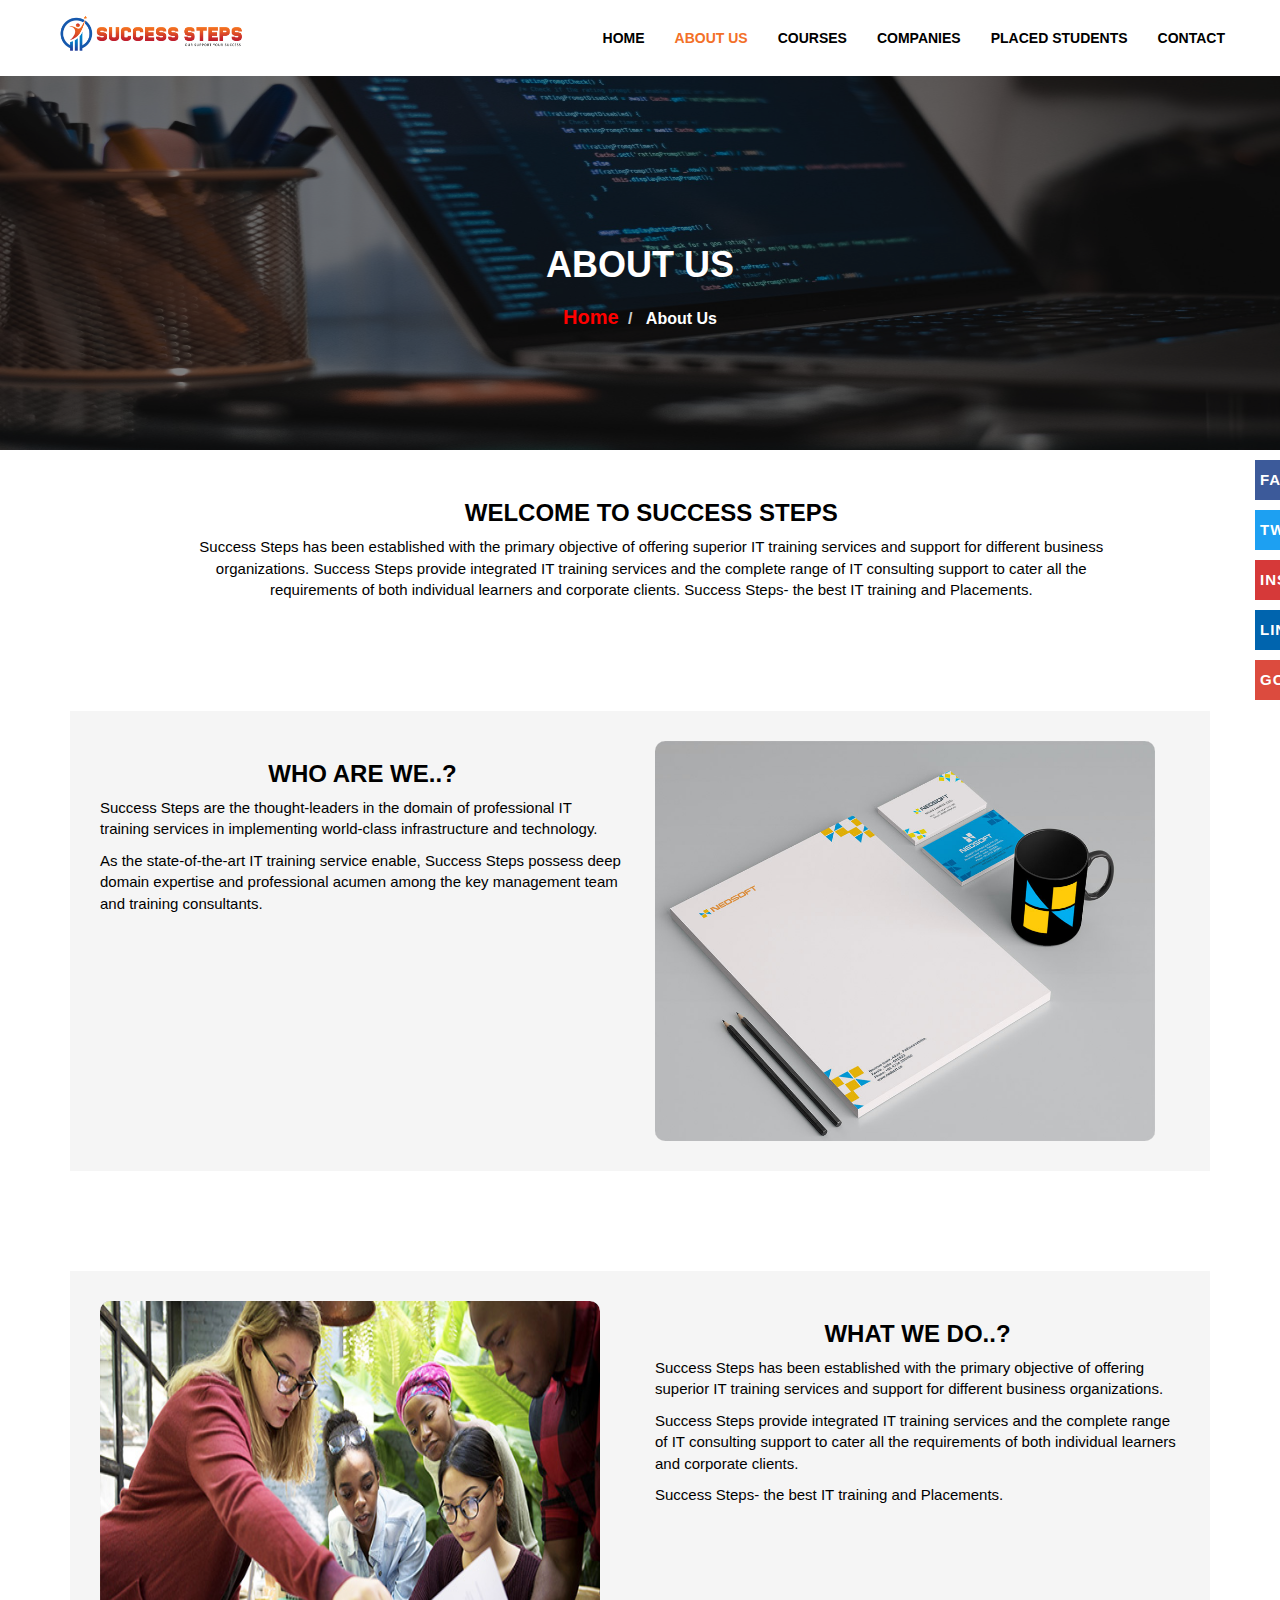
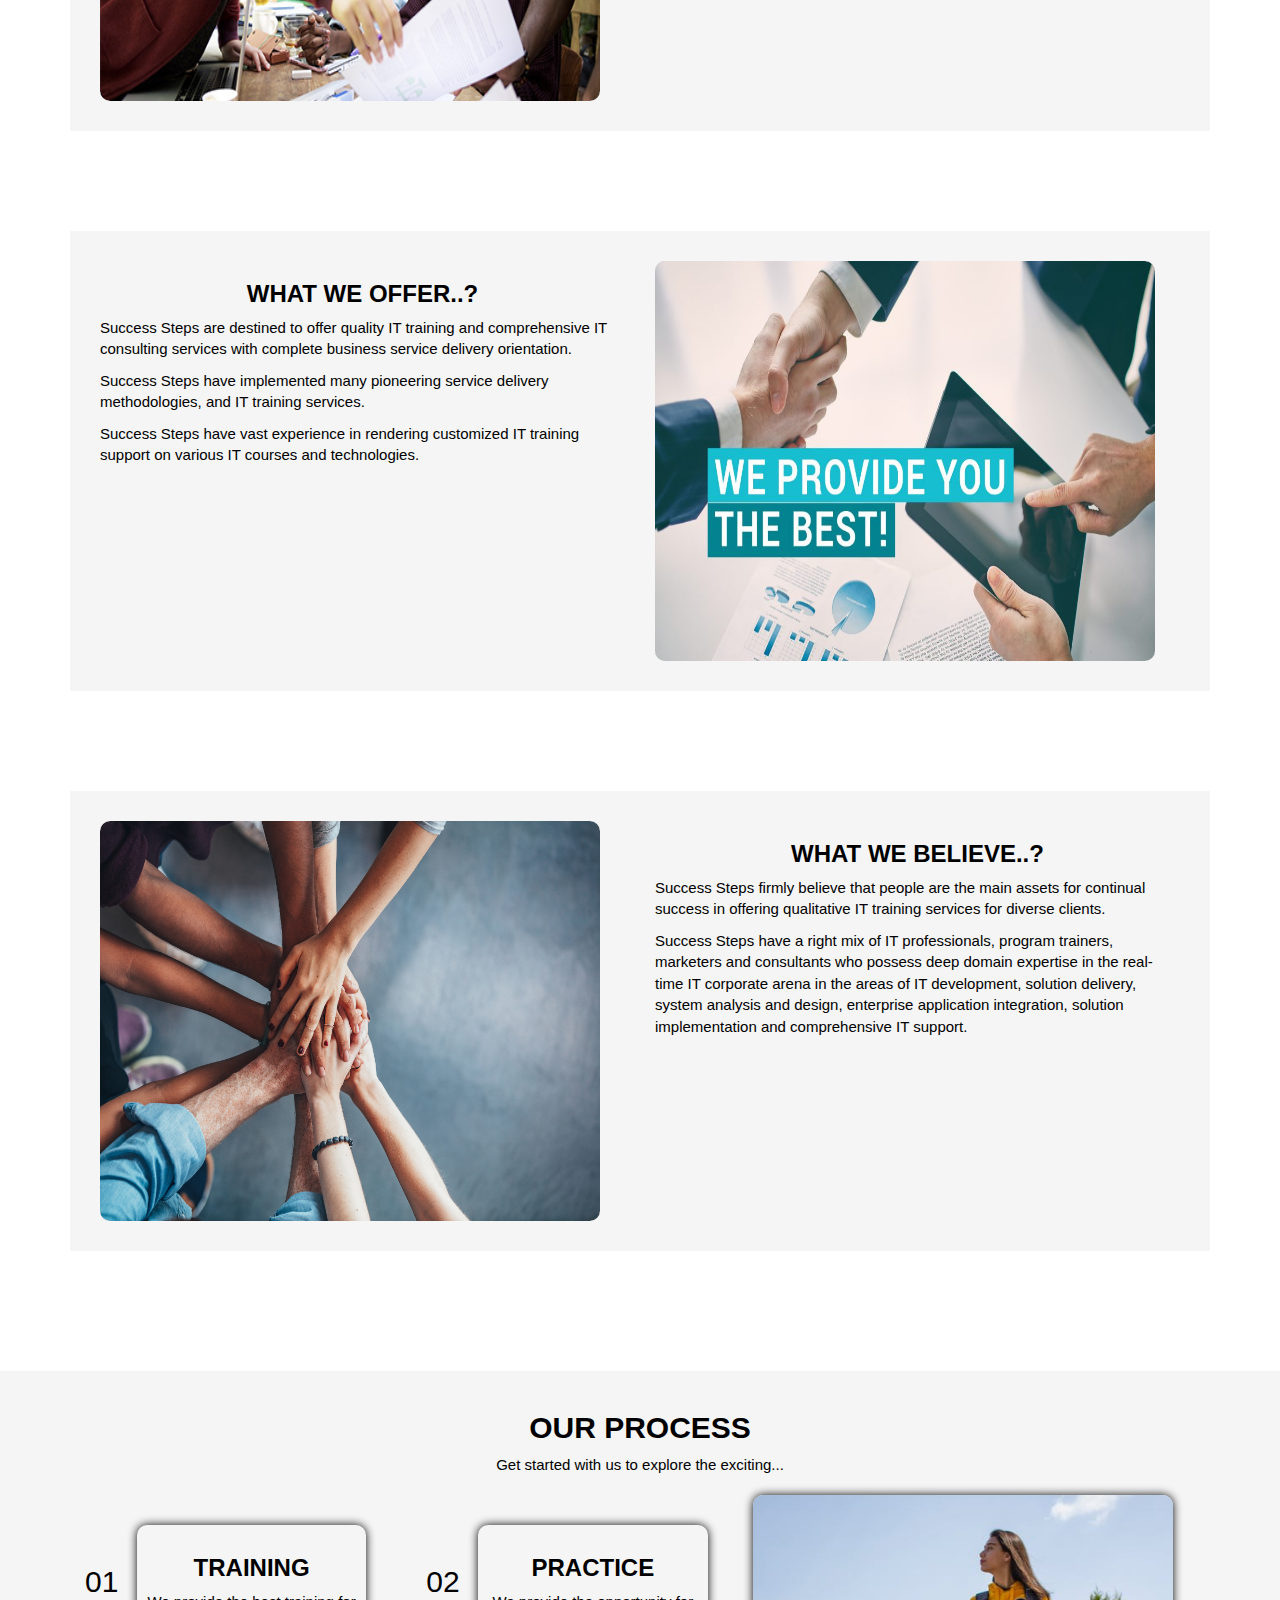
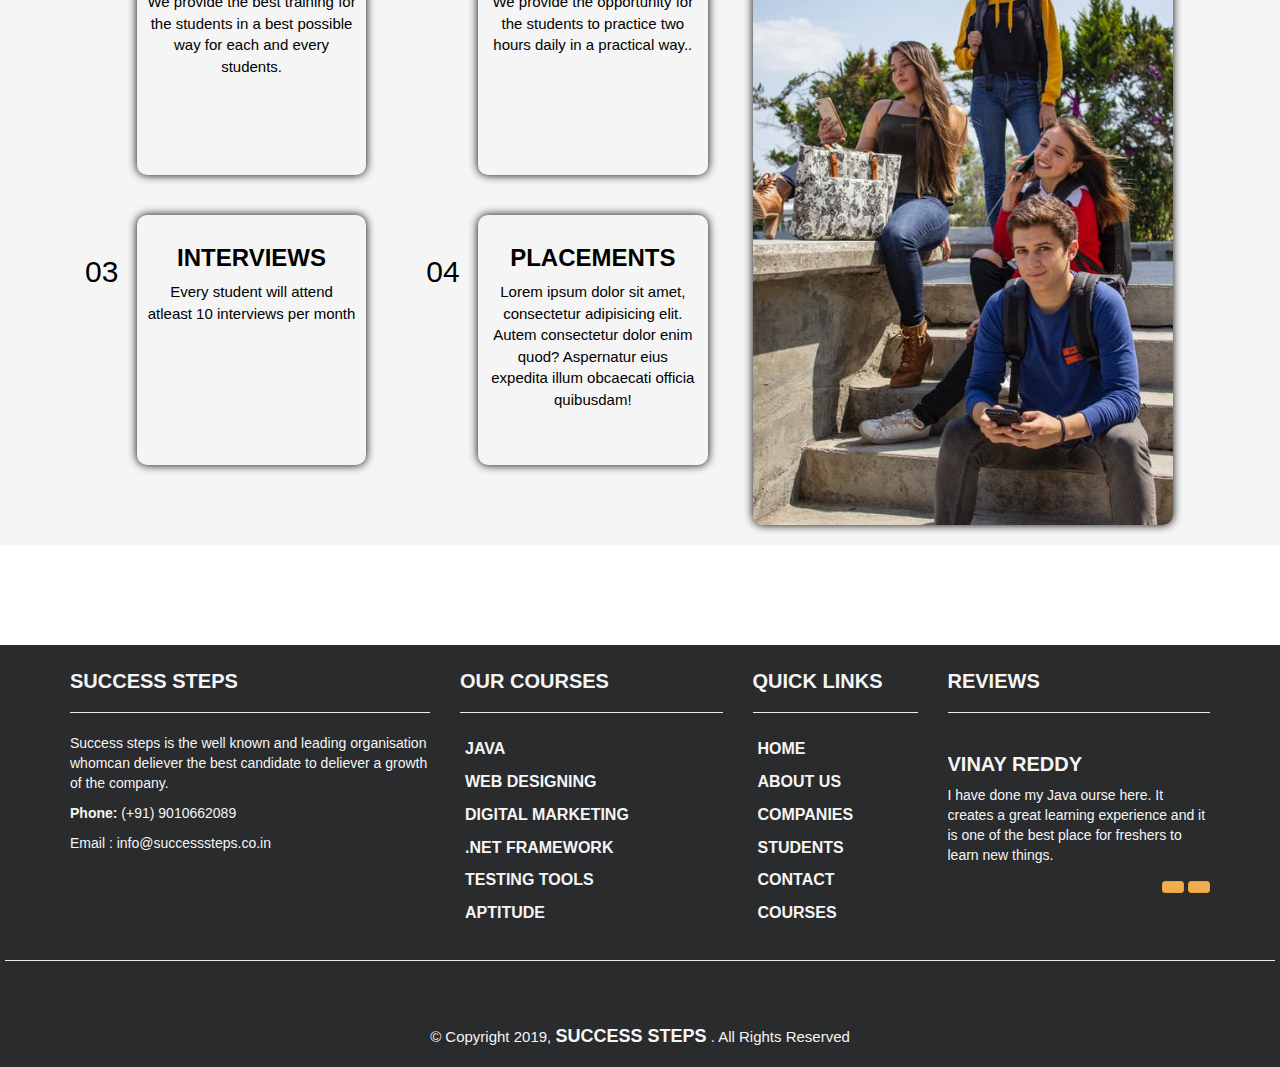
<file: success-steps project/about.html>
<!doctype html>
<html lang="en">
<head>
    <meta charset="UTF-8">
    <meta name="viewport"
          content="width=device-width, user-scalable=no, initial-scale=1.0, maximum-scale=1.0, minimum-scale=1.0">
    <meta http-equiv="X-UA-Compatible" content="ie=edge">
    <link rel="stylesheet" href="https://use.fontawesome.com/releases/v5.8.1/css/all.css" integrity="sha384-50oBUHEmvpQ+1lW4y57PTFmhCaXp0ML5d60M1M7uH2+nqUivzIebhndOJK28anvf" crossorigin="anonymous">
    <link rel="stylesheet" href="bootstrap/bootstrap.min.css">
    <link rel="stylesheet" href="bootstrap/responsive.css">
    <link rel="stylesheet" href="bootstrap/animate(1).css">
    <link rel="stylesheet" href="bootstrap/animate.css">
    <link rel="stylesheet" href="bootstrap/prettyPhoto.css">
    <link rel="stylesheet" href="bootstrap/owl.carousel.css">
    <link rel="stylesheet" href="bootstrap/owl.theme.css">
    <link rel="stylesheet" href="bootstrap/flexslider.css">
    <link rel="stylesheet" href="bootstrap/cd-hero.css">
    <link rel="stylesheet" href="bootstrap/preset3.css">
    <link rel="stylesheet" href="bootstrap/et-line-font.css">
    <link rel="stylesheet" href="bootstrap/magnific-popup.css">
    <link rel="stylesheet" href="bootstrap/simpletextrotator.css">
    <link rel="stylesheet" href="bootstrap/text-animation.css">
    <link rel="stylesheet" href="bootstrap/background-animation.css">
    <link rel="stylesheet" href="styles.css">

    <title>Success Steps</title>

</head>
<body>

<div class="body-inner">

    <!-- Header Start -->
    <header id="header" class="navbar-fixed-top " role="banner">
        <div class="container">
            <div class="row">

                <!-- Logo Start -->
                <div class="navbar-header">
                    <button type="button" class="navbar-toggle" data-toggle="collapse" data-target=".navbar-collapse">
                        <span class="sr-only">Toggle Navigation</span>
                        <span class="icon-bar"></span>
                        <span class="icon-bar"></span>
                        <span class="icon-bar"></span>
                    </button>
                    <div class="navbar-brand ">
                        <a href="index.html">
                            <img src="img/Success%20steps.png" class="img-responsive" alt="logo">
                        </a>
                    </div>
                </div>
                <!-- Logo End -->

                <nav class="collapse navbar-collapse clearfix" role="navigation">
                    <ul class="nav navbar-nav navbar-right animated slideInRight">
                        <li>
                            <a href="index.html"> Home</a>
                        </li>
                        <li class="active">
                            <a href="about.html"> About Us</a>
                        </li>
                        <li class="dropdown">
                            <a href="courses.html" class="dropdown-toggle" data-toggle="dropdown">
                                Courses <i class="fa fa-angle-down"></i></a>
                            <div class="dropdown-menu">
                                <ul>
                                    <li><a href="courses.html"> JAVA</a></li>
                                    <li><a href="courses.html"> WEB DESIGNING</a></li>
                                    <li><a href="courses.html"> DIGITAL MARKETING</a></li>
                                    <li><a href="courses.html"> .NET FRAMEWORK</a></li>
                                    <li><a href="courses.html"> TESTING TOOLS</a></li>
                                </ul>
                            </div>
                        </li>
                        <li>
                            <a href="companies.html"> Companies</a>
                        </li>
                        <li>
                            <a href="placedstudents.html"> Placed Students</a>
                        </li>
                        <li >
                            <a href="contact.html"> Contact</a>
                        </li>
                    </ul>
                </nav> <!-- Navigation End -->
            </div> <!-- Row End -->
        </div> <!-- Container End -->
    </header> <!-- Header End -->

    <div id="banner-area">
        <img src="img/softwaredevelopment.jpg" alt="">
        <div class="img-overlay"></div>

        <!-- Image Content Start -->
        <div class="banner-title-content">
            <div class="text-center">
                <h2 class="animated slideInLeft"> About Us</h2>
                <ul class="breadcrumb animated slideInUp">
                    <li><a href="index.html"> Home</a></li>
                    <li> About Us</li>
                </ul>
            </div>
        </div> <!-- Image Content End -->
    </div> <!-- Banner Area End -->


    <!-- About Section -->

    <section class="about-section">
        <div class="container">
            <div class="row">
                <div class="col-md-11 col-sm-12">
                    <div class="main-heading">
                        <h3> Welcome To Success Steps</h3>
                        <p>Success Steps has been established with the primary objective of offering superior IT training services and support for different business organizations. Success Steps provide integrated IT training services and the complete range of IT consulting support to cater all the requirements of both individual learners and corporate clients. Success Steps- the best IT training and Placements.</p>
                    </div>
                </div>
            </div>
        </div>

        <div>
            <div class="container">
                <div class="about-content">
                    <div class="row">
                        <div class="col-md-6 col-sm-12">
                            <div>
                                <h3 class="animated zoomIn">Who Are We..?</h3>
                                <ul class="list-unstyled">
                                    <li><p><i class="fa fa-angle-right text-dark"></i> Success Steps are the thought-leaders in the domain of professional IT training services in implementing world-class infrastructure and technology.</p></li>
                                    <li><p><i class="fa fa-angle-right text-dark"></i> As the state-of-the-art IT training service enable, Success Steps possess deep domain expertise and professional acumen among the key management team and training consultants.</p></li>
                                </ul>
                            </div>
                        </div>
                        <div class="col-md-6 col-sm-12">
                            <div class="about-img animated jello">
                                <img src="img/branding.jpg" alt="..." >
                            </div>
                        </div>
                    </div>
                </div>

                <div class="about-content">
                    <div class="row">
                        <div class="col-md-6 col-sm-12">
                            <div class="about-img animated jello">
                                <img src="img/1(1).jpg" alt="..." >
                            </div>
                        </div>
                        <div class="col-md-6 col-sm-12">
                            <div>
                                <h3 class="animated zoomIn">What We Do..?</h3>
                                <p><i class="fa fa-angle-right text-dark"></i> Success Steps has been established with the primary objective of offering superior IT training services and support for different business organizations.</p>
                                <p><i class="fa fa-angle-right text-dark"></i> Success Steps provide integrated IT training services and the complete range of IT consulting support to cater all the requirements of both individual learners and corporate clients.</p>
                                <p><i class="fa fa-angle-right text-dark"></i> Success Steps- the best IT training and Placements.</p>
                            </div>
                        </div>
                    </div>
                </div>

                <div class="about-content">
                    <div class="row">
                        <div class="col-md-6 col-sm-12">
                            <div>
                                <h3 class="animated zoomIn">What We Offer..?</h3>
                                <p><i class="fa fa-angle-right text-dark"></i> Success Steps are destined to offer quality IT training and comprehensive IT consulting services with complete business service delivery orientation.</p>
                                <p><i class="fa fa-angle-right text-dark"></i> Success Steps have implemented many pioneering service delivery methodologies, and IT training services.</p>
                                <p><i class="fa fa-angle-right text-dark"></i> Success Steps have vast experience in rendering customized IT training support on various IT courses and technologies.</p>
                            </div>
                        </div>
                        <div class="col-md-6 col-sm-12">
                            <div class="about-img animated jello">
                                <img src="img/success.jpg" alt="..." >
                            </div>
                        </div>
                    </div>
                </div>

                <div class="about-content">
                    <div class="row">
                        <div class="col-md-6 col-sm-12">
                            <div class="about-img animated jello">
                                <img src="img/strenght.jpg" alt="..." >
                            </div>
                        </div>
                        <div class="col-md-6 col-sm-12">
                            <div>
                                <h3 class="animated zoomIn">What We Believe..?</h3>
                                <p><i class="fa fa-angle-right text-dark"></i> Success Steps firmly believe that people are the main assets for continual success in offering qualitative IT training services for diverse clients. </p>
                                <p><i class="fa fa-angle-right text-dark"></i> Success Steps have a right mix of IT professionals, program trainers, marketers and consultants who possess deep domain expertise in the real-time IT corporate arena in the areas of IT development, solution delivery, system analysis and design, enterprise application integration, solution implementation and comprehensive IT support.</p>
                            </div>
                        </div>
                    </div>
                </div>
            </div>
        </div>
        <!-- Process Section -->

        <div class="process-section">
            <div class="container">
                <div class="row">
                    <div class="col">
                        <div class="process-header">
                            <h2 class="animated slideInUp"> Our Process</h2>
                            <p class=" animated slideInLeft">Get started with us to explore the exciting...</p>
                        </div>
                    </div>
                </div>
                <div class="row">
                    <div class="col-md-7 col-sm-12">
                        <div class="row">
                            <div class="col-md-6 col-sm-12">
                                <div class="col-md-2">
                                    <div class="number">
                                        <h2 class="animated bounceIn infinite"> 01</h2>
                                    </div>
                                </div>
                                <div class="col-md-10">
                                    <div class="card text-center  process-card">
                                        <div class="card-body">
                                            <h3 class="animated slideInUp"> Training</h3>
                                            <p> We provide the best training for the students in a best possible way for each and every students. </p>
                                        </div>
                                    </div>
                                </div>
                            </div>
                            <div class="col-md-6 col-sm-12">
                                <div class="col-md-2">
                                    <div class="number">
                                        <h2 class="animated bounceIn infinite"> 02</h2>
                                    </div>
                                </div>
                                <div class="col-md-10">
                                    <div class="card text-center  process-card">
                                        <div class="card-body">
                                            <h3 class="animated slideInUp"> Practice</h3>
                                            <p> We provide the opportunity for the students to practice two hours daily in a practical way..</p>
                                        </div>
                                    </div>
                                </div>
                            </div>
                        </div>
                        <div class="row">
                            <div class="col-md-6 col-sm-12">
                                <div class="col-md-2">
                                    <div class="number">
                                        <h2 class="animated bounceIn infinite"> 03</h2>
                                    </div>
                                </div>
                                <div class="col-md-10">
                                    <div class="card text-center  process-card">
                                        <div class="card-body">
                                            <h3 class="animated slideInUp"> Interviews</h3>
                                            <p> Every student will attend atleast 10 interviews per month</p>
                                        </div>
                                    </div>
                                </div>
                            </div>
                            <div class="col-md-6 col-sm-12">
                                <div class="col-md-2">
                                    <div class="number">
                                        <h2 class="animated bounceIn infinite"> 04</h2>
                                    </div>
                                </div>
                                <div class="col-md-10">
                                    <div class="card text-center  process-card">
                                        <div class="card-body">
                                            <h3 class="animated slideInUp"> Placements</h3>
                                            <p>Lorem ipsum dolor sit amet, consectetur adipisicing elit. Autem consectetur dolor enim quod? Aspernatur eius expedita illum obcaecati officia quibusdam!</p>
                                        </div>
                                    </div>
                                </div>
                            </div>
                        </div>
                    </div>
                    <div class="col-md-5 col-sm-12">
                        <div class="process-img">
                            <img src="img/process-img.jpeg" alt="...">
                        </div>

                    </div>
                </div>
        </div>

    </section>


    <footer>
        <div class="footer-section">
            <div class="container">
                <div class="row">
                    <div class="footer-content">
                        <div class="col-md-4">
                            <h3 class="animated slideInUp"><a href="index.html">Success Steps</a></h3>
                            <hr>
                            <p>Success steps is the well known and leading organisation whomcan deliever the best candidate to deliever a growth of the company.</p>
                            <p><b>Phone:</b> (+91) 9010662089 </p>
                            <p>Email : <a href="index.html" target="_blank"> <i class="fa fa-envelope-open"></i>  info@successsteps.co.in</a> </p>
                        </div>

                        <div class="col-md-3">
                            <h3 class="animated slideInUp">Our Courses</h3>
                            <hr>
                            <ul class="list-unstyled">
                                <li><a href="courses.html"> Java </a></li>
                                <li><a href="courses.html"> Web Designing </a></li>
                                <li><a href="courses.html"> Digital Marketing </a></li>
                                <li><a href="courses.html"> .Net Framework </a></li>
                                <li><a href="courses.html"> Testing Tools </a></li>
                                <li><a href="courses.html"> Aptitude </a></li>
                            </ul>
                        </div>


                        <div class="col-md-2">
                            <h3 class="animated slideInUp"> Quick Links </h3>
                            <hr>
                            <ul class="list-unstyled">
                                <li><a href="index.html"> Home </a></li>
                                <li><a href="about.html"> About Us </a></li>
                                <li><a href="companies.html"> Companies </a></li>
                                <li><a href="placedstudents.html"> Students </a></li>
                                <li><a href="contact.html"> Contact </a></li>
                                <li><a href="courses.html"> Courses </a></li>
                            </ul>
                        </div>
                        <div class="col-md-3">
                            <div id="carouselExampleFade"  class="carousel slide widget" data-ride="carousel">
                                <h3 class="animated slideInUp"> Reviews </h3>
                                <hr>
                                <div class="carousel-inner">

                                    <div class="item active ">
                                        <h3> Vinay Reddy </h3>
                                        <p>I have done my Java ourse here. It creates a great learning experience and it is one of the best place for freshers to learn new things.</p>
                                    </div>

                                    <div class="item ">
                                        <h3> Vamshi Kiran </h3>
                                        <p>Very good place for training and gaining new knowledge skills and mentor was friendly helpful and supportive for creating and developing live projects </p>

                                    </div>


                                    <div class="item">
                                        <h3> Swetha Reddy </h3>
                                        <p>I have attended the classes in this Institute on Web Designing. It was an impressive and the people are very supportive. Training and Placement Program here is really good.</p>
                                    </div>
                                    <div class="item">
                                        <h3> Ravi Teja </h3>
                                        <p>Here Everyone is very friendly helping each other.Management  Team is very cooperative .It feels like a family. Work is good . You feel you are in safe hands.</p>
                                    </div>
                                    <div class="item">
                                        <h3> Shashank Yadav </h3>
                                        <p>I feel Opportunities very high here. People is been fitted in to the job which they are suitable and also looking for.</p>
                                    </div>
                                    <div class="item">
                                        <h3> Meenakshi </h3>
                                        <p>The staff is supportive and good.The place is very good for fresher candidates and those who are looking for the better opportunity in their career.</p>
                                    </div>

                                </div>

                                <div class=" pull-right">
                                    <a class="btn btn-warning btn-sm carousel-control-prev" href="#carouselExampleFade" data-slide="prev">
                                        <span class="carousel-control-prev-icon" aria-hidden="true"></span>
                                        <span class="fa fa-arrow-left"></span>
                                    </a>

                                    <a class="btn btn-warning btn-sm carousel-control-next" href="#carouselExampleFade" data-slide="next" >
                                        <span class="carousel-control-next-icon" aria-hidden="true"></span>
                                        <span class="fa fa-arrow-right"></span>
                                    </a>
                                </div>

                            </div>
                        </div>
                    </div>
                </div>
            </div>
        </div>
        <hr>

        <section id="copyright-info">
            <div class="container">
                <div class="row">
                    <div class="col-md-12 ">
                        <ul class="list-unstyled">
                            <li>
                                <a href="index.html" target="_blank"> <i class="fab fa-facebook "></i>  </a>
                                <a href="index.html" target="_blank"> <i class="fab fa-twitter-square"></i> </a>
                                <a href="index.html" target="_blank"> <i class="fab fa-instagram"></i> </a>
                                <a href="index.html" target="_blank"> <i class="fab fa-linkedin"></i> </a>
                                <a href="index.html" target="_blank"> <i class="fab fa-google-plus-g"></i> </a>
                            </li>
                        </ul>
                    </div>
                </div>
                <div class="row">
                    <div class="col-md-12">
                        <h5> &copy; Copyright 2019, <a href="index.html"> SUCCESS STEPS</a> . All Rights Reserved </h5>
                    </div>
                </div>
            </div>
        </section>
    </footer>

    <!-- Scroll up -->
    <div class="scroll-up">
        <a href="#"><i class="fa fa-angle-double-up"></i></a>
    </div>


    <!-- Social Icons -->

    <div class="social-icons-section">
        <div class="float-sm">
            <div class="social-icon social-facebook">
                <a href="index.html" target="_blank"> <i class="fab fa-facebook-square "></i>    Facebook</a>
            </div>
            <div class="social-icon social-twitter">
                <a href="index.html" target="_blank"> <i class="fab fa-twitter"></i>    Twitter</a>
            </div>
            <div class="social-icon social-instagram">
                <a href="index.html" target="_blank"> <i class="fab fa-instagram"></i>    Instagram</a>
            </div>
            <div class="social-icon social-linkedin">
                <a href="index.html" target="_blank"> <i class="fab fa-linkedin"></i> Linkedin</a>
            </div>
            <div class="social-icon social-google-plus">
                <a href="index.html" target="_blank"> <i class="fab fa-google-plus-g"></i> Google </a>
            </div>
        </div>
    </div>

</div>



<script type="text/javascript" src="javascript/jquery.js.download"></script>
<script type="text/javascript" src="javascript/bootstrap.min.js.download"></script>
<script type="text/javascript" src="javascript/style-switcher.js.download"></script>
<script type="text/javascript" src="javascript/owl.carousel.js.download"></script>
<script type="text/javascript" src="javascript/jquery.prettyPhoto.js.download"></script>
<script type="text/javascript" src="javascript/jquery.flexslider.js.download"></script>
<script type="text/javascript" src="javascript/cd-hero.js.download"></script>
<script type="text/javascript" src="javascript/isotope.js.download"></script>
<script type="text/javascript" src="javascript/ini.isotope.js.download"></script>
<script type="text/javascript" src="javascript/wow.min.js.download"></script>
<script type="text/javascript" src="javascript/smoothscroll.js.download"></script>
<script type="text/javascript" src="javascript/jquery.easing.1.3.js.download"></script>
<script type="text/javascript" src="javascript/jquery.counterup.min.js.download"></script>
<script type="text/javascript" src="javascript/waypoints.min.js.download"></script>
<script type="text/javascript" src="javascript/jquery.magnific-popup.js.download"></script>
<script type="text/javascript" src="javascript/plugins.js.download"></script>
<script type="text/javascript" src="javascript/main.js.download"></script>
<script type="text/javascript" src="javascript/jquery.simple-text-rotator.min.js.download"></script>



</body>
</html>
</file>
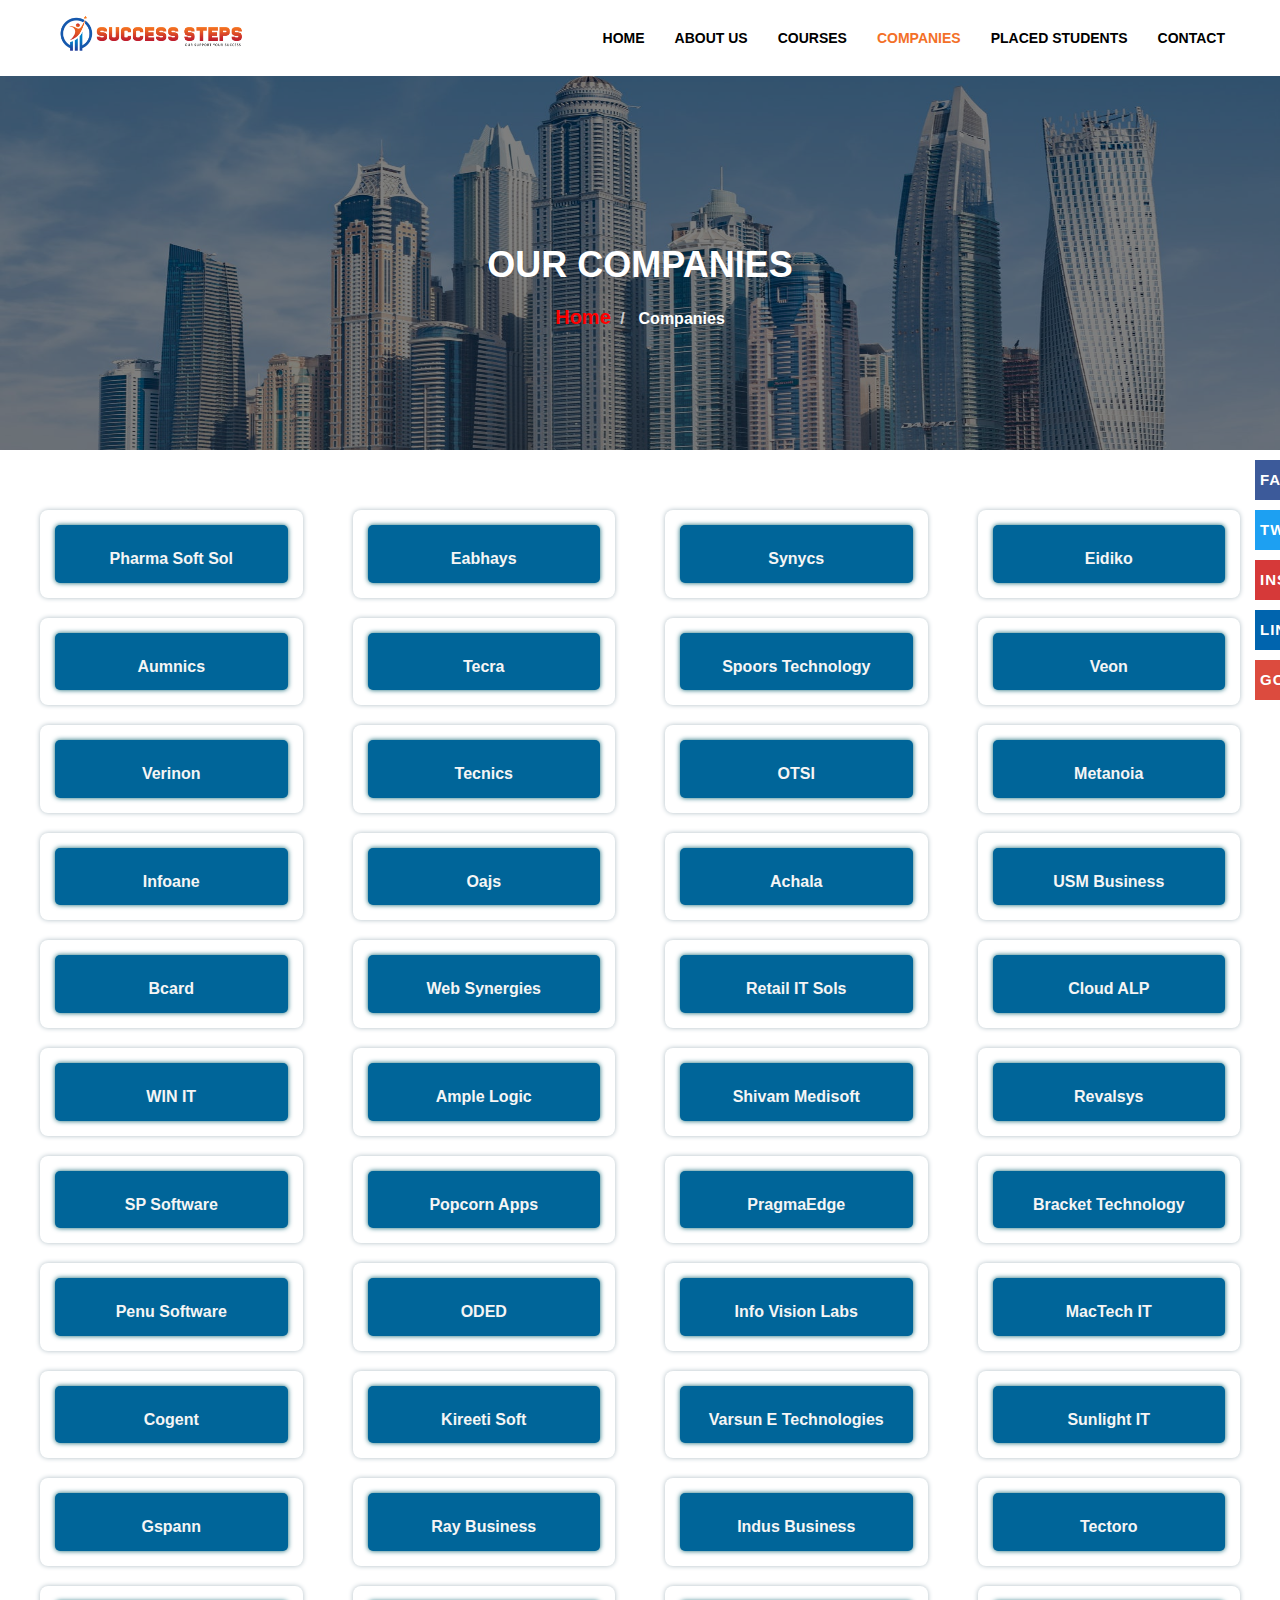
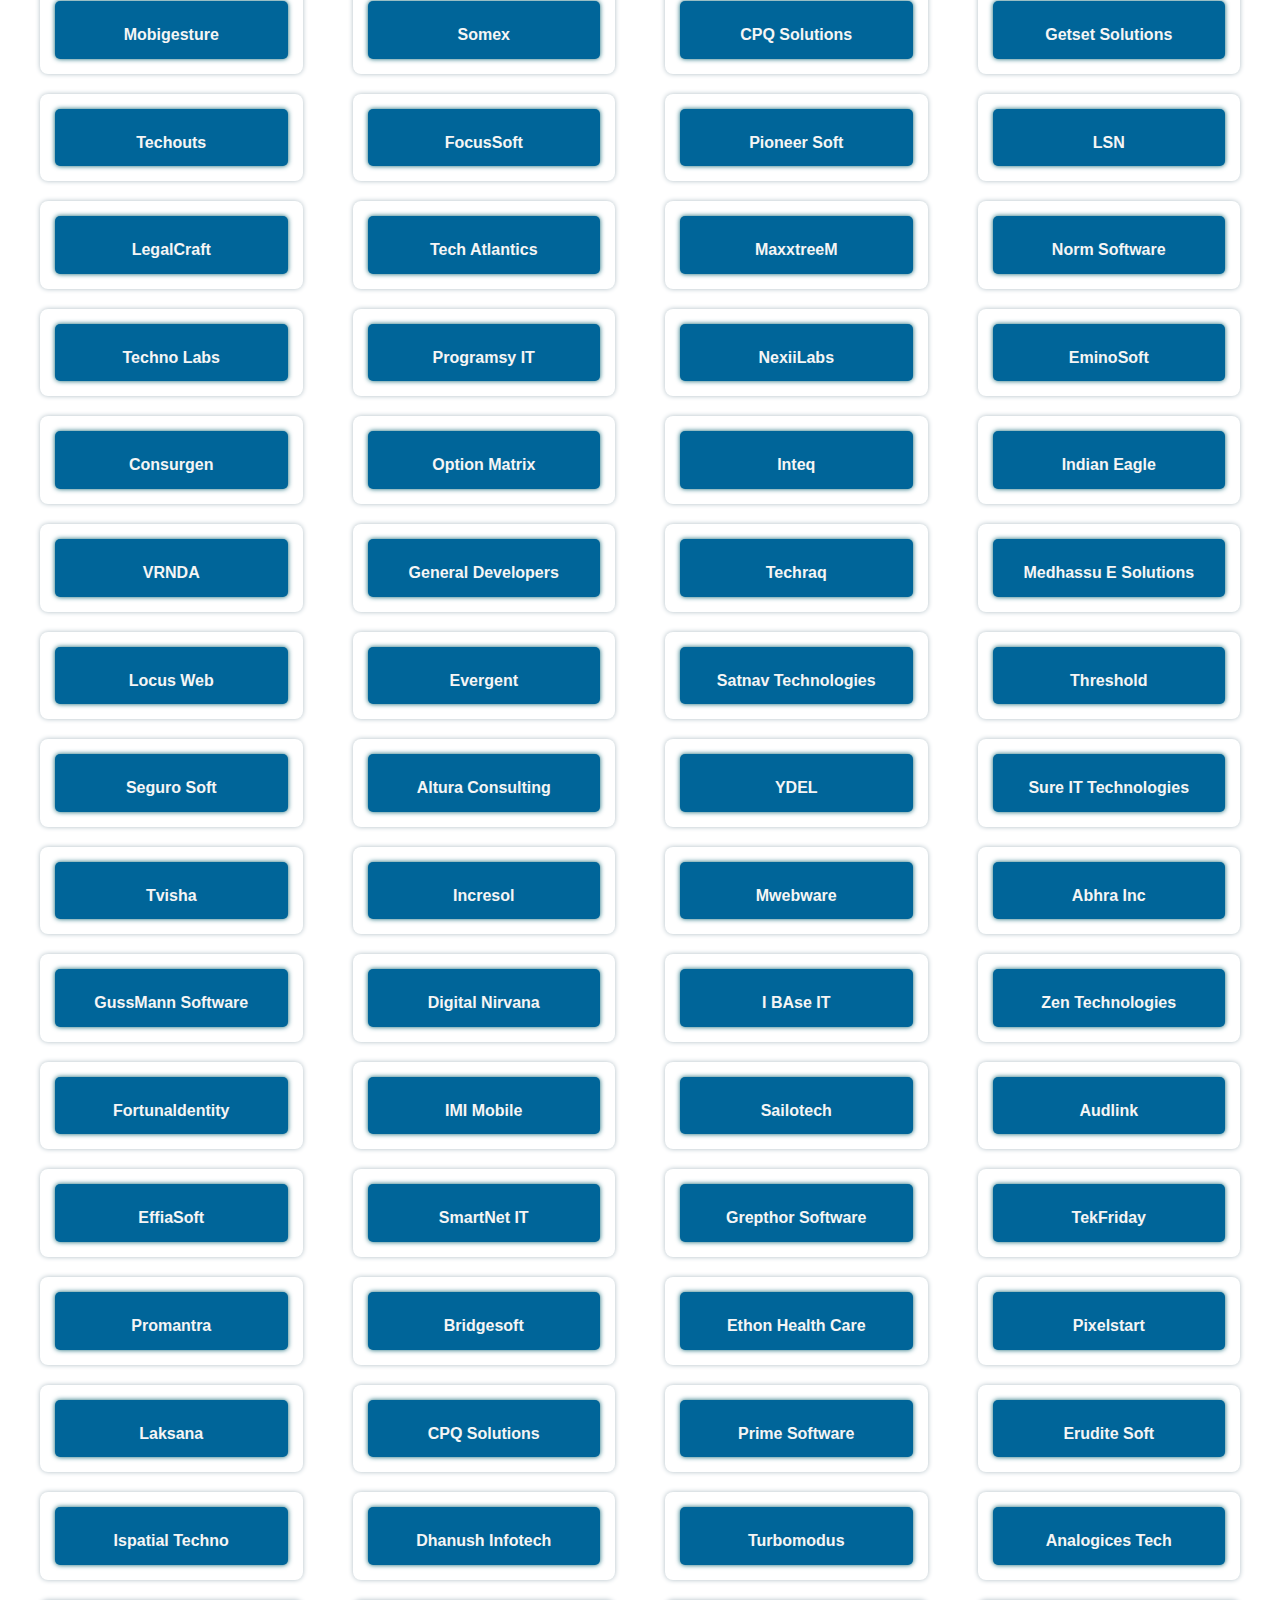
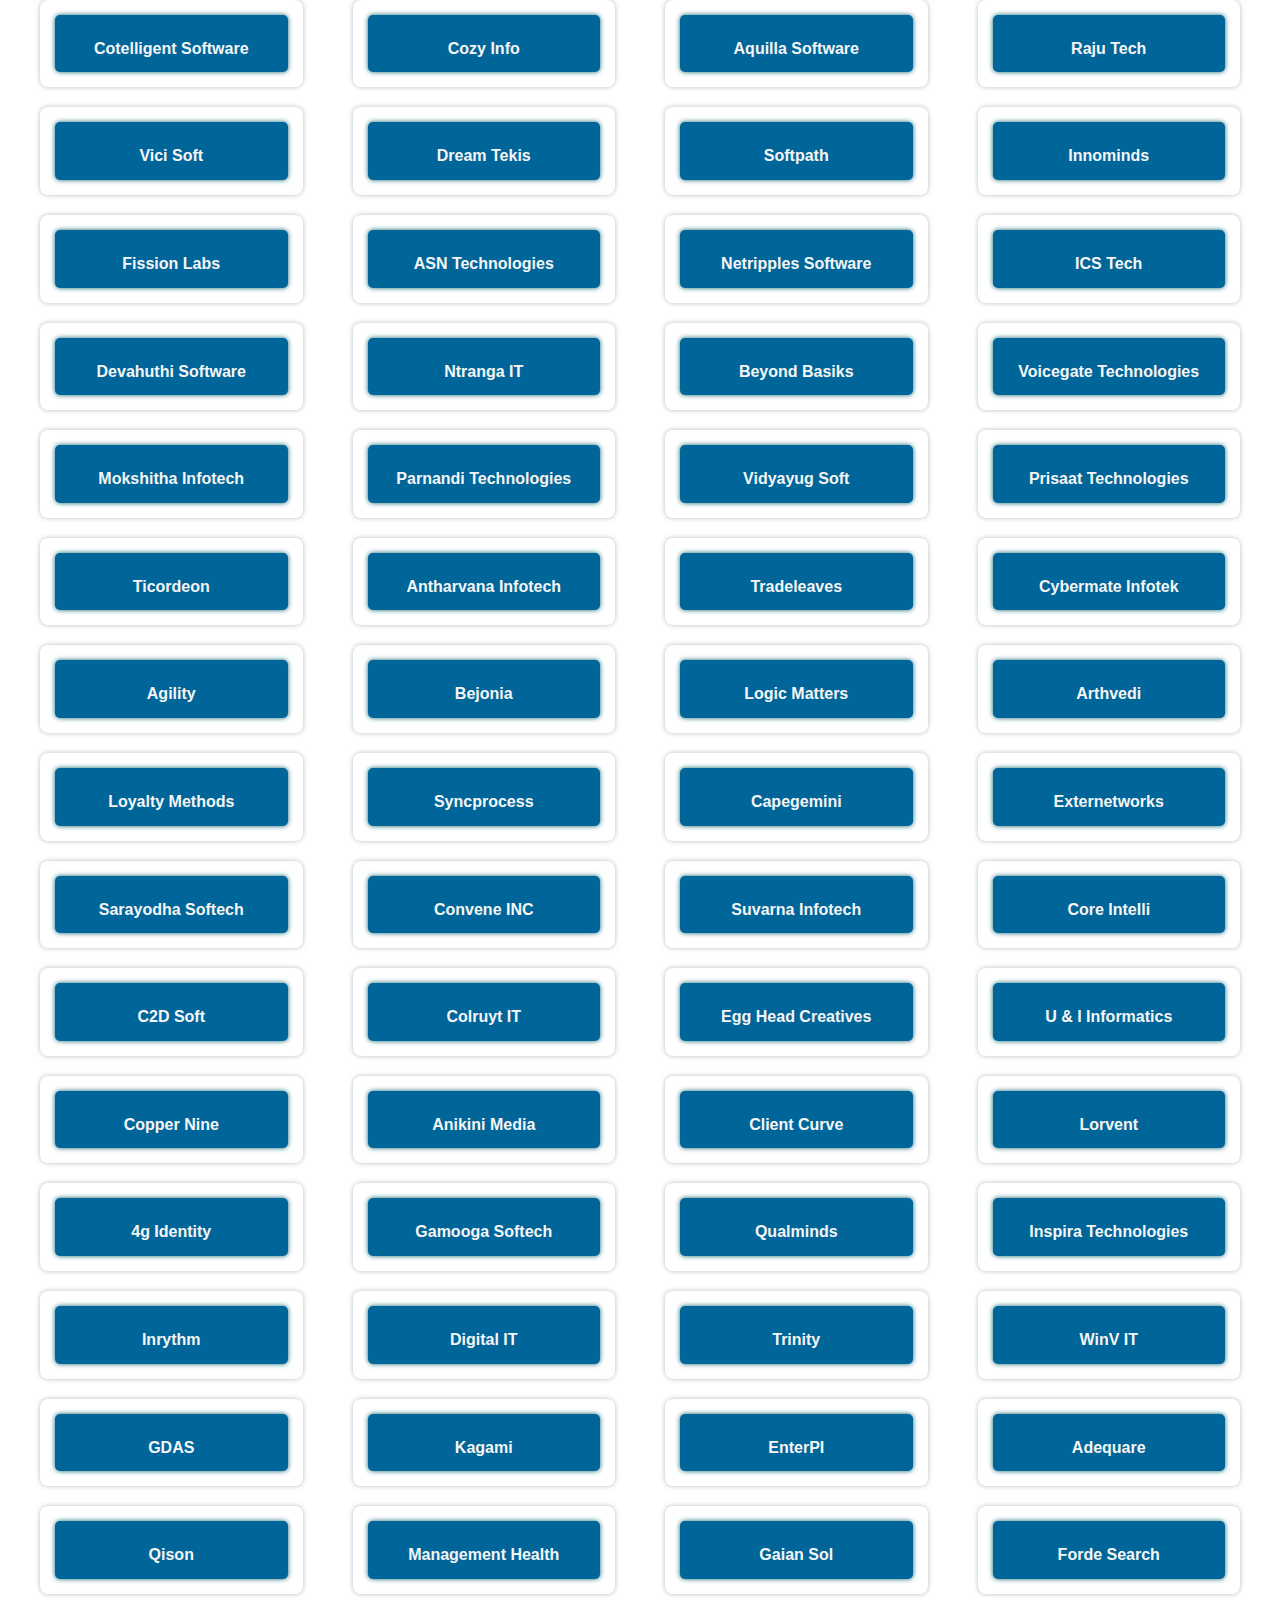
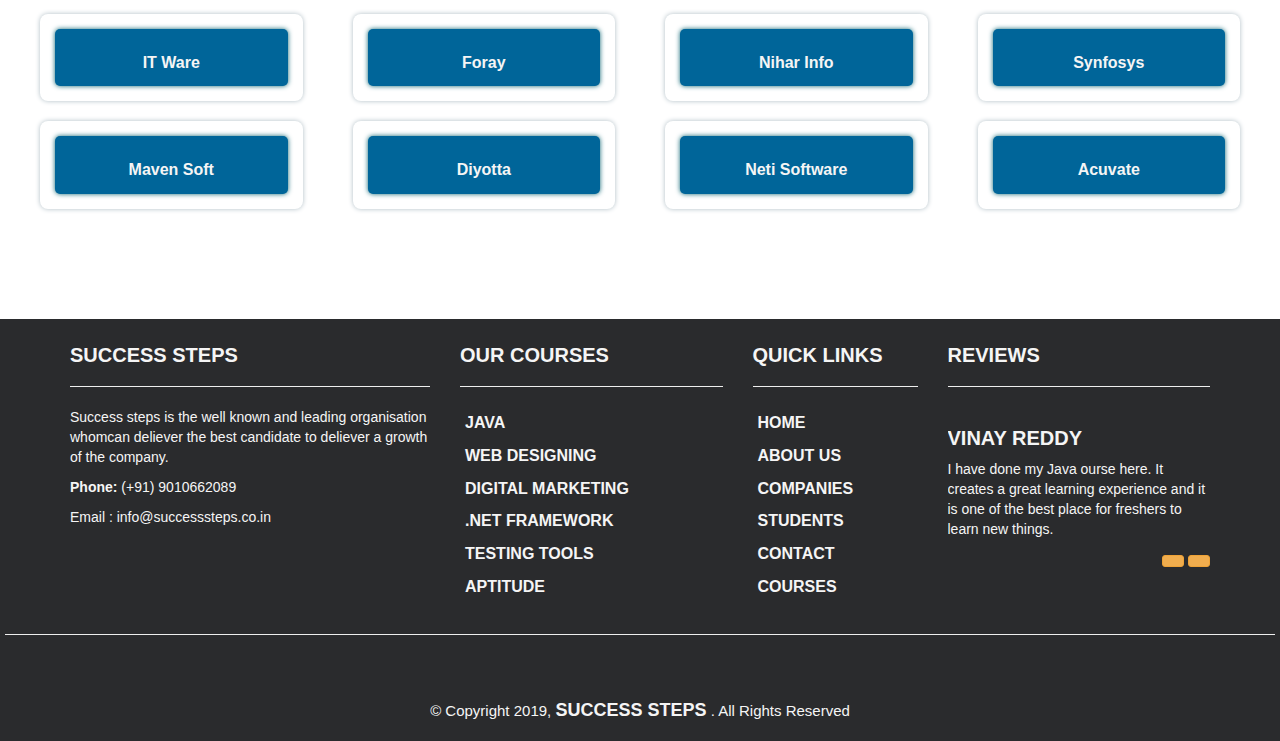
<file: success-steps project/companies.html>
<!doctype html>
<html lang="en">
<head>
    <meta charset="UTF-8">
    <meta name="viewport"
          content="width=device-width, user-scalable=no, initial-scale=1.0, maximum-scale=1.0, minimum-scale=1.0">
    <meta http-equiv="X-UA-Compatible" content="ie=edge">
    <link rel="stylesheet" href="https://use.fontawesome.com/releases/v5.8.1/css/all.css" integrity="sha384-50oBUHEmvpQ+1lW4y57PTFmhCaXp0ML5d60M1M7uH2+nqUivzIebhndOJK28anvf" crossorigin="anonymous">
    <link rel="stylesheet" href="bootstrap/bootstrap.min.css">
    <link rel="stylesheet" href="bootstrap/responsive.css">
    <link rel="stylesheet" href="bootstrap/animate(1).css">
    <link rel="stylesheet" href="bootstrap/animate.css">
    <link rel="stylesheet" href="bootstrap/prettyPhoto.css">
    <link rel="stylesheet" href="bootstrap/owl.carousel.css">
    <link rel="stylesheet" href="bootstrap/owl.theme.css">
    <link rel="stylesheet" href="bootstrap/flexslider.css">
    <link rel="stylesheet" href="bootstrap/cd-hero.css">
    <link rel="stylesheet" href="bootstrap/preset3.css">
    <link rel="stylesheet" href="bootstrap/et-line-font.css">
    <link rel="stylesheet" href="bootstrap/magnific-popup.css">
    <link rel="stylesheet" href="bootstrap/simpletextrotator.css">
    <link rel="stylesheet" href="bootstrap/text-animation.css">
    <link rel="stylesheet" href="bootstrap/background-animation.css">
    <link rel="stylesheet" href="styles.css">

    <title>Success Steps</title>

</head>
<body>

<div class="body-inner">

    <!-- Header Start -->
    <header id="header" class="navbar-fixed-top " role="banner">
        <div class="container">
            <div class="row">

                <!-- Logo Start -->
                <div class="navbar-header">
                    <button type="button" class="navbar-toggle" data-toggle="collapse" data-target=".navbar-collapse">
                        <span class="sr-only">Toggle Navigation</span>
                        <span class="icon-bar"></span>
                        <span class="icon-bar"></span>
                        <span class="icon-bar"></span>
                    </button>
                    <div class="navbar-brand ">
                        <a href="index.html">
                            <img src="img/Success%20steps.png" class="img-responsive" alt="logo">
                        </a>
                    </div>
                </div>
                <!-- Logo End -->

                <nav class="collapse navbar-collapse clearfix" role="navigation">
                    <ul class="nav navbar-nav navbar-right animated slideInRight">
                        <li>
                            <a href="index.html"> Home</a>
                        </li>
                        <li>
                            <a href="about.html"> About Us</a>
                        </li>
                        <li class="dropdown">
                            <a href="courses.html" class="dropdown-toggle" data-toggle="dropdown">
                                Courses <i class="fa fa-angle-down"></i></a>
                            <div class="dropdown-menu">
                                <ul>
                                    <li><a href="courses.html"> JAVA</a></li>
                                    <li><a href="courses.html"> WEB DESIGNING</a></li>
                                    <li><a href="courses.html"> DIGITAL MARKETING</a></li>
                                    <li><a href="courses.html"> .NET FRAMEWORK</a></li>
                                    <li><a href="courses.html"> TESTING TOOLS</a></li>
                                </ul>
                            </div>
                        </li>
                        <li class="active">
                            <a href="companies.html"> Companies</a>
                        </li>
                        <li>
                            <a href="placedstudents.html"> Placed Students</a>
                        </li>
                        <li >
                            <a href="contact.html"> Contact</a>
                        </li>
                    </ul>
                </nav> <!-- Navigation End -->
            </div> <!-- Row End -->
        </div> <!-- Container End -->
    </header> <!-- Header End -->

    <div id="banner-area">
        <img src="img/company.jpeg" alt="">
        <div class="img-overlay"></div>

        <!-- Image Content Start -->
        <div class="banner-title-content">
            <div class="text-center">
                <h2 class="animated slideInLeft">Our Companies</h2>
                <ul class="breadcrumb animated slideInUp">
                    <li><a href="index.html"> Home</a></li>
                    <li> Companies</li>
                </ul>
            </div>
        </div> <!-- Image Content End -->
    </div> <!-- Banner Area End -->


    <!--Companies Information -->
    <section class="companies-section">
        <div class="row">
            <div class="col-md-3">
                <div class="company-group">
                    <div class="company-name">
                        <h3>Pharma Soft Sol</h3>
                    </div>
                </div>
            </div>
            <div class="col-md-3">
                <div class="company-group">
                    <div class="company-name">
                        <h3>Eabhays</h3>
                    </div>
                </div>
            </div>
            <div class="col-md-3">
                <div class="company-group">
                    <div class="company-name">
                        <h3>Synycs</h3>
                    </div>
                </div>
            </div>
            <div class="col-md-3">
                <div class="company-group">
                    <div class="company-name">
                        <h3>Eidiko</h3>
                    </div>
                </div>
            </div>
        </div>
        <div class="row">
            <div class="col-md-3">
                <div class="company-group">
                    <div class="company-name">
                        <h3>Aumnics</h3>
                    </div>
                </div>
            </div>
            <div class="col-md-3">
                <div class="company-group">
                    <div class="company-name">
                        <h3>Tecra</h3>
                    </div>
                </div>
            </div>
            <div class="col-md-3">
                <div class="company-group">
                    <div class="company-name">
                        <h3>Spoors Technology</h3>
                    </div>
                </div>
            </div>
            <div class="col-md-3">
                <div class="company-group">
                    <div class="company-name">
                        <h3>Veon</h3>
                    </div>
                </div>
            </div>
        </div>
        <div class="row">
            <div class="col-md-3">
                <div class="company-group">
                    <div class="company-name">
                        <h3>Verinon</h3>
                    </div>
                </div>
            </div>
            <div class="col-md-3">
                <div class="company-group">
                    <div class="company-name">
                        <h3>Tecnics</h3>
                    </div>
                </div>
            </div>
            <div class="col-md-3">
                <div class="company-group">
                    <div class="company-name">
                        <h3>OTSI</h3>
                    </div>
                </div>
            </div>
            <div class="col-md-3">
                <div class="company-group">
                    <div class="company-name">
                        <h3>Metanoia</h3>
                    </div>
                </div>
            </div>
        </div>
        <div class="row">
            <div class="col-md-3">
                <div class="company-group">
                    <div class="company-name">
                        <h3>Infoane</h3>
                    </div>
                </div>
            </div>
            <div class="col-md-3">
                <div class="company-group">
                    <div class="company-name">
                        <h3>Oajs</h3>
                    </div>
                </div>
            </div>
            <div class="col-md-3">
                <div class="company-group">
                    <div class="company-name">
                        <h3>Achala</h3>
                    </div>
                </div>
            </div>
            <div class="col-md-3">
                <div class="company-group">
                    <div class="company-name">
                        <h3>USM Business</h3>
                    </div>
                </div>
            </div>
        </div>
        <div class="row">
            <div class="col-md-3">
                <div class="company-group">
                    <div class="company-name">
                        <h3>Bcard</h3>
                    </div>
                </div>
            </div>
            <div class="col-md-3">
                <div class="company-group">
                    <div class="company-name">
                        <h3>Web Synergies</h3>
                    </div>
                </div>
            </div>
            <div class="col-md-3">
                <div class="company-group">
                    <div class="company-name">
                        <h3>Retail IT Sols</h3>
                    </div>
                </div>
            </div>
            <div class="col-md-3">
                <div class="company-group">
                    <div class="company-name">
                        <h3>Cloud ALP</h3>
                    </div>
                </div>
            </div>
        </div>
        <div class="row">
            <div class="col-md-3">
                <div class="company-group">
                    <div class="company-name">
                        <h3>WIN IT</h3>
                    </div>
                </div>
            </div>
            <div class="col-md-3">
                <div class="company-group">
                    <div class="company-name">
                        <h3>Ample Logic</h3>
                    </div>
                </div>
            </div>
            <div class="col-md-3">
                <div class="company-group">
                    <div class="company-name">
                        <h3>Shivam Medisoft</h3>
                    </div>
                </div>
            </div>
            <div class="col-md-3">
                <div class="company-group">
                    <div class="company-name">
                        <h3>Revalsys</h3>
                    </div>
                </div>
            </div>
        </div>
        <div class="row">
            <div class="col-md-3">
                <div class="company-group">
                    <div class="company-name">
                        <h3>SP Software</h3>
                    </div>
                </div>
            </div>
            <div class="col-md-3">
                <div class="company-group">
                    <div class="company-name">
                        <h3>Popcorn Apps</h3>
                    </div>
                </div>
            </div>
            <div class="col-md-3">
                <div class="company-group">
                    <div class="company-name">
                        <h3>PragmaEdge</h3>
                    </div>
                </div>
            </div>
            <div class="col-md-3">
                <div class="company-group">
                    <div class="company-name">
                        <h3>Bracket technology</h3>
                    </div>
                </div>
            </div>
        </div>
        <div class="row">
            <div class="col-md-3">
                <div class="company-group">
                    <div class="company-name">
                        <h3>Penu Software</h3>
                    </div>
                </div>
            </div>
            <div class="col-md-3">
                <div class="company-group">
                    <div class="company-name">
                        <h3>ODED</h3>
                    </div>
                </div>
            </div>
            <div class="col-md-3">
                <div class="company-group">
                    <div class="company-name">
                        <h3>Info Vision Labs</h3>
                    </div>
                </div>
            </div>
            <div class="col-md-3">
                <div class="company-group">
                    <div class="company-name">
                        <h3>MacTech IT</h3>
                    </div>
                </div>
            </div>
        </div>
        <div class="row">
            <div class="col-md-3">
                <div class="company-group">
                    <div class="company-name">
                        <h3>Cogent</h3>
                    </div>
                </div>
            </div>
            <div class="col-md-3">
                <div class="company-group">
                    <div class="company-name">
                        <h3>Kireeti Soft</h3>
                    </div>
                </div>
            </div>
            <div class="col-md-3">
                <div class="company-group">
                    <div class="company-name">
                        <h3>Varsun e Technologies</h3>
                    </div>
                </div>
            </div>
            <div class="col-md-3">
                <div class="company-group">
                    <div class="company-name">
                        <h3>Sunlight IT</h3>
                    </div>
                </div>
            </div>
        </div>
        <div class="row">
            <div class="col-md-3">
                <div class="company-group">
                    <div class="company-name">
                        <h3>Gspann</h3>
                    </div>
                </div>
            </div>
            <div class="col-md-3">
                <div class="company-group">
                    <div class="company-name">
                        <h3>Ray Business</h3>
                    </div>
                </div>
            </div>
            <div class="col-md-3">
                <div class="company-group">
                    <div class="company-name">
                        <h3>Indus Business</h3>
                    </div>
                </div>
            </div>
            <div class="col-md-3">
                <div class="company-group">
                    <div class="company-name">
                        <h3>Tectoro</h3>
                    </div>
                </div>
            </div>
        </div>
        <div class="row">
            <div class="col-md-3">
                <div class="company-group">
                    <div class="company-name">
                        <h3>Mobigesture</h3>
                    </div>
                </div>
            </div>
            <div class="col-md-3">
                <div class="company-group">
                    <div class="company-name">
                        <h3>Somex</h3>
                    </div>
                </div>
            </div>
            <div class="col-md-3">
                <div class="company-group">
                    <div class="company-name">
                        <h3>CPQ Solutions</h3>
                    </div>
                </div>
            </div>
            <div class="col-md-3">
                <div class="company-group">
                    <div class="company-name">
                        <h3>Getset Solutions</h3>
                    </div>
                </div>
            </div>
        </div>
        <div class="row">
            <div class="col-md-3">
                <div class="company-group">
                    <div class="company-name">
                        <h3>Techouts</h3>
                    </div>
                </div>
            </div>
            <div class="col-md-3">
                <div class="company-group">
                    <div class="company-name">
                        <h3>FocusSoft</h3>
                    </div>
                </div>
            </div>
            <div class="col-md-3">
                <div class="company-group">
                    <div class="company-name">
                        <h3>Pioneer Soft</h3>
                    </div>
                </div>
            </div>
            <div class="col-md-3">
                <div class="company-group">
                    <div class="company-name">
                        <h3>LSN</h3>
                    </div>
                </div>
            </div>
        </div>
        <div class="row">
            <div class="col-md-3">
                <div class="company-group">
                    <div class="company-name">
                        <h3>LegalCraft</h3>
                    </div>
                </div>
            </div>
            <div class="col-md-3">
                <div class="company-group">
                    <div class="company-name">
                        <h3>Tech Atlantics</h3>
                    </div>
                </div>
            </div>
            <div class="col-md-3">
                <div class="company-group">
                    <div class="company-name">
                        <h3>MaxxtreeM</h3>
                    </div>
                </div>
            </div>
            <div class="col-md-3">
                <div class="company-group">
                    <div class="company-name">
                        <h3>Norm Software</h3>
                    </div>
                </div>
            </div>
        </div>
        <div class="row">
            <div class="col-md-3">
                <div class="company-group">
                    <div class="company-name">
                        <h3>Techno Labs</h3>
                    </div>
                </div>
            </div>
            <div class="col-md-3">
                <div class="company-group">
                    <div class="company-name">
                        <h3>Programsy IT</h3>
                    </div>
                </div>
            </div>
            <div class="col-md-3">
                <div class="company-group">
                    <div class="company-name">
                        <h3>NexiiLabs</h3>
                    </div>
                </div>
            </div>
            <div class="col-md-3">
                <div class="company-group">
                    <div class="company-name">
                        <h3>EminoSoft</h3>
                    </div>
                </div>
            </div>
        </div>
        <div class="row">
            <div class="col-md-3">
                <div class="company-group">
                    <div class="company-name">
                        <h3>Consurgen</h3>
                    </div>
                </div>
            </div>
            <div class="col-md-3">
                <div class="company-group">
                    <div class="company-name">
                        <h3>Option Matrix</h3>
                    </div>
                </div>
            </div>
            <div class="col-md-3">
                <div class="company-group">
                    <div class="company-name">
                        <h3>Inteq</h3>
                    </div>
                </div>
            </div>
            <div class="col-md-3">
                <div class="company-group">
                    <div class="company-name">
                        <h3>Indian Eagle</h3>
                    </div>
                </div>
            </div>
        </div>
        <div class="row">
            <div class="col-md-3">
                <div class="company-group">
                    <div class="company-name">
                        <h3>VRNDA</h3>
                    </div>
                </div>
            </div>
            <div class="col-md-3">
                <div class="company-group">
                    <div class="company-name">
                        <h3>General Developers</h3>
                    </div>
                </div>
            </div>
            <div class="col-md-3">
                <div class="company-group">
                    <div class="company-name">
                        <h3>Techraq</h3>
                    </div>
                </div>
            </div>
            <div class="col-md-3">
                <div class="company-group">
                    <div class="company-name">
                        <h3>Medhassu E Solutions</h3>
                    </div>
                </div>
            </div>
        </div>
        <div class="row">
            <div class="col-md-3">
                <div class="company-group">
                    <div class="company-name">
                        <h3>Locus Web</h3>
                    </div>
                </div>
            </div>
            <div class="col-md-3">
                <div class="company-group">
                    <div class="company-name">
                        <h3>Evergent</h3>
                    </div>
                </div>
            </div>
            <div class="col-md-3">
                <div class="company-group">
                    <div class="company-name">
                        <h3>Satnav Technologies</h3>
                    </div>
                </div>
            </div>
            <div class="col-md-3">
                <div class="company-group">
                    <div class="company-name">
                        <h3>Threshold</h3>
                    </div>
                </div>
            </div>
        </div>
        <div class="row">
            <div class="col-md-3">
                <div class="company-group">
                    <div class="company-name">
                        <h3>Seguro Soft</h3>
                    </div>
                </div>
            </div>
            <div class="col-md-3">
                <div class="company-group">
                    <div class="company-name">
                        <h3>Altura Consulting</h3>
                    </div>
                </div>
            </div>
            <div class="col-md-3">
                <div class="company-group">
                    <div class="company-name">
                        <h3>YDEL</h3>
                    </div>
                </div>
            </div>
            <div class="col-md-3">
                <div class="company-group">
                    <div class="company-name">
                        <h3>Sure IT Technologies</h3>
                    </div>
                </div>
            </div>
        </div>
        <div class="row">
            <div class="col-md-3">
                <div class="company-group">
                    <div class="company-name">
                        <h3>Tvisha</h3>
                    </div>
                </div>
            </div>
            <div class="col-md-3">
                <div class="company-group">
                    <div class="company-name">
                        <h3>Incresol</h3>
                    </div>
                </div>
            </div>
            <div class="col-md-3">
                <div class="company-group">
                    <div class="company-name">
                        <h3>Mwebware</h3>
                    </div>
                </div>
            </div>
            <div class="col-md-3">
                <div class="company-group">
                    <div class="company-name">
                        <h3>Abhra Inc</h3>
                    </div>
                </div>
            </div>
        </div>
        <div class="row">
            <div class="col-md-3">
                <div class="company-group">
                    <div class="company-name">
                        <h3>GussMann Software</h3>
                    </div>
                </div>
            </div>
            <div class="col-md-3">
                <div class="company-group">
                    <div class="company-name">
                        <h3>Digital Nirvana</h3>
                    </div>
                </div>
            </div>
            <div class="col-md-3">
                <div class="company-group">
                    <div class="company-name">
                        <h3>I BAse IT</h3>
                    </div>
                </div>
            </div>
            <div class="col-md-3">
                <div class="company-group">
                    <div class="company-name">
                        <h3>Zen Technologies</h3>
                    </div>
                </div>
            </div>
        </div>
        <div class="row">
            <div class="col-md-3">
                <div class="company-group">
                    <div class="company-name">
                        <h3>Fortunaldentity</h3>
                    </div>
                </div>
            </div>
            <div class="col-md-3">
                <div class="company-group">
                    <div class="company-name">
                        <h3>IMI Mobile</h3>
                    </div>
                </div>
            </div>
            <div class="col-md-3">
                <div class="company-group">
                    <div class="company-name">
                        <h3>Sailotech</h3>
                    </div>
                </div>
            </div>
            <div class="col-md-3">
                <div class="company-group">
                    <div class="company-name">
                        <h3>Audlink</h3>
                    </div>
                </div>
            </div>
        </div>
        <div class="row">
            <div class="col-md-3">
                <div class="company-group">
                    <div class="company-name">
                        <h3>EffiaSoft</h3>
                    </div>
                </div>
            </div>
            <div class="col-md-3">
                <div class="company-group">
                    <div class="company-name">
                        <h3>SmartNet IT</h3>
                    </div>
                </div>
            </div>
            <div class="col-md-3">
                <div class="company-group">
                    <div class="company-name">
                        <h3>Grepthor Software </h3>
                    </div>
                </div>
            </div>
            <div class="col-md-3">
                <div class="company-group">
                    <div class="company-name">
                        <h3>TekFriday</h3>
                    </div>
                </div>
            </div>
        </div>
        <div class="row">
            <div class="col-md-3">
                <div class="company-group">
                    <div class="company-name">
                        <h3>Promantra</h3>
                    </div>
                </div>
            </div>
            <div class="col-md-3">
                <div class="company-group">
                    <div class="company-name">
                        <h3>Bridgesoft</h3>
                    </div>
                </div>
            </div>
            <div class="col-md-3">
                <div class="company-group">
                    <div class="company-name">
                        <h3>Ethon health Care</h3>
                    </div>
                </div>
            </div>
            <div class="col-md-3">
                <div class="company-group">
                    <div class="company-name">
                        <h3>Pixelstart</h3>
                    </div>
                </div>
            </div>
        </div>
        <div class="row">
            <div class="col-md-3">
                <div class="company-group">
                    <div class="company-name">
                        <h3>Laksana</h3>
                    </div>
                </div>
            </div>
            <div class="col-md-3">
                <div class="company-group">
                    <div class="company-name">
                        <h3>CPQ Solutions</h3>
                    </div>
                </div>
            </div>
            <div class="col-md-3">
                <div class="company-group">
                    <div class="company-name">
                        <h3>Prime Software</h3>
                    </div>
                </div>
            </div>
            <div class="col-md-3">
                <div class="company-group">
                    <div class="company-name">
                        <h3>Erudite Soft</h3>
                    </div>
                </div>
            </div>
        </div>
        <div class="row">
            <div class="col-md-3">
                <div class="company-group">
                    <div class="company-name">
                        <h3>Ispatial Techno</h3>
                    </div>
                </div>
            </div>
            <div class="col-md-3">
                <div class="company-group">
                    <div class="company-name">
                        <h3>Dhanush Infotech</h3>
                    </div>
                </div>
            </div>
            <div class="col-md-3">
                <div class="company-group">
                    <div class="company-name">
                        <h3>Turbomodus</h3>
                    </div>
                </div>
            </div>
            <div class="col-md-3">
                <div class="company-group">
                    <div class="company-name">
                        <h3>Analogices Tech</h3>
                    </div>
                </div>
            </div>
        </div>
        <div class="row">
            <div class="col-md-3">
                <div class="company-group">
                    <div class="company-name">
                        <h3>Cotelligent Software</h3>
                    </div>
                </div>
            </div>
            <div class="col-md-3">
                <div class="company-group">
                    <div class="company-name">
                        <h3>Cozy Info</h3>
                    </div>
                </div>
            </div>
            <div class="col-md-3">
                <div class="company-group">
                    <div class="company-name">
                        <h3>Aquilla Software</h3>
                    </div>
                </div>
            </div>
            <div class="col-md-3">
                <div class="company-group">
                    <div class="company-name">
                        <h3>Raju Tech</h3>
                    </div>
                </div>
            </div>
        </div>
        <div class="row">
            <div class="col-md-3">
                <div class="company-group">
                    <div class="company-name">
                        <h3>Vici Soft</h3>
                    </div>
                </div>
            </div>
            <div class="col-md-3">
                <div class="company-group">
                    <div class="company-name">
                        <h3>Dream Tekis</h3>
                    </div>
                </div>
            </div>
            <div class="col-md-3">
                <div class="company-group">
                    <div class="company-name">
                        <h3>Softpath</h3>
                    </div>
                </div>
            </div>
            <div class="col-md-3">
                <div class="company-group">
                    <div class="company-name">
                        <h3>Innominds</h3>
                    </div>
                </div>
            </div>
        </div>
        <div class="row">
            <div class="col-md-3">
                <div class="company-group">
                    <div class="company-name">
                        <h3>Fission Labs</h3>
                    </div>
                </div>
            </div>
            <div class="col-md-3">
                <div class="company-group">
                    <div class="company-name">
                        <h3>ASN Technologies</h3>
                    </div>
                </div>
            </div>
            <div class="col-md-3">
                <div class="company-group">
                    <div class="company-name">
                        <h3>Netripples Software</h3>
                    </div>
                </div>
            </div>
            <div class="col-md-3">
                <div class="company-group">
                    <div class="company-name">
                        <h3>ICS Tech</h3>
                    </div>
                </div>
            </div>
        </div>
        <div class="row">
            <div class="col-md-3">
                <div class="company-group">
                    <div class="company-name">
                        <h3>Devahuthi Software</h3>
                    </div>
                </div>
            </div>
            <div class="col-md-3">
                <div class="company-group">
                    <div class="company-name">
                        <h3>Ntranga IT</h3>
                    </div>
                </div>
            </div>
            <div class="col-md-3">
                <div class="company-group">
                    <div class="company-name">
                        <h3>Beyond Basiks</h3>
                    </div>
                </div>
            </div>
            <div class="col-md-3">
                <div class="company-group">
                    <div class="company-name">
                        <h3>Voicegate Technologies</h3>
                    </div>
                </div>
            </div>
        </div>
        <div class="row">
            <div class="col-md-3">
                <div class="company-group">
                    <div class="company-name">
                        <h3>Mokshitha Infotech</h3>
                    </div>
                </div>
            </div>
            <div class="col-md-3">
                <div class="company-group">
                    <div class="company-name">
                        <h3>Parnandi Technologies</h3>
                    </div>
                </div>
            </div>
            <div class="col-md-3">
                <div class="company-group">
                    <div class="company-name">
                        <h3>Vidyayug Soft</h3>
                    </div>
                </div>
            </div>
            <div class="col-md-3">
                <div class="company-group">
                    <div class="company-name">
                        <h3>Prisaat Technologies</h3>
                    </div>
                </div>
            </div>
        </div>
        <div class="row">
            <div class="col-md-3">
                <div class="company-group">
                    <div class="company-name">
                        <h3>Ticordeon</h3>
                    </div>
                </div>
            </div>
            <div class="col-md-3">
                <div class="company-group">
                    <div class="company-name">
                        <h3>Antharvana Infotech</h3>
                    </div>
                </div>
            </div>
            <div class="col-md-3">
                <div class="company-group">
                    <div class="company-name">
                        <h3>Tradeleaves</h3>
                    </div>
                </div>
            </div>
            <div class="col-md-3">
                <div class="company-group">
                    <div class="company-name">
                        <h3>Cybermate Infotek</h3>
                    </div>
                </div>
            </div>
        </div>
        <div class="row">
            <div class="col-md-3">
                <div class="company-group">
                    <div class="company-name">
                        <h3>Agility</h3>
                    </div>
                </div>
            </div>
            <div class="col-md-3">
                <div class="company-group">
                    <div class="company-name">
                        <h3>Bejonia</h3>
                    </div>
                </div>
            </div>
            <div class="col-md-3">
                <div class="company-group">
                    <div class="company-name">
                        <h3>Logic Matters</h3>
                    </div>
                </div>
            </div>
            <div class="col-md-3">
                <div class="company-group">
                    <div class="company-name">
                        <h3>Arthvedi</h3>
                    </div>
                </div>
            </div>
        </div>
        <div class="row">
            <div class="col-md-3">
                <div class="company-group">
                    <div class="company-name">
                        <h3>Loyalty Methods</h3>
                    </div>
                </div>
            </div>
            <div class="col-md-3">
                <div class="company-group">
                    <div class="company-name">
                        <h3>Syncprocess</h3>
                    </div>
                </div>
            </div>
            <div class="col-md-3">
                <div class="company-group">
                    <div class="company-name">
                        <h3>Capegemini</h3>
                    </div>
                </div>
            </div>
            <div class="col-md-3">
                <div class="company-group">
                    <div class="company-name">
                        <h3>Externetworks</h3>
                    </div>
                </div>
            </div>
        </div>
        <div class="row">
            <div class="col-md-3">
                <div class="company-group">
                    <div class="company-name">
                        <h3>Sarayodha Softech</h3>
                    </div>
                </div>
            </div>
            <div class="col-md-3">
                <div class="company-group">
                    <div class="company-name">
                        <h3>Convene INC</h3>
                    </div>
                </div>
            </div>
            <div class="col-md-3">
                <div class="company-group">
                    <div class="company-name">
                        <h3>Suvarna Infotech</h3>
                    </div>
                </div>
            </div>
            <div class="col-md-3">
                <div class="company-group">
                    <div class="company-name">
                        <h3>Core Intelli</h3>
                    </div>
                </div>
            </div>
        </div>
        <div class="row">
            <div class="col-md-3">
                <div class="company-group">
                    <div class="company-name">
                        <h3>C2D Soft</h3>
                    </div>
                </div>
            </div>
            <div class="col-md-3">
                <div class="company-group">
                    <div class="company-name">
                        <h3>Colruyt IT</h3>
                    </div>
                </div>
            </div>
            <div class="col-md-3">
                <div class="company-group">
                    <div class="company-name">
                        <h3>Egg Head Creatives</h3>
                    </div>
                </div>
            </div>
            <div class="col-md-3">
                <div class="company-group">
                    <div class="company-name">
                        <h3>U & I Informatics</h3>
                    </div>
                </div>
            </div>
        </div>
        <div class="row">
            <div class="col-md-3">
                <div class="company-group">
                    <div class="company-name">
                        <h3>Copper Nine</h3>
                    </div>
                </div>
            </div>
            <div class="col-md-3">
                <div class="company-group">
                    <div class="company-name">
                        <h3>Anikini Media</h3>
                    </div>
                </div>
            </div>
            <div class="col-md-3">
                <div class="company-group">
                    <div class="company-name">
                        <h3>Client Curve</h3>
                    </div>
                </div>
            </div>
            <div class="col-md-3">
                <div class="company-group">
                    <div class="company-name">
                        <h3>Lorvent</h3>
                    </div>
                </div>
            </div>
        </div>
        <div class="row">
            <div class="col-md-3">
                <div class="company-group">
                    <div class="company-name">
                        <h3>4g Identity</h3>
                    </div>
                </div>
            </div>
            <div class="col-md-3">
                <div class="company-group">
                    <div class="company-name">
                        <h3>Gamooga Softech</h3>
                    </div>
                </div>
            </div>
            <div class="col-md-3">
                <div class="company-group">
                    <div class="company-name">
                        <h3>Qualminds</h3>
                    </div>
                </div>
            </div>
            <div class="col-md-3">
                <div class="company-group">
                    <div class="company-name">
                        <h3>Inspira Technologies</h3>
                    </div>
                </div>
            </div>
        </div>
        <div class="row">
            <div class="col-md-3">
                <div class="company-group">
                    <div class="company-name">
                        <h3>Inrythm</h3>
                    </div>
                </div>
            </div>
            <div class="col-md-3">
                <div class="company-group">
                    <div class="company-name">
                        <h3>Digital IT</h3>
                    </div>
                </div>
            </div>
            <div class="col-md-3">
                <div class="company-group">
                    <div class="company-name">
                        <h3>Trinity</h3>
                    </div>
                </div>
            </div>
            <div class="col-md-3">
                <div class="company-group">
                    <div class="company-name">
                        <h3>WinV IT</h3>
                    </div>
                </div>
            </div>
        </div>
        <div class="row">
            <div class="col-md-3">
                <div class="company-group">
                    <div class="company-name">
                        <h3>GDAS</h3>
                    </div>
                </div>
            </div>
            <div class="col-md-3">
                <div class="company-group">
                    <div class="company-name">
                        <h3>Kagami</h3>
                    </div>
                </div>
            </div>
            <div class="col-md-3">
                <div class="company-group">
                    <div class="company-name">
                        <h3>EnterPI</h3>
                    </div>
                </div>
            </div>
            <div class="col-md-3">
                <div class="company-group">
                    <div class="company-name">
                        <h3>Adequare</h3>
                    </div>
                </div>
            </div>
        </div>
        <div class="row">
            <div class="col-md-3">
                <div class="company-group">
                    <div class="company-name">
                        <h3>Qison</h3>
                    </div>
                </div>
            </div>
            <div class="col-md-3">
                <div class="company-group">
                    <div class="company-name">
                        <h3>Management Health</h3>
                    </div>
                </div>
            </div>
            <div class="col-md-3">
                <div class="company-group">
                    <div class="company-name">
                        <h3>Gaian Sol</h3>
                    </div>
                </div>
            </div>
            <div class="col-md-3">
                <div class="company-group">
                    <div class="company-name">
                        <h3>Forde Search</h3>
                    </div>
                </div>
            </div>
        </div>
        <div class="row">
            <div class="col-md-3">
                <div class="company-group">
                    <div class="company-name">
                        <h3>IT Ware</h3>
                    </div>
                </div>
            </div>
            <div class="col-md-3">
                <div class="company-group">
                    <div class="company-name">
                        <h3>Foray</h3>
                    </div>
                </div>
            </div>
            <div class="col-md-3">
                <div class="company-group">
                    <div class="company-name">
                        <h3>Nihar Info</h3>
                    </div>
                </div>
            </div>
            <div class="col-md-3">
                <div class="company-group">
                    <div class="company-name">
                        <h3>Synfosys</h3>
                    </div>
                </div>
            </div>
        </div>
        <div class="row">
            <div class="col-md-3">
                <div class="company-group">
                    <div class="company-name">
                        <h3>Maven Soft</h3>
                    </div>
                </div>
            </div>
            <div class="col-md-3">
                <div class="company-group">
                    <div class="company-name">
                        <h3>Diyotta</h3>
                    </div>
                </div>
            </div>
            <div class="col-md-3">
                <div class="company-group">
                    <div class="company-name">
                        <h3>Neti Software</h3>
                    </div>
                </div>
            </div>
            <div class="col-md-3">
                <div class="company-group">
                    <div class="company-name">
                        <h3>Acuvate</h3>
                    </div>
                </div>
            </div>
        </div>

    </section>

    <footer>
        <div class="footer-section">
            <div class="container">
                <div class="row">
                    <div class="footer-content">
                        <div class="col-md-4">
                            <h3 class="animated slideInUp"><a href="index.html">Success Steps</a></h3>
                            <hr>
                            <p>Success steps is the well known and leading organisation whomcan deliever the best candidate to deliever a growth of the company.</p>
                            <p><b>Phone:</b> (+91) 9010662089 </p>
                            <p>Email : <a href="index.html" target="_blank"> <i class="fa fa-envelope-open"></i>  info@successsteps.co.in</a> </p>
                        </div>

                        <div class="col-md-3">
                            <h3 class="animated slideInUp">Our Courses</h3>
                            <hr>
                            <ul class="list-unstyled">
                                <li><a href="courses.html"> Java </a></li>
                                <li><a href="courses.html"> Web Designing </a></li>
                                <li><a href="courses.html"> Digital Marketing </a></li>
                                <li><a href="courses.html"> .Net Framework </a></li>
                                <li><a href="courses.html"> Testing Tools </a></li>
                                <li><a href="courses.html"> Aptitude </a></li>
                            </ul>
                        </div>


                        <div class="col-md-2">
                            <h3 class="animated slideInUp"> Quick Links </h3>
                            <hr>
                            <ul class="list-unstyled">
                                <li><a href="index.html"> Home </a></li>
                                <li><a href="about.html"> About Us </a></li>
                                <li><a href="companies.html"> Companies </a></li>
                                <li><a href="placedstudents.html"> Students </a></li>
                                <li><a href="contact.html"> Contact </a></li>
                                <li><a href="courses.html"> Courses </a></li>
                            </ul>
                        </div>
                        <div class="col-md-3">
                            <div id="carouselExampleFade"  class="carousel slide widget" data-ride="carousel">
                                <h3 class="animated slideInUp"> Reviews </h3>
                                <hr>
                                <div class="carousel-inner">

                                    <div class="item active ">
                                        <h3> Vinay Reddy </h3>
                                        <p>I have done my Java ourse here. It creates a great learning experience and it is one of the best place for freshers to learn new things.</p>
                                    </div>

                                    <div class="item ">
                                        <h3> Vamshi Kiran </h3>
                                        <p>Very good place for training and gaining new knowledge skills and mentor was friendly helpful and supportive for creating and developing live projects </p>

                                    </div>


                                    <div class="item">
                                        <h3> Swetha Reddy </h3>
                                        <p>I have attended the classes in this Institute on Web Designing. It was an impressive and the people are very supportive. Training and Placement Program here is really good.</p>
                                    </div>
                                    <div class="item">
                                        <h3> Ravi Teja </h3>
                                        <p>Here Everyone is very friendly helping each other.Management  Team is very cooperative .It feels like a family. Work is good . You feel you are in safe hands.</p>
                                    </div>
                                    <div class="item">
                                        <h3> Shashank Yadav </h3>
                                        <p>I feel Opportunities very high here. People is been fitted in to the job which they are suitable and also looking for.</p>
                                    </div>
                                    <div class="item">
                                        <h3> Meenakshi </h3>
                                        <p>The staff is supportive and good.The place is very good for fresher candidates and those who are looking for the better opportunity in their career.</p>
                                    </div>

                                </div>

                                <div class=" pull-right">
                                    <a class="btn btn-warning btn-sm carousel-control-prev" href="#carouselExampleFade" data-slide="prev">
                                        <span class="carousel-control-prev-icon" aria-hidden="true"></span>
                                        <span class="fa fa-arrow-left"></span>
                                    </a>

                                    <a class="btn btn-warning btn-sm carousel-control-next" href="#carouselExampleFade" data-slide="next" >
                                        <span class="carousel-control-next-icon" aria-hidden="true"></span>
                                        <span class="fa fa-arrow-right"></span>
                                    </a>
                                </div>

                            </div>
                        </div>
                    </div>
                </div>
            </div>
        </div>
        <hr>

        <section id="copyright-info">
            <div class="container">
                <div class="row">
                    <div class="col-md-12 ">
                        <ul class="list-unstyled">
                            <li>
                                <a href="index.html" target="_blank"> <i class="fab fa-facebook "></i>  </a>
                                <a href="index.html" target="_blank"> <i class="fab fa-twitter-square"></i> </a>
                                <a href="index.html" target="_blank"> <i class="fab fa-instagram"></i> </a>
                                <a href="index.html" target="_blank"> <i class="fab fa-linkedin"></i> </a>
                                <a href="index.html" target="_blank"> <i class="fab fa-google-plus-g"></i> </a>
                            </li>
                        </ul>
                    </div>
                </div>
                <div class="row">
                    <div class="col-md-12">
                        <h5> &copy; Copyright 2019, <a href="index.html"> SUCCESS STEPS</a> . All Rights Reserved </h5>
                    </div>
                </div>
            </div>
        </section>
    </footer>

    <!-- Scroll up -->
    <div class="scroll-up">
        <a href="#"><i class="fa fa-angle-double-up"></i></a>
    </div>


    <!-- Social Icons -->

    <div class="social-icons-section">
        <div class="float-sm">
            <div class="social-icon social-facebook">
                <a href="index.html" target="_blank"> <i class="fab fa-facebook-square "></i>    Facebook</a>
            </div>
            <div class="social-icon social-twitter">
                <a href="index.html" target="_blank"> <i class="fab fa-twitter"></i>    Twitter</a>
            </div>
            <div class="social-icon social-instagram">
                <a href="index.html" target="_blank"> <i class="fab fa-instagram"></i>    Instagram</a>
            </div>
            <div class="social-icon social-linkedin">
                <a href="index.html" target="_blank"> <i class="fab fa-linkedin"></i> Linkedin</a>
            </div>
            <div class="social-icon social-google-plus">
                <a href="index.html" target="_blank"> <i class="fab fa-google-plus-g"></i> Google </a>
            </div>
        </div>
    </div>

</div>



<script type="text/javascript" src="javascript/jquery.js.download"></script>
<script type="text/javascript" src="javascript/bootstrap.min.js.download"></script>
<script type="text/javascript" src="javascript/style-switcher.js.download"></script>
<script type="text/javascript" src="javascript/owl.carousel.js.download"></script>
<script type="text/javascript" src="javascript/jquery.prettyPhoto.js.download"></script>
<script type="text/javascript" src="javascript/jquery.flexslider.js.download"></script>
<script type="text/javascript" src="javascript/cd-hero.js.download"></script>
<script type="text/javascript" src="javascript/isotope.js.download"></script>
<script type="text/javascript" src="javascript/ini.isotope.js.download"></script>
<script type="text/javascript" src="javascript/wow.min.js.download"></script>
<script type="text/javascript" src="javascript/smoothscroll.js.download"></script>
<script type="text/javascript" src="javascript/jquery.easing.1.3.js.download"></script>
<script type="text/javascript" src="javascript/jquery.counterup.min.js.download"></script>
<script type="text/javascript" src="javascript/waypoints.min.js.download"></script>
<script type="text/javascript" src="javascript/jquery.magnific-popup.js.download"></script>
<script type="text/javascript" src="javascript/plugins.js.download"></script>
<script type="text/javascript" src="javascript/main.js.download"></script>
<script type="text/javascript" src="javascript/jquery.simple-text-rotator.min.js.download"></script>



</body>
</html>
</file>
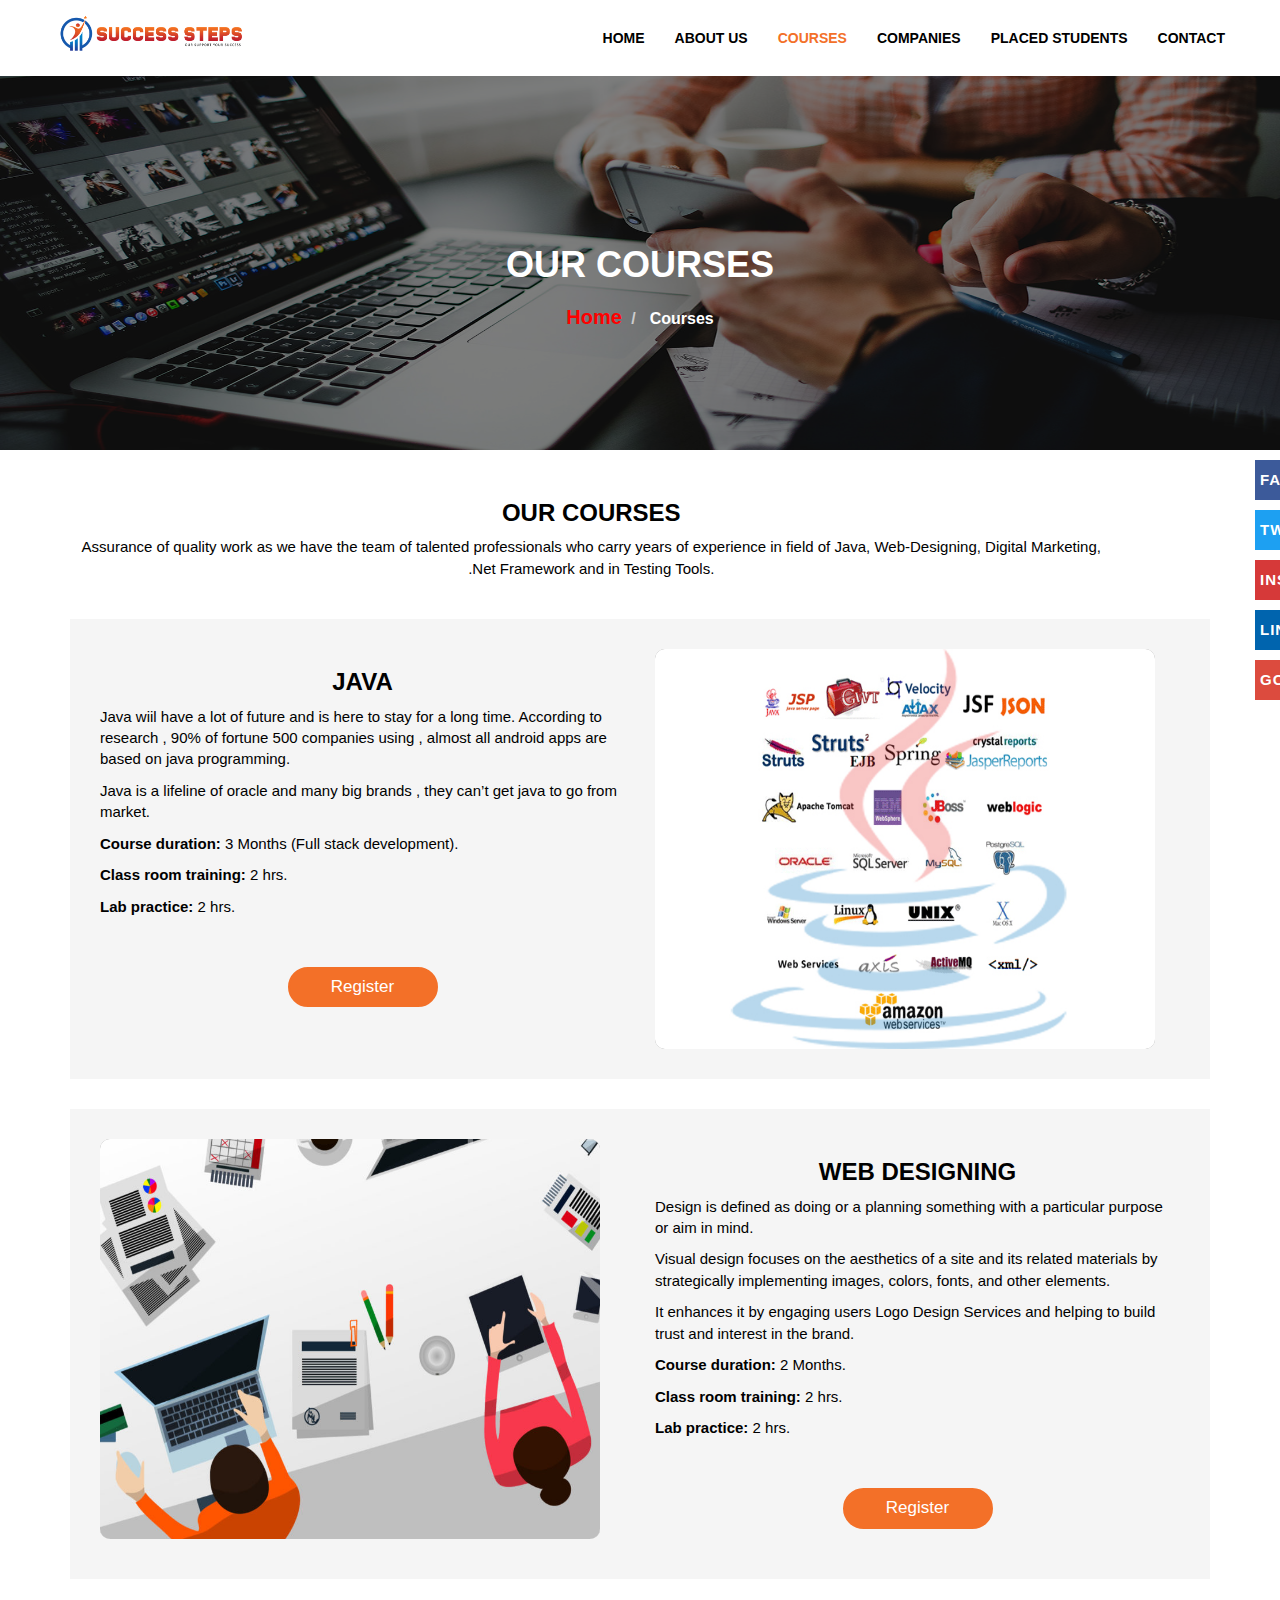
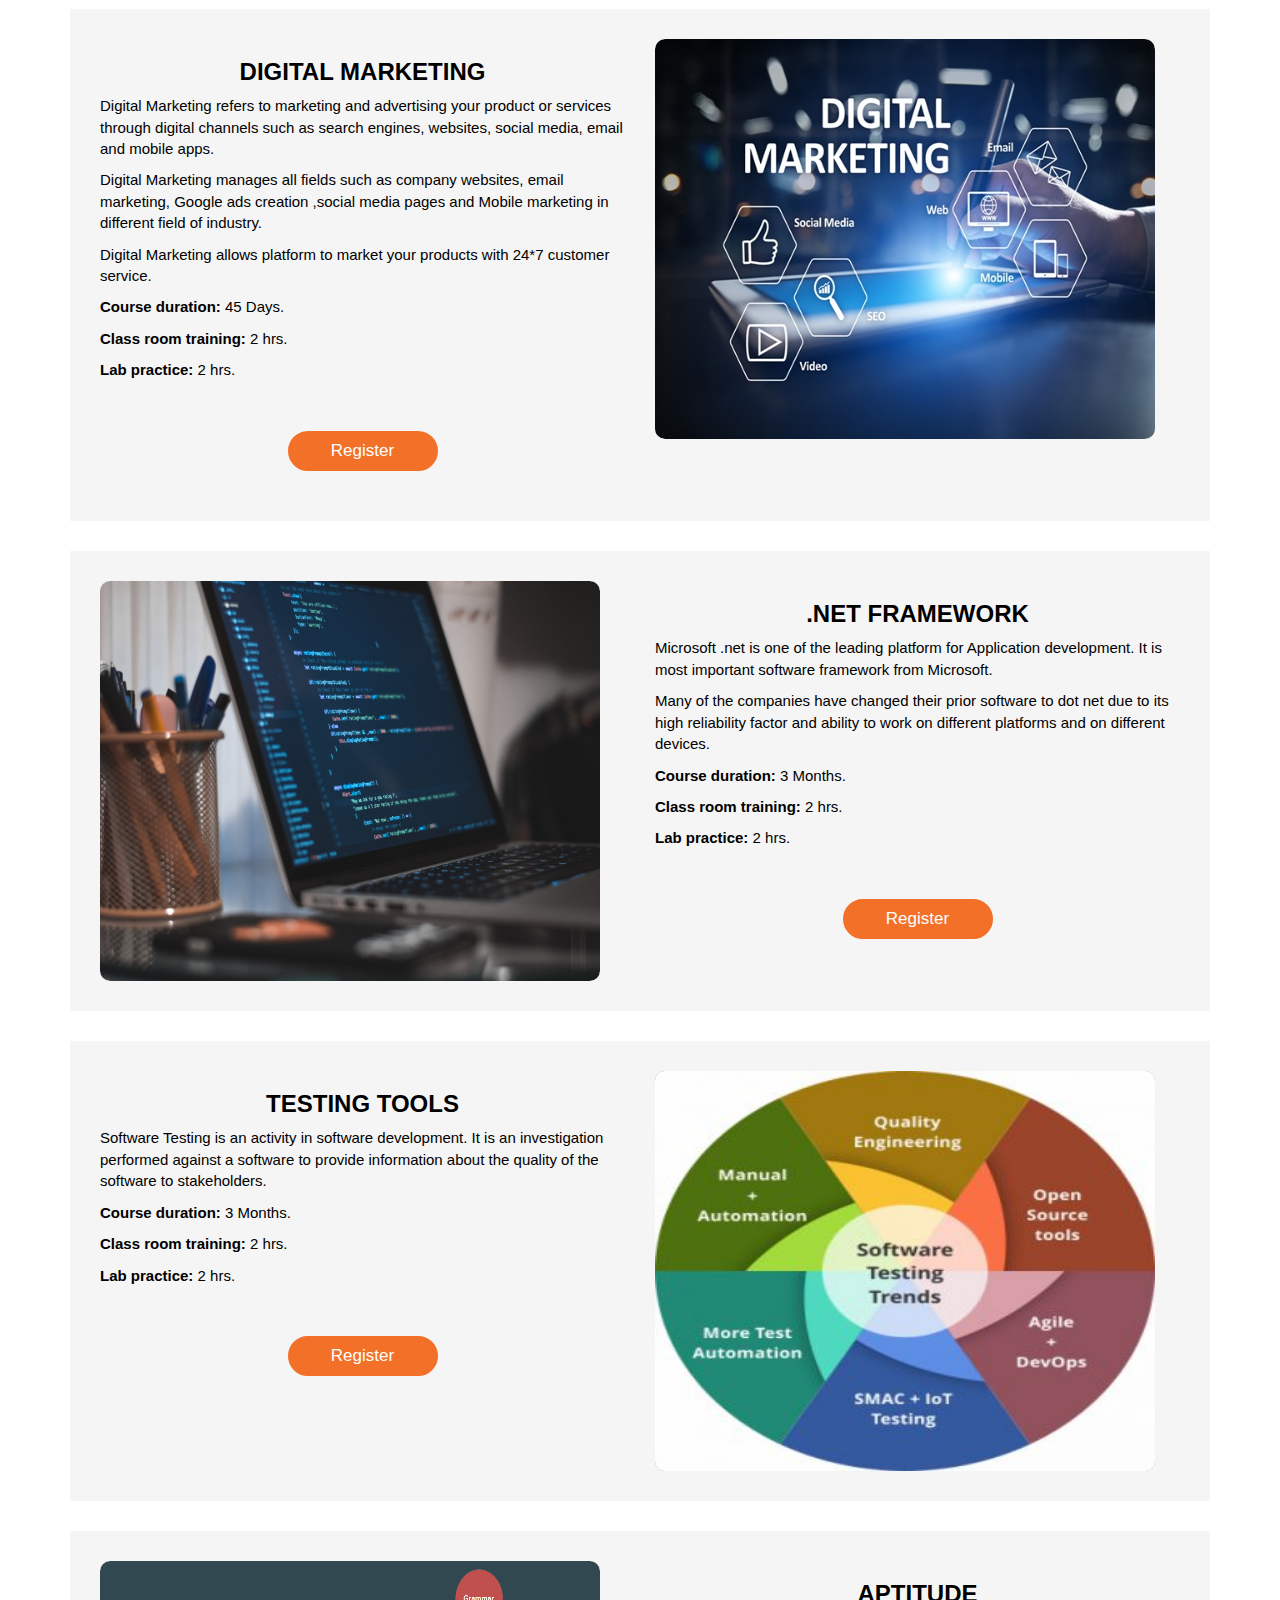
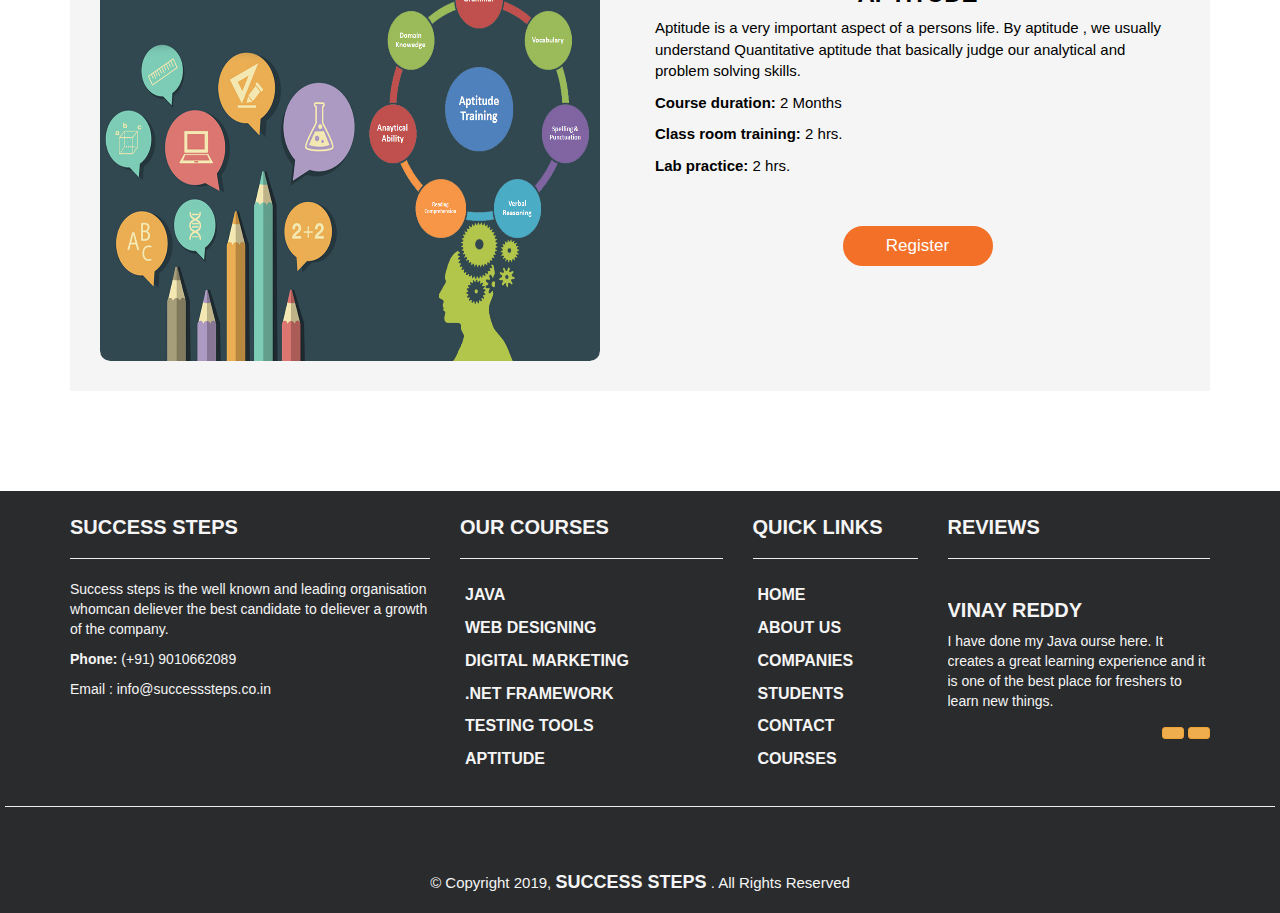
<file: success-steps project/courses.html>
<!doctype html>
<html lang="en">
<head>
    <meta charset="UTF-8">
    <meta name="viewport"
          content="width=device-width, user-scalable=no, initial-scale=1.0, maximum-scale=1.0, minimum-scale=1.0">
    <meta http-equiv="X-UA-Compatible" content="ie=edge">
    <link rel="stylesheet" href="https://use.fontawesome.com/releases/v5.8.1/css/all.css" integrity="sha384-50oBUHEmvpQ+1lW4y57PTFmhCaXp0ML5d60M1M7uH2+nqUivzIebhndOJK28anvf" crossorigin="anonymous">
    <link rel="stylesheet" href="bootstrap/bootstrap.min.css">
    <link rel="stylesheet" href="bootstrap/responsive.css">
    <link rel="stylesheet" href="bootstrap/animate(1).css">
    <link rel="stylesheet" href="bootstrap/animate.css">
    <link rel="stylesheet" href="bootstrap/prettyPhoto.css">
    <link rel="stylesheet" href="bootstrap/owl.carousel.css">
    <link rel="stylesheet" href="bootstrap/owl.theme.css">
    <link rel="stylesheet" href="bootstrap/flexslider.css">
    <link rel="stylesheet" href="bootstrap/cd-hero.css">
    <link rel="stylesheet" href="bootstrap/preset3.css">
    <link rel="stylesheet" href="bootstrap/et-line-font.css">
    <link rel="stylesheet" href="bootstrap/magnific-popup.css">
    <link rel="stylesheet" href="bootstrap/simpletextrotator.css">
    <link rel="stylesheet" href="bootstrap/text-animation.css">
    <link rel="stylesheet" href="bootstrap/background-animation.css">
    <link rel="stylesheet" href="styles.css">

    <title>Success Steps</title>

</head>
<body>

<div class="body-inner">

    <!-- Header Start -->
    <header id="header" class="navbar-fixed-top " role="banner">
        <div class="container">
            <div class="row">

                <!-- Logo Start -->
                <div class="navbar-header">
                    <button type="button" class="navbar-toggle" data-toggle="collapse" data-target=".navbar-collapse">
                        <span class="sr-only">Toggle Navigation</span>
                        <span class="icon-bar"></span>
                        <span class="icon-bar"></span>
                        <span class="icon-bar"></span>
                    </button>
                    <div class="navbar-brand ">
                        <a href="index.html">
                            <img src="img/Success%20steps.png" class="img-responsive" alt="logo">
                        </a>
                    </div>
                </div>
                <!-- Logo End -->

                <nav class="collapse navbar-collapse clearfix" role="navigation">
                    <ul class="nav navbar-nav navbar-right animated slideInRight">
                        <li>
                            <a href="index.html"> Home</a>
                        </li>
                        <li >
                            <a href="about.html"> About Us</a>
                        </li>
                        <li class="dropdown active">
                            <a href="courses.html" class="dropdown-toggle" data-toggle="dropdown">
                                Courses <i class="fa fa-angle-down"></i></a>
                            <div class="dropdown-menu">
                                <ul>
                                    <li><a href="#java"> JAVA</a></li>
                                    <li><a href="#web-designing"> WEB DESIGNING</a></li>
                                    <li><a href="#digital-marketing"> DIGITAL MARKETING</a></li>
                                    <li><a href="#.net"> .NET FRAMEWORK</a></li>
                                    <li><a href="#testing"> TESTING TOOLS</a></li>
                                </ul>
                            </div>
                        </li>
                        <li>
                            <a href="companies.html"> Companies</a>
                        </li>
                        <li>
                            <a href="placedstudents.html"> Placed Students</a>
                        </li>
                        <li >
                            <a href="contact.html"> Contact</a>
                        </li>
                    </ul>
                </nav> <!-- Navigation End -->
            </div> <!-- Row End -->
        </div> <!-- Container End -->
    </header> <!-- Header End -->

    <div id="banner-area">
        <img src="img/slider1.jpg" alt="">
        <div class="img-overlay"></div>

        <!-- Image Content Start -->
        <div class="banner-title-content">
            <div class="text-center">
                <h2 class="animated slideInLeft"> OUR COURSES</h2>
                <ul class="breadcrumb animated slideInUp">
                    <li><a href="index.html"> Home</a></li>
                    <li> Courses</li>
                </ul>
            </div>
        </div> <!-- Image Content End -->
    </div> <!-- Banner Area End -->


    <!-- Main Courses  Section -->

    <section class="main-courses-section">
        <div class="container">
            <div class="row">
                <div class="col-md-11 col-sm-12">
                    <div class="courses-heading">
                        <h3> Our Courses</h3>
                        <p>Assurance of quality work as we have the team of talented professionals who carry years of experience in field of Java, Web-Designing, Digital Marketing, .Net Framework and in Testing Tools.</p>
                    </div>
                </div>
            </div>
        </div>

        <div>
            <div class="container">
                <div class="courses-content">
                    <div class="row">
                        <div class="col-md-6 col-sm-12">
                            <div>
                                <h3 class="animated zoomIn" id="java">Java</h3>
                                <ul class="list-unstyled">
                                    <li><p><i class="fa fa-angle-right text-dark"></i> Java wiil have a lot of future  and is here to stay  for a long time. According to research , 90% of fortune 500 companies  using , almost  all android apps  are based on  java programming. </p></li>
                                    <li><p><i class="fa fa-angle-right text-dark"></i> Java is a lifeline of oracle  and many big brands , they can’t get  java to go from market.</p></li>
                                    <li><p><i class="fa fa-angle-right text-dark"></i> <b>Course duration:</b> 3 Months (Full stack development).</p></li>
                                    <li><p><i class="fa fa-angle-right text-dark"></i> <b>Class room training:</b> 2 hrs.</p></li>
                                    <li><p><i class="fa fa-angle-right text-dark"></i> <b>Lab practice:</b> 2 hrs.</p></li>
                                </ul>
                            </div>
                            <div class="main-courses-btn">
                                <a href="#" class="btn btn-teal" data-toggle="modal" data-target="#register-modal">Register</a>
                            </div>
                        </div>
                        <div class="col-md-6 col-sm-12">
                            <div class="main-courses-img animated jello">
                                <img src="img/java-2.jpg" alt="..." >
                            </div>
                        </div>
                    </div>
                </div>

                <div class="courses-content">
                    <div class="row">
                        <div class="col-md-6 col-sm-12">
                            <div class="main-courses-img animated jello">
                                <img src="img/designing.jpg" alt="..." >
                            </div>
                        </div>
                        <div class="col-md-6 col-sm-12">
                            <div>
                                <h3 class="animated zoomIn" id="web-designing">Web Designing</h3>
                                <ul class="list-unstyled">
                                    <li><p><i class="fa fa-angle-right text-dark"></i> Design is defined as doing or a planning something with a particular purpose or aim in mind.</p></li>
                                    <li><p><i class="fa fa-angle-right text-dark"></i> Visual design focuses on the aesthetics of a site and its related materials by strategically implementing images, colors, fonts, and other elements.</p></li>
                                    <li><p><i class="fa fa-angle-right text-dark"></i> It enhances it by engaging users Logo Design Services and helping to build trust and interest in the brand.</p></li>
                                    <li><p><i class="fa fa-angle-right text-dark"></i> <b>Course duration:</b> 2 Months. </p></li>
                                    <li><p><i class="fa fa-angle-right text-dark"></i> <b>Class room training:</b> 2 hrs.</p></li>
                                    <li><p><i class="fa fa-angle-right text-dark"></i> <b>Lab practice:</b> 2 hrs.</p></li>
                                </ul>
                            </div>
                            <div class="main-courses-btn">
                                <a href="#" class="btn btn-teal" data-toggle="modal" data-target="#register-modal">Register</a>
                            </div>
                        </div>
                    </div>
                </div>

                <div class="courses-content">
                    <div class="row">
                        <div class="col-md-6 col-sm-12">
                            <div>
                                <h3 class="animated zoomIn" id="digital-marketing">Digital Marketing</h3>
                                <ul class="list-unstyled">
                                    <li><p><i class="fa fa-angle-right text-dark"></i> Digital Marketing refers to marketing and advertising your product or services through digital channels such as search engines, websites, social media, email and mobile apps. </p></li>
                                    <li><p><i class="fa fa-angle-right text-dark"></i> Digital Marketing manages all fields such as company websites, email marketing, Google ads creation ,social media pages and Mobile marketing in different field of industry. </p></li>
                                    <li><p><i class="fa fa-angle-right text-dark"></i> Digital Marketing allows platform to market your products with 24*7 customer service.</p></li>
                                    <li><p><i class="fa fa-angle-right text-dark"></i> <b>Course duration:</b> 45 Days. </p></li>
                                    <li><p><i class="fa fa-angle-right text-dark"></i> <b>Class room training:</b> 2 hrs.</p></li>
                                    <li><p><i class="fa fa-angle-right text-dark"></i> <b>Lab practice:</b> 2 hrs.</p></li>
                                </ul>
                            </div>
                            <div class="main-courses-btn">
                                <a href="#" class="btn btn-teal" data-toggle="modal" data-target="#register-modal">Register</a>
                            </div>
                        </div>
                        <div class="col-md-6 col-sm-12">
                            <div class="main-courses-img animated jello">
                                <img src="img/digital-marketing%20(2).jpg" alt="..." >
                            </div>
                        </div>
                    </div>
                </div>

                <div class="courses-content">
                    <div class="row">
                        <div class="col-md-6 col-sm-12">
                            <div class="main-courses-img animated jello">
                                <img src="img/softwaredevelopment.jpg" alt="..." >
                            </div>
                        </div>
                        <div class="col-md-6 col-sm-12">
                            <div>
                                <h3 class="animated zoomIn" id=".net"> .Net Framework</h3>
                                <ul class="list-unstyled">
                                    <li><p><i class="fa fa-angle-right text-dark"></i> Microsoft .net is one of the  leading platform for Application development. It is most important software framework from Microsoft.  </p></li>
                                    <li><p><i class="fa fa-angle-right text-dark"></i> Many of the companies have changed their prior software to dot net due to its high reliability factor and ability to work on different platforms  and on different devices. </p></li>
                                    <li><p><i class="fa fa-angle-right text-dark"></i> <b>Course duration:</b> 3 Months. </p></li>
                                    <li><p><i class="fa fa-angle-right text-dark"></i> <b>Class room training:</b> 2 hrs.</p></li>
                                    <li><p><i class="fa fa-angle-right text-dark"></i> <b>Lab practice:</b> 2 hrs.</p></li>
                                </ul>
                            </div>
                            <div class="main-courses-btn">
                                <a href="#" class="btn btn-teal" data-toggle="modal" data-target="#register-modal">Register</a>
                            </div>
                        </div>
                    </div>
                </div>

                <div class="courses-content">
                    <div class="row">
                        <div class="col-md-6 col-sm-12">
                            <div>
                                <h3 class="animated zoomIn" id="testing">Testing Tools</h3>
                                <ul class="list-unstyled">
                                    <li><p><i class="fa fa-angle-right text-dark"></i> Software Testing is an activity in software development. It is an investigation performed against a software to provide information about the quality of the software to stakeholders.  </p></li>
                                    <li><p><i class="fa fa-angle-right text-dark"></i> <b>Course duration:</b> 3 Months. </p></li>
                                    <li><p><i class="fa fa-angle-right text-dark"></i> <b>Class room training:</b> 2 hrs.</p></li>
                                    <li><p><i class="fa fa-angle-right text-dark"></i> <b>Lab practice:</b> 2 hrs.</p></li>
                                </ul>
                            </div>
                            <div class="main-courses-btn">
                                <a href="#" class="btn btn-teal" data-toggle="modal" data-target="#register-modal">Register</a>
                            </div>
                        </div>
                        <div class="col-md-6 col-sm-12">
                            <div class="main-courses-img animated jello">
                                <img src="img/testing-2.jpg" alt="..." >
                            </div>
                        </div>
                    </div>
                </div>

                <div class="courses-content">
                    <div class="row">
                        <div class="col-md-6 col-sm-12">
                            <div class="main-courses-img animated jello">
                                <img src="img/aptitude-2.jpg" alt="..." >
                            </div>
                        </div>
                        <div class="col-md-6 col-sm-12">
                            <div>
                                <h3 class="animated zoomIn" id="aptitude"> Aptitude</h3>
                                <ul class="list-unstyled">
                                    <li><p><i class="fa fa-angle-right text-dark"></i> Aptitude is a very important aspect of a persons life. By aptitude , we usually understand Quantitative aptitude that basically judge our analytical and problem solving skills.  </p></li>
                                    <li><p><i class="fa fa-angle-right text-dark"></i> <b>Course duration:</b> 2 Months </p></li>
                                    <li><p><i class="fa fa-angle-right text-dark"></i> <b>Class room training:</b> 2 hrs.</p></li>
                                    <li><p><i class="fa fa-angle-right text-dark"></i> <b>Lab practice:</b> 2 hrs.</p></li>
                                </ul>
                            </div>
                            <div class="main-courses-btn">
                                <a href="#" class="btn btn-teal" data-toggle="modal" data-target="#register-modal">Register</a>
                            </div>
                        </div>
                    </div>
                </div>

                <!-- Register Modal -->
                <div class="modal animated jackInTheBox" id="register-modal">
                    <div class="modal-dialog">
                        <div class="modal-content">
                            <div class="modal-header bg-teal text-white">
                                <h3>Contact Us</h3>
                            </div>
                            <div class="modal-body">
                                <form>
                                    <div class="form-group">
                                        <label> Name</label>
                                        <input type="text" class="form-control" placeholder="Your Name">
                                    </div>
                                    <div class="form-group">
                                        <label> Email</label>
                                        <input type="email" class="form-control" placeholder="Your Email">
                                    </div>
                                    <div class="form-group">
                                        <label> Phone Number</label>
                                        <input type="number" class="form-control" placeholder="Phone Number">
                                    </div>
                                    <div class="form-group">
                                        <label> Select a Language</label>
                                        <input list="technologies" placeholder="Select Language" required>
                                        <datalist id="technologies">
                                            <option value="Java"></option>
                                            <option value="Web-Designing"></option>
                                            <option value="Digital Marketing"></option>
                                            <option value=".Net Framework"></option>
                                            <option value="Testing Tools"></option>
                                            <option value="Aptitude"></option>
                                        </datalist>
                                    </div>
                                    <div class="form-group">
                                        <textarea rows="4" class="form-control" placeholder="Description"></textarea>
                                    </div>
                                    <a href="#" class="btn btn-dark" data-dismiss="modal">Close</a>
                                    <input type="submit" value="Contact" class="btn btn-teal">
                                </form>
                            </div>
                        </div>
                    </div>
                </div>

            </div>
        </div>

    </section>


    <footer>
        <div class="footer-section">
            <div class="container">
                <div class="row">
                    <div class="footer-content">
                        <div class="col-md-4">
                            <h3 class="animated slideInUp"><a href="index.html">Success Steps</a></h3>
                            <hr>
                            <p>Success steps is the well known and leading organisation whomcan deliever the best candidate to deliever a growth of the company.</p>
                            <p><b>Phone:</b> (+91) 9010662089 </p>
                            <p>Email : <a href="index.html" target="_blank"> <i class="fa fa-envelope-open"></i>  info@successsteps.co.in</a> </p>
                        </div>

                        <div class="col-md-3">
                            <h3 class="animated slideInUp">Our Courses</h3>
                            <hr>
                            <ul class="list-unstyled">
                                <li><a href="courses.html"> Java </a></li>
                                <li><a href="courses.html"> Web Designing </a></li>
                                <li><a href="courses.html"> Digital Marketing </a></li>
                                <li><a href="courses.html"> .Net Framework </a></li>
                                <li><a href="courses.html"> Testing Tools </a></li>
                                <li><a href="courses.html"> Aptitude </a></li>
                            </ul>
                        </div>


                        <div class="col-md-2">
                            <h3 class="animated slideInUp"> Quick Links </h3>
                            <hr>
                            <ul class="list-unstyled">
                                <li><a href="index.html"> Home </a></li>
                                <li><a href="about.html"> About Us </a></li>
                                <li><a href="companies.html"> Companies </a></li>
                                <li><a href="placedstudents.html"> Students </a></li>
                                <li><a href="contact.html"> Contact </a></li>
                                <li><a href="courses.html"> Courses </a></li>
                            </ul>
                        </div>
                        <div class="col-md-3">
                            <div id="carouselExampleFade"  class="carousel slide widget" data-ride="carousel">
                                <h3 class="animated slideInUp"> Reviews </h3>
                                <hr>
                                <div class="carousel-inner">

                                    <div class="item active ">
                                        <h3> Vinay Reddy </h3>
                                        <p>I have done my Java ourse here. It creates a great learning experience and it is one of the best place for freshers to learn new things.</p>
                                    </div>

                                    <div class="item ">
                                        <h3> Vamshi Kiran </h3>
                                        <p>Very good place for training and gaining new knowledge skills and mentor was friendly helpful and supportive for creating and developing live projects </p>

                                    </div>


                                    <div class="item">
                                        <h3> Swetha Reddy </h3>
                                        <p>I have attended the classes in this Institute on Web Designing. It was an impressive and the people are very supportive. Training and Placement Program here is really good.</p>
                                    </div>
                                    <div class="item">
                                        <h3> Ravi Teja </h3>
                                        <p>Here Everyone is very friendly helping each other.Management  Team is very cooperative .It feels like a family. Work is good . You feel you are in safe hands.</p>
                                    </div>
                                    <div class="item">
                                        <h3> Shashank Yadav </h3>
                                        <p>I feel Opportunities very high here. People is been fitted in to the job which they are suitable and also looking for.</p>
                                    </div>
                                    <div class="item">
                                        <h3> Meenakshi </h3>
                                        <p>The staff is supportive and good.The place is very good for fresher candidates and those who are looking for the better opportunity in their career.</p>
                                    </div>

                                </div>

                                <div class=" pull-right">
                                    <a class="btn btn-warning btn-sm carousel-control-prev" href="#carouselExampleFade" data-slide="prev">
                                        <span class="carousel-control-prev-icon" aria-hidden="true"></span>
                                        <span class="fa fa-arrow-left"></span>
                                    </a>

                                    <a class="btn btn-warning btn-sm carousel-control-next" href="#carouselExampleFade" data-slide="next" >
                                        <span class="carousel-control-next-icon" aria-hidden="true"></span>
                                        <span class="fa fa-arrow-right"></span>
                                    </a>
                                </div>

                            </div>
                        </div>
                    </div>
                </div>
            </div>
        </div>
        <hr>

        <section id="copyright-info">
            <div class="container">
                <div class="row">
                    <div class="col-md-12 ">
                        <ul class="list-unstyled">
                            <li>
                                <a href="index.html" target="_blank"> <i class="fab fa-facebook "></i>  </a>
                                <a href="index.html" target="_blank"> <i class="fab fa-twitter-square"></i> </a>
                                <a href="index.html" target="_blank"> <i class="fab fa-instagram"></i> </a>
                                <a href="index.html" target="_blank"> <i class="fab fa-linkedin"></i> </a>
                                <a href="index.html" target="_blank"> <i class="fab fa-google-plus-g"></i> </a>
                            </li>
                        </ul>
                    </div>
                </div>
                <div class="row">
                    <div class="col-md-12">
                        <h5> &copy; Copyright 2019, <a href="index.html"> SUCCESS STEPS</a> . All Rights Reserved </h5>
                    </div>
                </div>
            </div>
        </section>
    </footer>

    <!-- Scroll up -->
    <div class="scroll-up">
        <a href="#"><i class="fa fa-angle-double-up"></i></a>
    </div>


    <!-- Social Icons -->

    <div class="social-icons-section">
        <div class="float-sm">
            <div class="social-icon social-facebook">
                <a href="index.html" target="_blank"> <i class="fab fa-facebook-square "></i>    Facebook</a>
            </div>
            <div class="social-icon social-twitter">
                <a href="index.html" target="_blank"> <i class="fab fa-twitter"></i>    Twitter</a>
            </div>
            <div class="social-icon social-instagram">
                <a href="index.html" target="_blank"> <i class="fab fa-instagram"></i>    Instagram</a>
            </div>
            <div class="social-icon social-linkedin">
                <a href="index.html" target="_blank"> <i class="fab fa-linkedin"></i> Linkedin</a>
            </div>
            <div class="social-icon social-google-plus">
                <a href="index.html" target="_blank"> <i class="fab fa-google-plus-g"></i> Google </a>
            </div>
        </div>
    </div>

</div>



<script type="text/javascript" src="javascript/jquery.js.download"></script>
<script type="text/javascript" src="javascript/bootstrap.min.js.download"></script>
<script type="text/javascript" src="javascript/style-switcher.js.download"></script>
<script type="text/javascript" src="javascript/owl.carousel.js.download"></script>
<script type="text/javascript" src="javascript/jquery.prettyPhoto.js.download"></script>
<script type="text/javascript" src="javascript/jquery.flexslider.js.download"></script>
<script type="text/javascript" src="javascript/cd-hero.js.download"></script>
<script type="text/javascript" src="javascript/isotope.js.download"></script>
<script type="text/javascript" src="javascript/ini.isotope.js.download"></script>
<script type="text/javascript" src="javascript/wow.min.js.download"></script>
<script type="text/javascript" src="javascript/smoothscroll.js.download"></script>
<script type="text/javascript" src="javascript/jquery.easing.1.3.js.download"></script>
<script type="text/javascript" src="javascript/jquery.counterup.min.js.download"></script>
<script type="text/javascript" src="javascript/waypoints.min.js.download"></script>
<script type="text/javascript" src="javascript/jquery.magnific-popup.js.download"></script>
<script type="text/javascript" src="javascript/plugins.js.download"></script>
<script type="text/javascript" src="javascript/main.js.download"></script>
<script type="text/javascript" src="javascript/jquery.simple-text-rotator.min.js.download"></script>



</body>
</html>
</file>
<file: success-steps project/bootstrap/responsive.css>
/* Responsive styles
================================================== */

/* Large Devices, Wide Screens */
@media (min-width : 1200px) {

	/* Dropdown animation */
	.navbar-nav .dropdown-menu,
	.navbar-nav .dropdown.megamenu div.dropdown-menu{
		background: none;
		border: 0;
		box-shadow: none;
		display: block;
		opacity: 0;
		z-index:1;
		visibility:hidden;
		-webkit-transform: scale(.8);
		-moz-transform: scale(.8);
		-ms-transform: scale(.8);
		-o-transform: scale(.8);
		transform: scale(.8);
		-webkit-transition: visibility 500ms, opacity 500ms, -webkit-transform 500ms cubic-bezier(.43, .26, .11, .99);
		-moz-transition: visibility 500ms, opacity 500ms, -moz-transform 500ms cubic-bezier(.43, .26, .11, .99);
		-o-transition: visibility 500ms, opacity 500ms, -o-transform 500ms cubic-bezier(.43, .26, .11, .99);
		-ms-transition: visibility 500ms, opacity 500ms, -ms-transform 500ms cubic-bezier(.43, .26, .11, .99);
		transition: visibility 500ms, opacity 500ms, transform 500ms cubic-bezier(.43, .26, .11, .99);
	}

	.navbar-nav .dropdown:hover div.dropdown-menu,
	.navbar-nav .dropdown.megamenu:hover div.dropdown-menu{
		opacity: 1;
		visibility:visible;
		color: #777;
		-webkit-transform: scale(1);
		-moz-transform: scale(1);
		-ms-transform: scale(1);
		-o-transform: scale(1);
		transform: scale(1);
	 }
	 .navbar-nav .dropdown-backdrop {
		visibility: hidden;
	}
	
}


/* Medium Devices, Desktops */
@media (min-width : 992px) {

	.flexslider .slides img,
	.ts-flex-slider .flexSlideshow{
		height: 750px;
	}

	.dropdown i{
		display: none;
	}

}

/* Small Devices, Tablets */
@media (min-width : 768px) and (max-width: 991px) {

	/* Dropdown animation */
	.navbar-nav .dropdown-menu,
	.navbar-nav .dropdown.megamenu div.dropdown-menu{
		background: none;
		border: 0;
		box-shadow: none;
		display: block;
		opacity: 0;
		z-index:1;
		visibility:hidden;
		-webkit-transform: scale(.8);
		-moz-transform: scale(.8);
		-ms-transform: scale(.8);
		-o-transform: scale(.8);
		transform: scale(.8);
		-webkit-transition: visibility 500ms, opacity 500ms, -webkit-transform 500ms cubic-bezier(.43, .26, .11, .99);
		-moz-transition: visibility 500ms, opacity 500ms, -moz-transform 500ms cubic-bezier(.43, .26, .11, .99);
		-o-transition: visibility 500ms, opacity 500ms, -o-transform 500ms cubic-bezier(.43, .26, .11, .99);
		-ms-transition: visibility 500ms, opacity 500ms, -ms-transform 500ms cubic-bezier(.43, .26, .11, .99);
		transition: visibility 500ms, opacity 500ms, transform 500ms cubic-bezier(.43, .26, .11, .99);
	}

	.navbar-nav .dropdown:hover div.dropdown-menu,
	.navbar-nav .dropdown.megamenu:hover div.dropdown-menu{
		opacity: 1;
		visibility:visible;
		color: #777;
		-webkit-transform: scale(1);
		-moz-transform: scale(1);
		-ms-transform: scale(1);
		-o-transform: scale(1);
		transform: scale(1);
	 }
	 .navbar-nav .dropdown-backdrop {
		visibility: hidden;
	}


	/* Common */
	.parallax{
		padding: 60px 0;
	}

	/* Logo */
	.navbar-brand{
		width: auto;
	}

	.navbar-brand.navbar-bg{
		width: 25%;
	}

	.header2 .navbar-brand, .header3 .navbar-brand,
	.header4 .navbar-brand{
		padding-right: 0;
		padding-left: 0;
	}

	/* Navigation */
	ul.navbar-nav > li > a {
		padding: 21px 8px;
		font-size: 12px;
	}

	ul.navbar-nav > li:last-child a{
		padding-right: 8px;
	}

	/* Slideshow */

	#main-slide .slider-content h2{
		font-size: 36px;
	}
	#main-slide .slider-content h3{
		font-size: 22px;
		margin: 20px 0;
	}

	.slider.btn{
		padding: 5px 25px;
		margin-top: 5px;
		font-size: 16px;
	}

	#main-slide .carousel-indicators {
		bottom: 20px;
	}

	/* Cd Hero Slider */

	.cd-hero-slider .cd-btn{
		margin-top: 15px !important;
		font-size: 12px !important;
	}
	.cd-slider-nav ul li.video{
		display: none;
	}

	.cd-slider-nav{
		bottom: 40px !important;
	}

	/* Portfolio */

	.isotope-nav{
		margin: 0 auto 40px;
	}

	figure.effect-oscar figcaption{
		padding: 1.5em;
	}
	figure.effect-oscar figcaption::before{
		top: 15px;
		right: 15px;
		bottom: 15px;
		left: 15px;
	}
	figure.effect-oscar h3{
		margin-top: 0;
		font-size: 16px;
	}


	/* Feature */

	.feature-content h3,
	.feature-center-content h3{
		font-size: 14px;
		line-height: normal;
	}

	/* Featured tab */
	.featured-tab .tab-pane img{
		width: 45%;
	}

	.featured-tab .tab-pane i.big {
		font-size: 150px;
	}

	.featured-tab .tab-pane,
	.landing-tab .tab-pane{
		text-align: left;
	}

	/* Team */

	.team{
		padding-bottom: 50px;
	}

	/* Pricing */

	.plan{
		margin-bottom: 60px;
	}

	/* Testimonial */

	.testimonial-content{
		padding: 0 30px;
	}

	/* Recent post */
	.recent-post{
		padding-bottom: 40px;
	}

	/* Back to top */

	#back-to-top.affix {
		bottom: 35px;
	}

	/* Video block */

	.video-block-head{
		margin-top: 30px;
	}

	/* Call to action */

	.call-to-action .btn.btn-primary{
		font-size: 12px;
	}

	/*-- Landing ---*/

	.hero-text{
		width: 95%;
	}
	.hero-title{
		font-size: 36px;
	}
	.hero-buttons a.btn {
		padding: 10px 20px;
	}

	.app-gallery figure.effect-oscar a{
		margin-top: 105px;
	}

	/* Blog single */
	.blog-post{
		padding-bottom: 40px;
	}


}

/* Small Devices Potrait */
@media (max-width : 767px){

	
	/* Common */
	.parallax{
		padding: 60px 0;
	}
	.style-switch-button{
		display: none;
	}

	.heading{
		text-align: center;
	}

	.heading .title-icon{
		float: none !important;
		margin: 0 0 20px;
		display: inline-block;
	}

	h2.title{
		font-size: 28px;
		border-left: 0;
	}

	.title-desc{
		line-height: normal;
		padding: 6px 55px 0;
	}

	.btn.btn-primary{
		padding: 8px 22px;
	}

	h2{
		font-size: 28px;
	}

	/* Logo */
	.navbar-brand.navbar-bg{
		height: 50px;
  		line-height: 50px;
  		width: auto;
	}
	.navbar-brand.navbar-bg img{
		background-size: contain;
		width: 160px;
	}

	/* Navigation */
	ul.navbar-nav > li > a {
		padding: 21px 10px;
	}

	.navbar-collapse{
		background: #333333;
	}

	.navbar-collapse ul.navbar-nav > li > a{
		color: #fff;
	}

	.navbar-collapse ul.navbar-nav > li.active > a,
	.navbar-collapse ul.navbar-nav > li:hover > a{
		color: #ee3b24;
	}

	/* Slideshow */

	#main-slide .slider-content{
		margin-top: -35px;
	}

	#main-slide .slider-content h2{
		font-size: 18px;
		line-height: normal;
	}
	#main-slide .slider-content h3{
		font-size: 12px;
		line-height: normal;
		margin: 0;
	}

	.slider.btn{
		display: none;
	}

	#main-slide .carousel-control{
		display: none;
	}

	#main-slide .carousel-indicators {
		bottom: 0;
	}


	/* About */

	.about{
		padding-top: 40px;
	}

	.about.angle:before{
		position: relative;
	}


	/* Service */

	.service-content{
		display: inline-block;
		margin-bottom: 30px;
	}

	/* Portfolio */

	.isotope-nav{
		margin: 0 auto 40px;
	}

	.isotope-nav ul li a{
		padding: 5px 10px;
		margin-bottom: 10px;
		display: inline-block;
	}

	figure.effect-oscar h3{
		margin-top: 25%;
	}

	#isotope .isotope-item .grid{
		padding-left: 10px;
		padding-right: 10px;
	}


	/* Image block */

	.img-block-right {
  		padding-right: 50px;
	}

	.img-block-head h2{
		font-size: 16px;
	}

	.img-block-head h3{
		font-size: 28px;
	}

	.image-block-content{
		padding: 0;
	}

	/* Featured tab */
	.featured-tab{
		padding: 0 30px;
	}

	.featured-tab .tab-pane i.big {
		font-size: 150px;
	}

	.featured-tab .tab-pane,
	.landing-tab .tab-pane{
		text-align: left;
		padding-left: 0;
		padding-top: 30px;
	}

	/* Facts */

	.facts{
		padding-bottom: 20px;
	}

	.facts-num span{
		font-size: 48px;
		margin-top: 20px;
	}

	.facts i {
		font-size: 32px;
	}

	/* Team */

	.team{
		padding-bottom: 50px;
	}

	/* Pricing */

	.plan{
		margin-bottom: 60px;
	}

	/* Testimonial */

	.testimonial-content{
		padding: 0 30px;
	}

	/* Recent post */
	.recent-post{
		padding-bottom: 40px;
	}

	/* Footer */

	.footer-widget{
		display: inline-block;
	}

	/* Copyright */
	.copyright-info{
		font-size: 13px;
	}

	#back-to-top{
		right: 20px;
	}
	#back-to-top.affix {
		bottom: 20px;
	}

	/* Call action */

	.call-to-action .btn.btn-primary{
		float: none !important;
		margin-top: 20px;
	}

	/*-- Landing ---*/

	.hero-section{
		padding-top: 90px;
	}

	.hero-text{
		width: 100%;
		padding-right: 0;
	}
	.hero-title{
		font-size: 36px;
	}
	.hero-buttons a.btn {
		padding: 10px 20px;
	}

	.app-gallery figure.effect-oscar a{
		margin-top: 105px;
	}

	.hero-images img{
		display: none;
	}

	.landing_facts .facts-num span {
		font-size: 48px;
		margin-top: 20px;
	}

	.landing_facts .facts i{
		font-size: 30px;
	}

	/* Blog single */
	.blog-post{
		padding-bottom: 40px;
	}


}

/* Extra Small Devices, Phones */ 
@media (max-width : 479px) {

	/* Slideshow */

	#main-slide .slides img{
		height: 230px;
	}

	#main-slide .item img{
		height: 250px;
	}

}

/* Custom, iPhone Retina */ 
@media (max-width : 320px) and (max-width: 478px)  {



}
</file>
<file: success-steps project/bootstrap/prettyPhoto.css>
div.pp_default .pp_top,div.pp_default .pp_top .pp_middle,div.pp_default .pp_top .pp_left,div.pp_default .pp_top .pp_right,div.pp_default .pp_bottom,div.pp_default .pp_bottom .pp_left,div.pp_default .pp_bottom .pp_middle,div.pp_default .pp_bottom .pp_right{height:13px}
div.pp_default .pp_top .pp_left{background:url(../images/prettyPhoto/default/sprite.png) -78px -93px no-repeat}
div.pp_default .pp_top .pp_middle{background:url(../images/prettyPhoto/default/sprite_x.png) top left repeat-x}
div.pp_default .pp_top .pp_right{background:url(../images/prettyPhoto/default/sprite.png) -112px -93px no-repeat}
div.pp_default .pp_content .ppt{color:#f8f8f8}
div.pp_default .pp_content_container .pp_left{background:url(../images/prettyPhoto/default/sprite_y.png) -7px 0 repeat-y;padding-left:13px}
div.pp_default .pp_content_container .pp_right{background:url(../images/prettyPhoto/default/sprite_y.png) top right repeat-y;padding-right:13px}
div.pp_default .pp_next:hover{background:url(../images/prettyPhoto/default/sprite_next.png) center right no-repeat;cursor:pointer}
div.pp_default .pp_previous:hover{background:url(../images/prettyPhoto/default/sprite_prev.png) center left no-repeat;cursor:pointer}
div.pp_default .pp_expand{background:url(../images/prettyPhoto/default/sprite.png) 0 -29px no-repeat;cursor:pointer;width:28px;height:28px}
div.pp_default .pp_expand:hover{background:url(../images/prettyPhoto/default/sprite.png) 0 -56px no-repeat;cursor:pointer}
div.pp_default .pp_contract{background:url(../images/prettyPhoto/default/sprite.png) 0 -84px no-repeat;cursor:pointer;width:28px;height:28px}
div.pp_default .pp_contract:hover{background:url(../images/prettyPhoto/default/sprite.png) 0 -113px no-repeat;cursor:pointer}
div.pp_default .pp_close{width:30px;height:30px;background:url(../images/prettyPhoto/default/sprite.png) 2px 1px no-repeat;cursor:pointer}
div.pp_default .pp_gallery ul li a{background:url(../images/prettyPhoto/default/default_thumb.png) center center #f8f8f8;border:1px solid #aaa}
div.pp_default .pp_social{margin-top:7px}
div.pp_default .pp_gallery a.pp_arrow_previous,div.pp_default .pp_gallery a.pp_arrow_next{position:static;left:auto}
div.pp_default .pp_nav .pp_play,div.pp_default .pp_nav .pp_pause{background:url(../images/prettyPhoto/default/sprite.png) -51px 1px no-repeat;height:30px;width:30px}
div.pp_default .pp_nav .pp_pause{background-position:-51px -29px}
div.pp_default a.pp_arrow_previous,div.pp_default a.pp_arrow_next{background:url(../images/prettyPhoto/default/sprite.png) -31px -3px no-repeat;height:20px;width:20px;margin:4px 0 0}
div.pp_default a.pp_arrow_next{left:52px;background-position:-82px -3px}
div.pp_default .pp_content_container .pp_details{margin-top:5px}
div.pp_default .pp_nav{clear:none;height:30px;width:110px;position:relative}
div.pp_default .pp_nav .currentTextHolder{font-family:Georgia;font-style:italic;color:#999;font-size:11px;left:75px;line-height:25px;position:absolute;top:2px;margin:0;padding:0 0 0 10px}
div.pp_default .pp_close:hover,div.pp_default .pp_nav .pp_play:hover,div.pp_default .pp_nav .pp_pause:hover,div.pp_default .pp_arrow_next:hover,div.pp_default .pp_arrow_previous:hover{opacity:0.7}
div.pp_default .pp_description{font-size:11px;font-weight:700;line-height:14px;margin:5px 50px 5px 0}
div.pp_default .pp_bottom .pp_left{background:url(../images/prettyPhoto/default/sprite.png) -78px -127px no-repeat}
div.pp_default .pp_bottom .pp_middle{background:url(../images/prettyPhoto/default/sprite_x.png) bottom left repeat-x}
div.pp_default .pp_bottom .pp_right{background:url(../images/prettyPhoto/default/sprite.png) -112px -127px no-repeat}
div.pp_default .pp_loaderIcon{background:url(../images/prettyPhoto/default/loader.gif) center center no-repeat}
div.light_rounded .pp_top .pp_left{background:url(../images/prettyPhoto/light_rounded/sprite.png) -88px -53px no-repeat}
div.light_rounded .pp_top .pp_right{background:url(../images/prettyPhoto/light_rounded/sprite.png) -110px -53px no-repeat}
div.light_rounded .pp_next:hover{background:url(../images/prettyPhoto/light_rounded/btnNext.png) center right no-repeat;cursor:pointer}
div.light_rounded .pp_previous:hover{background:url(../images/prettyPhoto/light_rounded/btnPrevious.png) center left no-repeat;cursor:pointer}
div.light_rounded .pp_expand{background:url(../images/prettyPhoto/light_rounded/sprite.png) -31px -26px no-repeat;cursor:pointer}
div.light_rounded .pp_expand:hover{background:url(../images/prettyPhoto/light_rounded/sprite.png) -31px -47px no-repeat;cursor:pointer}
div.light_rounded .pp_contract{background:url(../images/prettyPhoto/light_rounded/sprite.png) 0 -26px no-repeat;cursor:pointer}
div.light_rounded .pp_contract:hover{background:url(../images/prettyPhoto/light_rounded/sprite.png) 0 -47px no-repeat;cursor:pointer}
div.light_rounded .pp_close{width:75px;height:22px;background:url(../images/prettyPhoto/light_rounded/sprite.png) -1px -1px no-repeat;cursor:pointer}
div.light_rounded .pp_nav .pp_play{background:url(../images/prettyPhoto/light_rounded/sprite.png) -1px -100px no-repeat;height:15px;width:14px}
div.light_rounded .pp_nav .pp_pause{background:url(../images/prettyPhoto/light_rounded/sprite.png) -24px -100px no-repeat;height:15px;width:14px}
div.light_rounded .pp_arrow_previous{background:url(../images/prettyPhoto/light_rounded/sprite.png) 0 -71px no-repeat}
div.light_rounded .pp_arrow_next{background:url(../images/prettyPhoto/light_rounded/sprite.png) -22px -71px no-repeat}
div.light_rounded .pp_bottom .pp_left{background:url(../images/prettyPhoto/light_rounded/sprite.png) -88px -80px no-repeat}
div.light_rounded .pp_bottom .pp_right{background:url(../images/prettyPhoto/light_rounded/sprite.png) -110px -80px no-repeat}
div.dark_rounded .pp_top .pp_left{background:url(../images/prettyPhoto/dark_rounded/sprite.png) -88px -53px no-repeat}
div.dark_rounded .pp_top .pp_right{background:url(../images/prettyPhoto/dark_rounded/sprite.png) -110px -53px no-repeat}
div.dark_rounded .pp_content_container .pp_left{background:url(../images/prettyPhoto/dark_rounded/contentPattern.png) top left repeat-y}
div.dark_rounded .pp_content_container .pp_right{background:url(../images/prettyPhoto/dark_rounded/contentPattern.png) top right repeat-y}
div.dark_rounded .pp_next:hover{background:url(../images/prettyPhoto/dark_rounded/btnNext.png) center right no-repeat;cursor:pointer}
div.dark_rounded .pp_previous:hover{background:url(../images/prettyPhoto/dark_rounded/btnPrevious.png) center left no-repeat;cursor:pointer}
div.dark_rounded .pp_expand{background:url(../images/prettyPhoto/dark_rounded/sprite.png) -31px -26px no-repeat;cursor:pointer}
div.dark_rounded .pp_expand:hover{background:url(../images/prettyPhoto/dark_rounded/sprite.png) -31px -47px no-repeat;cursor:pointer}
div.dark_rounded .pp_contract{background:url(../images/prettyPhoto/dark_rounded/sprite.png) 0 -26px no-repeat;cursor:pointer}
div.dark_rounded .pp_contract:hover{background:url(../images/prettyPhoto/dark_rounded/sprite.png) 0 -47px no-repeat;cursor:pointer}
div.dark_rounded .pp_close{width:75px;height:22px;background:url(../images/prettyPhoto/dark_rounded/sprite.png) -1px -1px no-repeat;cursor:pointer}
div.dark_rounded .pp_description{margin-right:85px;color:#fff}
div.dark_rounded .pp_nav .pp_play{background:url(../images/prettyPhoto/dark_rounded/sprite.png) -1px -100px no-repeat;height:15px;width:14px}
div.dark_rounded .pp_nav .pp_pause{background:url(../images/prettyPhoto/dark_rounded/sprite.png) -24px -100px no-repeat;height:15px;width:14px}
div.dark_rounded .pp_arrow_previous{background:url(../images/prettyPhoto/dark_rounded/sprite.png) 0 -71px no-repeat}
div.dark_rounded .pp_arrow_next{background:url(../images/prettyPhoto/dark_rounded/sprite.png) -22px -71px no-repeat}
div.dark_rounded .pp_bottom .pp_left{background:url(../images/prettyPhoto/dark_rounded/sprite.png) -88px -80px no-repeat}
div.dark_rounded .pp_bottom .pp_right{background:url(../images/prettyPhoto/dark_rounded/sprite.png) -110px -80px no-repeat}
div.dark_rounded .pp_loaderIcon{background:url(../images/prettyPhoto/dark_rounded/loader.gif) center center no-repeat}
div.dark_square .pp_left,div.dark_square .pp_middle,div.dark_square .pp_right,div.dark_square .pp_content{background:#000}
div.dark_square .pp_description{color:#fff;margin:0 85px 0 0}
div.dark_square .pp_loaderIcon{background:url(../images/prettyPhoto/dark_square/loader.gif) center center no-repeat}
div.dark_square .pp_expand{background:url(../images/prettyPhoto/dark_square/sprite.png) -31px -26px no-repeat;cursor:pointer}
div.dark_square .pp_expand:hover{background:url(../images/prettyPhoto/dark_square/sprite.png) -31px -47px no-repeat;cursor:pointer}
div.dark_square .pp_contract{background:url(../images/prettyPhoto/dark_square/sprite.png) 0 -26px no-repeat;cursor:pointer}
div.dark_square .pp_contract:hover{background:url(../images/prettyPhoto/dark_square/sprite.png) 0 -47px no-repeat;cursor:pointer}
div.dark_square .pp_close{width:75px;height:22px;background:url(../images/prettyPhoto/dark_square/sprite.png) -1px -1px no-repeat;cursor:pointer}
div.dark_square .pp_nav{clear:none}
div.dark_square .pp_nav .pp_play{background:url(../images/prettyPhoto/dark_square/sprite.png) -1px -100px no-repeat;height:15px;width:14px}
div.dark_square .pp_nav .pp_pause{background:url(../images/prettyPhoto/dark_square/sprite.png) -24px -100px no-repeat;height:15px;width:14px}
div.dark_square .pp_arrow_previous{background:url(../images/prettyPhoto/dark_square/sprite.png) 0 -71px no-repeat}
div.dark_square .pp_arrow_next{background:url(../images/prettyPhoto/dark_square/sprite.png) -22px -71px no-repeat}
div.dark_square .pp_next:hover{background:url(../images/prettyPhoto/dark_square/btnNext.png) center right no-repeat;cursor:pointer}
div.dark_square .pp_previous:hover{background:url(../images/prettyPhoto/dark_square/btnPrevious.png) center left no-repeat;cursor:pointer}
div.light_square .pp_expand{background:url(../images/prettyPhoto/light_square/sprite.png) -31px -26px no-repeat;cursor:pointer}
div.light_square .pp_expand:hover{background:url(../images/prettyPhoto/light_square/sprite.png) -31px -47px no-repeat;cursor:pointer}
div.light_square .pp_contract{background:url(../images/prettyPhoto/light_square/sprite.png) 0 -26px no-repeat;cursor:pointer}
div.light_square .pp_contract:hover{background:url(../images/prettyPhoto/light_square/sprite.png) 0 -47px no-repeat;cursor:pointer}
div.light_square .pp_close{width:75px;height:22px;background:url(../images/prettyPhoto/light_square/sprite.png) -1px -1px no-repeat;cursor:pointer}
div.light_square .pp_nav .pp_play{background:url(../images/prettyPhoto/light_square/sprite.png) -1px -100px no-repeat;height:15px;width:14px}
div.light_square .pp_nav .pp_pause{background:url(../images/prettyPhoto/light_square/sprite.png) -24px -100px no-repeat;height:15px;width:14px}
div.light_square .pp_arrow_previous{background:url(../images/prettyPhoto/light_square/sprite.png) 0 -71px no-repeat}
div.light_square .pp_arrow_next{background:url(../images/prettyPhoto/light_square/sprite.png) -22px -71px no-repeat}
div.light_square .pp_next:hover{background:url(../images/prettyPhoto/light_square/btnNext.png) center right no-repeat;cursor:pointer}
div.light_square .pp_previous:hover{background:url(../images/prettyPhoto/light_square/btnPrevious.png) center left no-repeat;cursor:pointer}
div.facebook .pp_top .pp_left{background:url(../images/prettyPhoto/facebook/sprite.png) -88px -53px no-repeat}
div.facebook .pp_top .pp_middle{background:url(../images/prettyPhoto/facebook/contentPatternTop.png) top left repeat-x}
div.facebook .pp_top .pp_right{background:url(../images/prettyPhoto/facebook/sprite.png) -110px -53px no-repeat}
div.facebook .pp_content_container .pp_left{background:url(../images/prettyPhoto/facebook/contentPatternLeft.png) top left repeat-y}
div.facebook .pp_content_container .pp_right{background:url(../images/prettyPhoto/facebook/contentPatternRight.png) top right repeat-y}
div.facebook .pp_expand{background:url(../images/prettyPhoto/facebook/sprite.png) -31px -26px no-repeat;cursor:pointer}
div.facebook .pp_expand:hover{background:url(../images/prettyPhoto/facebook/sprite.png) -31px -47px no-repeat;cursor:pointer}
div.facebook .pp_contract{background:url(../images/prettyPhoto/facebook/sprite.png) 0 -26px no-repeat;cursor:pointer}
div.facebook .pp_contract:hover{background:url(../images/prettyPhoto/facebook/sprite.png) 0 -47px no-repeat;cursor:pointer}
div.facebook .pp_close{width:22px;height:22px;background:url(../images/prettyPhoto/facebook/sprite.png) -1px -1px no-repeat;cursor:pointer}
div.facebook .pp_description{margin:0 37px 0 0}
div.facebook .pp_loaderIcon{background:url(../images/prettyPhoto/facebook/loader.gif) center center no-repeat}
div.facebook .pp_arrow_previous{background:url(../images/prettyPhoto/facebook/sprite.png) 0 -71px no-repeat;height:22px;margin-top:0;width:22px}
div.facebook .pp_arrow_previous.disabled{background-position:0 -96px;cursor:default}
div.facebook .pp_arrow_next{background:url(../images/prettyPhoto/facebook/sprite.png) -32px -71px no-repeat;height:22px;margin-top:0;width:22px}
div.facebook .pp_arrow_next.disabled{background-position:-32px -96px;cursor:default}
div.facebook .pp_nav{margin-top:0}
div.facebook .pp_nav p{font-size:15px;padding:0 3px 0 4px}
div.facebook .pp_nav .pp_play{background:url(../images/prettyPhoto/facebook/sprite.png) -1px -123px no-repeat;height:22px;width:22px}
div.facebook .pp_nav .pp_pause{background:url(../images/prettyPhoto/facebook/sprite.png) -32px -123px no-repeat;height:22px;width:22px}
div.facebook .pp_next:hover{background:url(../images/prettyPhoto/facebook/btnNext.png) center right no-repeat;cursor:pointer}
div.facebook .pp_previous:hover{background:url(../images/prettyPhoto/facebook/btnPrevious.png) center left no-repeat;cursor:pointer}
div.facebook .pp_bottom .pp_left{background:url(../images/prettyPhoto/facebook/sprite.png) -88px -80px no-repeat}
div.facebook .pp_bottom .pp_middle{background:url(../images/prettyPhoto/facebook/contentPatternBottom.png) top left repeat-x}
div.facebook .pp_bottom .pp_right{background:url(../images/prettyPhoto/facebook/sprite.png) -110px -80px no-repeat}
div.pp_pic_holder a:focus{outline:none}
div.pp_overlay{background:#000;display:none;left:0;position:absolute;top:0;width:100%;z-index:9500}
div.pp_pic_holder{display:none;position:absolute;width:100px;z-index:10000}
.pp_content{height:40px;min-width:40px}
* html .pp_content{width:40px}
.pp_content_container{position:relative;text-align:left;width:100%}
.pp_content_container .pp_left{padding-left:20px}
.pp_content_container .pp_right{padding-right:20px}
.pp_content_container .pp_details{float:left;margin:10px 0 2px}
.pp_description{display:none;margin:0}
.pp_social{float:left;margin:0}
.pp_social .facebook{float:left;margin-left:5px;width:55px;overflow:hidden}
.pp_social .twitter{float:left}
.pp_nav{clear:right;float:left;margin:3px 10px 0 0}
.pp_nav p{float:left;white-space:nowrap;margin:2px 4px}
.pp_nav .pp_play,.pp_nav .pp_pause{float:left;margin-right:4px;text-indent:-10000px}
a.pp_arrow_previous,a.pp_arrow_next{display:block;float:left;height:15px;margin-top:3px;overflow:hidden;text-indent:-10000px;width:14px}
.pp_hoverContainer{position:absolute;top:0;width:100%;z-index:2000}
.pp_gallery{display:none;left:50%;margin-top:-50px;position:absolute;z-index:10000}
.pp_gallery div{float:left;overflow:hidden;position:relative}
.pp_gallery ul{float:left;height:35px;position:relative;white-space:nowrap;margin:0 0 0 5px;padding:0}
.pp_gallery ul a{border:1px rgba(0,0,0,0.5) solid;display:block;float:left;height:33px;overflow:hidden}
.pp_gallery ul a img{border:0}
.pp_gallery li{display:block;float:left;margin:0 5px 0 0;padding:0}
.pp_gallery li.default a{background:url(../images/prettyPhoto/facebook/default_thumbnail.gif) 0 0 no-repeat;display:block;height:33px;width:50px}
.pp_gallery .pp_arrow_previous,.pp_gallery .pp_arrow_next{margin-top:7px!important}
a.pp_next{background:url(../images/prettyPhoto/light_rounded/btnNext.png) 10000px 10000px no-repeat;display:block;float:right;height:100%;text-indent:-10000px;width:49%}
a.pp_previous{background:url(../images/prettyPhoto/light_rounded/btnNext.png) 10000px 10000px no-repeat;display:block;float:left;height:100%;text-indent:-10000px;width:49%}
a.pp_expand,a.pp_contract{cursor:pointer;display:none;height:20px;position:absolute;right:30px;text-indent:-10000px;top:10px;width:20px;z-index:20000}
a.pp_close{position:absolute;right:0;top:0;display:block;line-height:22px;text-indent:-10000px}
.pp_loaderIcon{display:block;height:24px;left:50%;position:absolute;top:50%;width:24px;margin:-12px 0 0 -12px}
#pp_full_res{line-height:1!important}
#pp_full_res .pp_inline{text-align:left}
#pp_full_res .pp_inline p{margin:0 0 15px}
div.ppt{color:#fff;display:none;font-size:17px;z-index:9999;margin:0 0 5px 15px}
div.pp_default .pp_content,div.light_rounded .pp_content{background-color:#fff}
div.pp_default #pp_full_res .pp_inline,div.light_rounded .pp_content .ppt,div.light_rounded #pp_full_res .pp_inline,div.light_square .pp_content .ppt,div.light_square #pp_full_res .pp_inline,div.facebook .pp_content .ppt,div.facebook #pp_full_res .pp_inline{color:#000}
div.pp_default .pp_gallery ul li a:hover,div.pp_default .pp_gallery ul li.selected a,.pp_gallery ul a:hover,.pp_gallery li.selected a{border-color:#fff}
div.pp_default .pp_details,div.light_rounded .pp_details,div.dark_rounded .pp_details,div.dark_square .pp_details,div.light_square .pp_details,div.facebook .pp_details{position:relative}
div.light_rounded .pp_top .pp_middle,div.light_rounded .pp_content_container .pp_left,div.light_rounded .pp_content_container .pp_right,div.light_rounded .pp_bottom .pp_middle,div.light_square .pp_left,div.light_square .pp_middle,div.light_square .pp_right,div.light_square .pp_content,div.facebook .pp_content{background:#fff}
div.light_rounded .pp_description,div.light_square .pp_description{margin-right:85px}
div.light_rounded .pp_gallery a.pp_arrow_previous,div.light_rounded .pp_gallery a.pp_arrow_next,div.dark_rounded .pp_gallery a.pp_arrow_previous,div.dark_rounded .pp_gallery a.pp_arrow_next,div.dark_square .pp_gallery a.pp_arrow_previous,div.dark_square .pp_gallery a.pp_arrow_next,div.light_square .pp_gallery a.pp_arrow_previous,div.light_square .pp_gallery a.pp_arrow_next{margin-top:12px!important}
div.light_rounded .pp_arrow_previous.disabled,div.dark_rounded .pp_arrow_previous.disabled,div.dark_square .pp_arrow_previous.disabled,div.light_square .pp_arrow_previous.disabled{background-position:0 -87px;cursor:default}
div.light_rounded .pp_arrow_next.disabled,div.dark_rounded .pp_arrow_next.disabled,div.dark_square .pp_arrow_next.disabled,div.light_square .pp_arrow_next.disabled{background-position:-22px -87px;cursor:default}
div.light_rounded .pp_loaderIcon,div.light_square .pp_loaderIcon{background:url(../images/prettyPhoto/light_rounded/loader.gif) center center no-repeat}
div.dark_rounded .pp_top .pp_middle,div.dark_rounded .pp_content,div.dark_rounded .pp_bottom .pp_middle{background:url(../images/prettyPhoto/dark_rounded/contentPattern.png) top left repeat}
div.dark_rounded .currentTextHolder,div.dark_square .currentTextHolder{color:#c4c4c4}
div.dark_rounded #pp_full_res .pp_inline,div.dark_square #pp_full_res .pp_inline{color:#fff}
.pp_top,.pp_bottom{height:20px;position:relative}
* html .pp_top,* html .pp_bottom{padding:0 20px}
.pp_top .pp_left,.pp_bottom .pp_left{height:20px;left:0;position:absolute;width:20px}
.pp_top .pp_middle,.pp_bottom .pp_middle{height:20px;left:20px;position:absolute;right:20px}
* html .pp_top .pp_middle,* html .pp_bottom .pp_middle{left:0;position:static}
.pp_top .pp_right,.pp_bottom .pp_right{height:20px;left:auto;position:absolute;right:0;top:0;width:20px}
.pp_fade,.pp_gallery li.default a img{display:none}
</file>
<file: success-steps project/bootstrap/cd-hero.css>
/* -------------------------------- 

Slider

-------------------------------- */

.cd-hero {
  position: relative;
  -webkit-font-smoothing: antialiased;
  -moz-osx-font-smoothing: grayscale;
}

.cd-hero-slider {
  position: relative;
  overflow: hidden;
  padding: 0;
  margin: 0;
  list-style: none;
}
.cd-hero-slider li {
  position: absolute;
  top: 0;
  left: 0;
  width: 100%;
  height: 100%;
  -webkit-transform: translateX(100%);
  -moz-transform: translateX(100%);
  -ms-transform: translateX(100%);
  -o-transform: translateX(100%);
  transform: translateX(100%);
}
.cd-hero-slider li.selected {
  /* this is the visible slide */
  position: relative;
  -webkit-transform: translateX(0);
  -moz-transform: translateX(0);
  -ms-transform: translateX(0);
  -o-transform: translateX(0);
  transform: translateX(0);
}
.cd-hero-slider li.move-left {
  /* slide hidden on the left */
  -webkit-transform: translateX(-100%);
  -moz-transform: translateX(-100%);
  -ms-transform: translateX(-100%);
  -o-transform: translateX(-100%);
  transform: translateX(-100%);
}
.cd-hero-slider li.is-moving, .cd-hero-slider li.selected {
  /* the is-moving class is assigned to the slide which is moving outside the viewport */
  -webkit-transition: -webkit-transform 0.5s;
  -moz-transition: -moz-transform 0.5s;
  transition: transform 0.5s;
}


@media only screen and (max-width: 768px) {

   .cd-hero-slider .cd-full-width,
  .cd-hero-slider .cd-half-width {
    padding-top: 100px;
  }
   .cd-hero-slider {
      height: 400px;
   }

  .overlay2 img {
      width: auto;
      height: 400px;
   }
   .cd-hero-slider h2 {
     font-size: 2em !important;
   }
   .cd-hero-slider h3, .cd-hero-slider p{
      display: none;
   }

   .cd-hero-slider .cd-half-width {
    width: 80%;
   }

   .cd-hero-slider .cd-img-container {
      display: none;
   }


   .cd-hero-slider .cd-btn{
      margin-top: 10px !important;
   }

   .cd-slider-nav a i {
     font-size: 20px !important;
   }

}

@media only screen and (min-width: 1170px) {
  .cd-hero-slider {
    height: 720px;
  }
}

/* -------------------------------- 

Single slide style

-------------------------------- */
.cd-hero-slider li {
  background-position: center center;
  background-size: cover;
  background-repeat: no-repeat;
}
.cd-hero-slider li:first-of-type {
  background-color: #2c343b;
}

/*
.cd-hero-slider li:nth-of-type(2) {
  background-color: #3d4952;
  background-image: url("../assets/tech-1-mobile.jpg");
}
.cd-hero-slider li:nth-of-type(3) {
  background-color: #586775;
  background-image: url("../assets/tech-2-mobile.jpg");
}
*/

.cd-hero-slider li:nth-of-type(4) {
  background-color: #2c343b;
  background-image: url("../images/slider/video-replace-mobile.jpg");
}

.cd-hero-slider .cd-full-width,
.cd-hero-slider .cd-half-width {
  position: absolute;
  width: 100%;
  height: 100%;
  z-index: 100;
  left: 0;
  top: 0;
  /* this padding is used to align the text */
  text-align: center;
  /* Force Hardware Acceleration in WebKit */
  -webkit-backface-visibility: hidden;
  backface-visibility: hidden;
  -webkit-transform: translateZ(0);
  -moz-transform: translateZ(0);
  -ms-transform: translateZ(0);
  -o-transform: translateZ(0);
  transform: translateZ(0);
}
.cd-hero-slider .cd-img-container {
  /* hide image on mobile device 
  display: block;*/
}
.cd-hero-slider .cd-img-container img {
  max-width: 100%;
  position: absolute;
  left: 40%;
  top: 50%;
  bottom: auto;
  right: auto;
  -webkit-transform: translateX(-50%) translateY(-50%);
  -moz-transform: translateX(-50%) translateY(-50%);
  -ms-transform: translateX(-50%) translateY(-50%);
  -o-transform: translateX(-50%) translateY(-50%);
  transform: translateX(-50%) translateY(-50%);
}

.cd-hero-slider .cd-img-container.img-right img{
   left: 50%;
}
.cd-hero-slider .cd-bg-video-wrapper {
  /* hide video on mobile device */
  display: none;
  position: absolute;
  top: 0;
  left: 0;
  width: 100%;
  height: 100%;
  overflow: hidden;
}
.cd-hero-slider .cd-bg-video-wrapper video {
  /* you won't see this element in the html, but it will be injected using js */
  display: block;
  min-height: 100%;
  min-width: 100%;
  max-width: none;
  height: auto;
  width: auto;
  position: absolute;
  left: 50%;
  top: 50%;
  bottom: auto;
  right: auto;
  -webkit-transform: translateX(-50%) translateY(-50%);
  -moz-transform: translateX(-50%) translateY(-50%);
  -ms-transform: translateX(-50%) translateY(-50%);
  -o-transform: translateX(-50%) translateY(-50%);
  transform: translateX(-50%) translateY(-50%);
}
.cd-hero-slider h2, .cd-hero-slider p {
  text-shadow: 0 1px 3px rgba(0, 0, 0, 0.1);
  line-height: 1.2;
  margin: 0 auto 14px;
  color: #ffffff;
  width: 90%;
  max-width: 400px;
}
.cd-hero-slider h2 {
  font-size: 48px;
}

.cd-hero-slider h3 {
  font-size: 24px;
  color: #fff;
}
.cd-hero-slider p {
  font-size: 1.4rem;
  line-height: 1.4;
}
.cd-hero-slider .cd-btn {
  display: inline-block;
  margin-top: 30px;
  color: #fff;
}

.cd-hero-slider .cd-btn.secondary {
  background-color: rgba(22, 26, 30, 0.8);
}

.cd-hero-slider .cd-btn:nth-of-type(2) {
  margin-left: 1em;
}

.no-touch .cd-hero-slider .cd-btn:hover {
  background-color: #d44457;
}

.no-touch .cd-hero-slider .cd-btn.secondary:hover {
  background-color: #161a1e;
}

@media only screen and (min-width: 768px) {

  .cd-hero-slider li:nth-of-type(2) {
    background-image: none;
  }
  .cd-hero-slider li:nth-of-type(3) {
    background-image: none;
  }
  .cd-hero-slider li:nth-of-type(4) {
    background-image: none;
  }
  .cd-hero-slider .cd-full-width,
  .cd-hero-slider .cd-half-width {
    padding-top: 100px;
  }
  .cd-hero-slider .cd-bg-video-wrapper {
    display: block;
  }
  .cd-hero-slider .cd-half-width {
    width: 40%;
  }
  .cd-hero-slider .cd-half-width:first-of-type {
    left: 10%;
  }
  .cd-hero-slider .cd-half-width:nth-of-type(2) {
    right: 10%;
    left: auto;
  }

  .cd-hero-slider .cd-half-width:nth-of-type(3) {
    left: 7%;
    right: auto;
  }
  .cd-hero-slider .cd-img-container {
    display: block;
  }
  .cd-hero-slider h2, .cd-hero-slider p {
    max-width: 750px;
  }
  .cd-hero-slider h2 {
    font-size: 2em;
  }
  .cd-hero-slider .cd-btn {
    font-size: 1.4rem;
  }
}
@media only screen and (min-width: 1170px) {
  .cd-hero-slider .cd-full-width,
  .cd-hero-slider .cd-half-width {
    padding-top: 220px;
  }
  .cd-hero-slider h2, .cd-hero-slider p {
    margin-bottom: 20px;
  }
  .cd-hero-slider h2 {
    font-size: 3.2em;
  }
  .cd-half-width h2{
   font-size: 2.5em;
  }
  .cd-hero-slider p {
    font-size: 1.2em;
  }
}

/* -------------------------------- 

Single slide animation

-------------------------------- */
@media only screen and (min-width: 768px) {
  .cd-hero-slider .cd-half-width {
    opacity: 0;
    -webkit-transform: translateX(40px);
    -moz-transform: translateX(40px);
    -ms-transform: translateX(40px);
    -o-transform: translateX(40px);
    transform: translateX(40px);
  }
  .cd-hero-slider .move-left .cd-half-width {
    -webkit-transform: translateX(-40px);
    -moz-transform: translateX(-40px);
    -ms-transform: translateX(-40px);
    -o-transform: translateX(-40px);
    transform: translateX(-40px);
  }
  .cd-hero-slider .selected .cd-half-width {
    /* this is the visible slide */
    opacity: 1;
    -webkit-transform: translateX(0);
    -moz-transform: translateX(0);
    -ms-transform: translateX(0);
    -o-transform: translateX(0);
    transform: translateX(0);
  }
  .cd-hero-slider .is-moving .cd-half-width {
    /* this is the slide moving outside the viewport 
    wait for the end of the transition on the <li> parent before set opacity to 0 and translate to 40px/-40px */
    -webkit-transition: opacity 0s 0.5s, -webkit-transform 0s 0.5s;
    -moz-transition: opacity 0s 0.5s, -moz-transform 0s 0.5s;
    transition: opacity 0s 0.5s, transform 0s 0.5s;
  }
  .cd-hero-slider li.selected.from-left .cd-half-width:nth-of-type(2),
  .cd-hero-slider li.selected.from-right .cd-half-width:first-of-type {
    /* this is the selected slide - different animation if it's entering from left or right */
    -webkit-transition: opacity 0.4s 0.2s, -webkit-transform 0.5s 0.2s;
    -moz-transition: opacity 0.4s 0.2s, -moz-transform 0.5s 0.2s;
    transition: opacity 0.4s 0.2s, transform 0.5s 0.2s;
  }
  .cd-hero-slider li.selected.from-left .cd-half-width:first-of-type,
  .cd-hero-slider li.selected.from-right .cd-half-width:nth-of-type(2) {
    /* this is the selected slide - different animation if it's entering from left or right */
    -webkit-transition: opacity 0.4s 0.4s, -webkit-transform 0.5s 0.4s;
    -moz-transition: opacity 0.4s 0.4s, -moz-transform 0.5s 0.4s;
    transition: opacity 0.4s 0.4s, transform 0.5s 0.4s;
  }
  .cd-hero-slider .cd-full-width h2,
  .cd-hero-slider .cd-full-width p,
  .cd-hero-slider .cd-full-width .cd-btn {
    opacity: 0;
    -webkit-transform: translateX(100px);
    -moz-transform: translateX(100px);
    -ms-transform: translateX(100px);
    -o-transform: translateX(100px);
    transform: translateX(100px);
  }
  .cd-hero-slider .move-left .cd-full-width h2,
  .cd-hero-slider .move-left .cd-full-width p,
  .cd-hero-slider .move-left .cd-full-width .cd-btn {
    opacity: 0;
    -webkit-transform: translateX(-100px);
    -moz-transform: translateX(-100px);
    -ms-transform: translateX(-100px);
    -o-transform: translateX(-100px);
    transform: translateX(-100px);
  }
  .cd-hero-slider .selected .cd-full-width h2,
  .cd-hero-slider .selected .cd-full-width p,
  .cd-hero-slider .selected .cd-full-width .cd-btn {
    /* this is the visible slide */
    opacity: 1;
    -webkit-transform: translateX(0);
    -moz-transform: translateX(0);
    -ms-transform: translateX(0);
    -o-transform: translateX(0);
    transform: translateX(0);
  }
  .cd-hero-slider li.is-moving .cd-full-width h2,
  .cd-hero-slider li.is-moving .cd-full-width p,
  .cd-hero-slider li.is-moving .cd-full-width .cd-btn {
    /* this is the slide moving outside the viewport 
    wait for the end of the transition on the li parent before set opacity to 0 and translate to 100px/-100px */
    -webkit-transition: opacity 0s 0.5s, -webkit-transform 0s 0.5s;
    -moz-transition: opacity 0s 0.5s, -moz-transform 0s 0.5s;
    transition: opacity 0s 0.5s, transform 0s 0.5s;
  }
  .cd-hero-slider li.selected h2 {
    -webkit-transition: opacity 0.4s 0.2s, -webkit-transform 0.5s 0.2s;
    -moz-transition: opacity 0.4s 0.2s, -moz-transform 0.5s 0.2s;
    transition: opacity 0.4s 0.2s, transform 0.5s 0.2s;
  }
  .cd-hero-slider li.selected p {
    -webkit-transition: opacity 0.4s 0.3s, -webkit-transform 0.5s 0.3s;
    -moz-transition: opacity 0.4s 0.3s, -moz-transform 0.5s 0.3s;
    transition: opacity 0.4s 0.3s, transform 0.5s 0.3s;
  }
  .cd-hero-slider li.selected .cd-btn {
    -webkit-transition: opacity 0.4s 0.4s, -webkit-transform 0.5s 0.4s, background-color 0.2s 0s;
    -moz-transition: opacity 0.4s 0.4s, -moz-transform 0.5s 0.4s, background-color 0.2s 0s;
    transition: opacity 0.4s 0.4s, transform 0.5s 0.4s, background-color 0.2s 0s;
  }
}
/* -------------------------------- 

Slider navigation

-------------------------------- */


.cd-slider-nav {
  position: absolute;
  width: 100%;
  bottom: 80px;
  z-index: 2;
  text-align: center;
  height: 55px;
}
.cd-slider-nav nav, .cd-slider-nav ul, .cd-slider-nav li, .cd-slider-nav a {
  height: 100%;
}
.cd-slider-nav nav {
  display: inline-block;
  position: relative;
}
.cd-slider-nav .cd-marker {
   position: absolute;
   bottom: 0;
   left: 38px;
   width: 60px;
   height: 100%;
  -webkit-transition: -webkit-transform 0.2s, box-shadow 0.2s;
  -moz-transition: -moz-transform 0.2s, box-shadow 0.2s;
  transition: transform 0.2s, box-shadow 0.2s;
}

.cd-slider-nav .cd-marker.item-2 {
  -webkit-transform: translateX(100%);
  -moz-transform: translateX(100%);
  -ms-transform: translateX(100%);
  -o-transform: translateX(100%);
  transform: translateX(100%);
}
.cd-slider-nav .cd-marker.item-3 {
  -webkit-transform: translateX(200%);
  -moz-transform: translateX(200%);
  -ms-transform: translateX(200%);
  -o-transform: translateX(200%);
  transform: translateX(200%);
}
.cd-slider-nav .cd-marker.item-4 {
  -webkit-transform: translateX(300%);
  -moz-transform: translateX(300%);
  -ms-transform: translateX(300%);
  -o-transform: translateX(300%);
  transform: translateX(300%);
}
.cd-slider-nav .cd-marker.item-5 {
  -webkit-transform: translateX(400%);
  -moz-transform: translateX(400%);
  -ms-transform: translateX(400%);
  -o-transform: translateX(400%);
  transform: translateX(400%);
}
.cd-slider-nav ul::after {
  clear: both;
  content: "";
  display: table;
}
.cd-slider-nav li {
  display: inline-block;
  width: 60px;
  float: left;
}
.cd-slider-nav li.selected a {
  color: #fff;
}
.no-touch .cd-slider-nav li.selected a:hover {
  background-color: transparent;
}


.cd-slider-nav ul li a{
   background: rgba(0,0,0,.3);
   margin-right: 5px;
}

.cd-slider-nav ul li.selected a{
    background: rgba(0,0,0,.8);
}

.cd-slider-nav a {
  display: block;
  position: relative;
  padding-top: 35px;
  font-size: 1rem;
  font-weight: 700;
  color: #b8b8b8;
  -webkit-transition: background-color 0.2s;
  -moz-transition: background-color 0.2s;
  transition: background-color 0.2s;
}

.cd-slider-nav a{
   padding-top: 10px;
}

.cd-slider-nav a i{
  font-size: 32px;
  display: block;
}

.no-touch .cd-slider-nav a:hover {
  background-color: rgba(0, 1, 1, 0.5);
}
.cd-slider-nav li:first-of-type a::before {
  background-position: 0 0;
}
.cd-slider-nav li.selected:first-of-type a::before {
  background-position: 0 -24px;
}
.cd-slider-nav li:nth-of-type(2) a::before {
  background-position: -24px 0;
}
.cd-slider-nav li.selected:nth-of-type(2) a::before {
  background-position: -24px -24px;
}
.cd-slider-nav li:nth-of-type(3) a::before {
  background-position: -48px 0;
}
.cd-slider-nav li.selected:nth-of-type(3) a::before {
  background-position: -48px -24px;
}
.cd-slider-nav li:nth-of-type(4) a::before {
  background-position: -72px 0;
}
.cd-slider-nav li.selected:nth-of-type(4) a::before {
  background-position: -72px -24px;
}
.cd-slider-nav li:nth-of-type(5) a::before {
  background-position: -96px 0;
}
.cd-slider-nav li.selected:nth-of-type(5) a::before {
  background-position: -96px -24px;
}
@media only screen and (min-width: 768px) {
  .cd-slider-nav {
    height: 70px;
  }
  .cd-slider-nav .cd-marker,
  .cd-slider-nav li {
    width: 80px;
  }
  .cd-slider-nav a {
    padding-top: 10px;
    text-transform: uppercase;
  }
  .cd-slider-nav a::before {
    top: 18px;
  }
}



/* -------------------------------- 

Javascript disabled

-------------------------------- */
.no-js .cd-hero-slider li {
  display: none;
}
.no-js .cd-hero-slider li.selected {
  display: block;
}

.no-js .cd-slider-nav {
  display: none;
}
</file>
<file: success-steps project/bootstrap/et-line-font.css>
@font-face {
	font-family: 'et-line';
	src:url('fonts/et-line.eot');
	src:url('fonts/et-line.eot?#iefix') format('embedded-opentype'),
		url('fonts/et-line.woff') format('woff'),
		url('fonts/et-line.ttf') format('truetype'),
		url('fonts/et-line.svg#et-line') format('svg');
	font-weight: normal;
	font-style: normal;
}

/* Use the following CSS code if you want to use data attributes for inserting your icons */
[data-icon]:before {
	font-family: 'et-line';
	content: attr(data-icon);
	speak: none;
	font-weight: normal;
	font-variant: normal;
	text-transform: none;
	line-height: 1;
	-webkit-font-smoothing: antialiased;
	-moz-osx-font-smoothing: grayscale;
	display:inline-block;
}

/* Use the following CSS code if you want to have a class per icon */
/*
Instead of a list of all class selectors,
you can use the generic selector below, but it's slower:
[class*="icon-"] {
*/
.icon-mobile, .icon-laptop, .icon-desktop, .icon-tablet, .icon-phone, .icon-document, .icon-documents, .icon-search, .icon-clipboard, .icon-newspaper, .icon-notebook, .icon-book-open, .icon-browser, .icon-calendar, .icon-presentation, .icon-picture, .icon-pictures, .icon-video, .icon-camera, .icon-printer, .icon-toolbox, .icon-briefcase, .icon-wallet, .icon-gift, .icon-bargraph, .icon-grid, .icon-expand, .icon-focus, .icon-edit, .icon-adjustments, .icon-ribbon, .icon-hourglass, .icon-lock, .icon-megaphone, .icon-shield, .icon-trophy, .icon-flag, .icon-map, .icon-puzzle, .icon-basket, .icon-envelope, .icon-streetsign, .icon-telescope, .icon-gears, .icon-key, .icon-paperclip, .icon-attachment, .icon-pricetags, .icon-lightbulb, .icon-layers, .icon-pencil, .icon-tools, .icon-tools-2, .icon-scissors, .icon-paintbrush, .icon-magnifying-glass, .icon-circle-compass, .icon-linegraph, .icon-mic, .icon-strategy, .icon-beaker, .icon-caution, .icon-recycle, .icon-anchor, .icon-profile-male, .icon-profile-female, .icon-bike, .icon-wine, .icon-hotairballoon, .icon-globe, .icon-genius, .icon-map-pin, .icon-dial, .icon-chat, .icon-heart, .icon-cloud, .icon-upload, .icon-download, .icon-target, .icon-hazardous, .icon-piechart, .icon-speedometer, .icon-global, .icon-compass, .icon-lifesaver, .icon-clock, .icon-aperture, .icon-quote, .icon-scope, .icon-alarmclock, .icon-refresh, .icon-happy, .icon-sad, .icon-facebook, .icon-twitter, .icon-googleplus, .icon-rss, .icon-tumblr, .icon-linkedin, .icon-dribbble {
	font-family: 'et-line';
	speak: none;
	font-style: normal;
	font-weight: normal;
	font-variant: normal;
	text-transform: none;
	line-height: 1;
	-webkit-font-smoothing: antialiased;
	-moz-osx-font-smoothing: grayscale;
	display:inline-block;
}
.icon-mobile:before {
	content: "\e000";
}
.icon-laptop:before {
	content: "\e001";
}
.icon-desktop:before {
	content: "\e002";
}
.icon-tablet:before {
	content: "\e003";
}
.icon-phone:before {
	content: "\e004";
}
.icon-document:before {
	content: "\e005";
}
.icon-documents:before {
	content: "\e006";
}
.icon-search:before {
	content: "\e007";
}
.icon-clipboard:before {
	content: "\e008";
}
.icon-newspaper:before {
	content: "\e009";
}
.icon-notebook:before {
	content: "\e00a";
}
.icon-book-open:before {
	content: "\e00b";
}
.icon-browser:before {
	content: "\e00c";
}
.icon-calendar:before {
	content: "\e00d";
}
.icon-presentation:before {
	content: "\e00e";
}
.icon-picture:before {
	content: "\e00f";
}
.icon-pictures:before {
	content: "\e010";
}
.icon-video:before {
	content: "\e011";
}
.icon-camera:before {
	content: "\e012";
}
.icon-printer:before {
	content: "\e013";
}
.icon-toolbox:before {
	content: "\e014";
}
.icon-briefcase:before {
	content: "\e015";
}
.icon-wallet:before {
	content: "\e016";
}
.icon-gift:before {
	content: "\e017";
}
.icon-bargraph:before {
	content: "\e018";
}
.icon-grid:before {
	content: "\e019";
}
.icon-expand:before {
	content: "\e01a";
}
.icon-focus:before {
	content: "\e01b";
}
.icon-edit:before {
	content: "\e01c";
}
.icon-adjustments:before {
	content: "\e01d";
}
.icon-ribbon:before {
	content: "\e01e";
}
.icon-hourglass:before {
	content: "\e01f";
}
.icon-lock:before {
	content: "\e020";
}
.icon-megaphone:before {
	content: "\e021";
}
.icon-shield:before {
	content: "\e022";
}
.icon-trophy:before {
	content: "\e023";
}
.icon-flag:before {
	content: "\e024";
}
.icon-map:before {
	content: "\e025";
}
.icon-puzzle:before {
	content: "\e026";
}
.icon-basket:before {
	content: "\e027";
}
.icon-envelope:before {
	content: "\e028";
}
.icon-streetsign:before {
	content: "\e029";
}
.icon-telescope:before {
	content: "\e02a";
}
.icon-gears:before {
	content: "\e02b";
}
.icon-key:before {
	content: "\e02c";
}
.icon-paperclip:before {
	content: "\e02d";
}
.icon-attachment:before {
	content: "\e02e";
}
.icon-pricetags:before {
	content: "\e02f";
}
.icon-lightbulb:before {
	content: "\e030";
}
.icon-layers:before {
	content: "\e031";
}
.icon-pencil:before {
	content: "\e032";
}
.icon-tools:before {
	content: "\e033";
}
.icon-tools-2:before {
	content: "\e034";
}
.icon-scissors:before {
	content: "\e035";
}
.icon-paintbrush:before {
	content: "\e036";
}
.icon-magnifying-glass:before {
	content: "\e037";
}
.icon-circle-compass:before {
	content: "\e038";
}
.icon-linegraph:before {
	content: "\e039";
}
.icon-mic:before {
	content: "\e03a";
}
.icon-strategy:before {
	content: "\e03b";
}
.icon-beaker:before {
	content: "\e03c";
}
.icon-caution:before {
	content: "\e03d";
}
.icon-recycle:before {
	content: "\e03e";
}
.icon-anchor:before {
	content: "\e03f";
}
.icon-profile-male:before {
	content: "\e040";
}
.icon-profile-female:before {
	content: "\e041";
}
.icon-bike:before {
	content: "\e042";
}
.icon-wine:before {
	content: "\e043";
}
.icon-hotairballoon:before {
	content: "\e044";
}
.icon-globe:before {
	content: "\e045";
}
.icon-genius:before {
	content: "\e046";
}
.icon-map-pin:before {
	content: "\e047";
}
.icon-dial:before {
	content: "\e048";
}
.icon-chat:before {
	content: "\e049";
}
.icon-heart:before {
	content: "\e04a";
}
.icon-cloud:before {
	content: "\e04b";
}
.icon-upload:before {
	content: "\e04c";
}
.icon-download:before {
	content: "\e04d";
}
.icon-target:before {
	content: "\e04e";
}
.icon-hazardous:before {
	content: "\e04f";
}
.icon-piechart:before {
	content: "\e050";
}
.icon-speedometer:before {
	content: "\e051";
}
.icon-global:before {
	content: "\e052";
}
.icon-compass:before {
	content: "\e053";
}
.icon-lifesaver:before {
	content: "\e054";
}
.icon-clock:before {
	content: "\e055";
}
.icon-aperture:before {
	content: "\e056";
}
.icon-quote:before {
	content: "\e057";
}
.icon-scope:before {
	content: "\e058";
}
.icon-alarmclock:before {
	content: "\e059";
}
.icon-refresh:before {
	content: "\e05a";
}
.icon-happy:before {
	content: "\e05b";
}
.icon-sad:before {
	content: "\e05c";
}
.icon-facebook:before {
	content: "\e05d";
}
.icon-twitter:before {
	content: "\e05e";
}
.icon-googleplus:before {
	content: "\e05f";
}
.icon-rss:before {
	content: "\e060";
}
.icon-tumblr:before {
	content: "\e061";
}
.icon-linkedin:before {
	content: "\e062";
}
.icon-dribbble:before {
	content: "\e063";
}
</file>
<file: success-steps project/bootstrap/simpletextrotator.css>
.rotating {
  display: inline-block;
  -webkit-transform-style: preserve-3d;
  -moz-transform-style: preserve-3d;
  -ms-transform-style: preserve-3d;
  -o-transform-style: preserve-3d;
  transform-style: preserve-3d;
  -webkit-transform: rotateX(0) rotateY(0) rotateZ(0);
  -moz-transform: rotateX(0) rotateY(0) rotateZ(0);
  -ms-transform: rotateX(0) rotateY(0) rotateZ(0);
  -o-transform: rotateX(0) rotateY(0) rotateZ(0);
  transform: rotateX(0) rotateY(0) rotateZ(0);
  -webkit-transition: 0.5s;
  -moz-transition: 0.5s;
  -ms-transition: 0.5s;
  -o-transition: 0.5s;
  transition: 0.5s;
  -webkit-transform-origin-x: 50%;
}

.rotating.flip {
  position: relative;
}

.rotating .front, .rotating .back {
  left: 0;
  top: 0;
  -webkit-backface-visibility: hidden;
  -moz-backface-visibility: hidden;
  -ms-backface-visibility: hidden;
  -o-backface-visibility: hidden;
  backface-visibility: hidden;
}

.rotating .front {
  position: absolute;
  display: inline-block;
  -webkit-transform: translate3d(0,0,1px);
  -moz-transform: translate3d(0,0,1px);
  -ms-transform: translate3d(0,0,1px);
  -o-transform: translate3d(0,0,1px);
  transform: translate3d(0,0,1px);
}

.rotating.flip .front {
  z-index: 1;
}

.rotating .back {
  display: block;
  opacity: 0;
}

.rotating.spin {
  -webkit-transform: rotate(360deg) scale(0);
  -moz-transform: rotate(360deg) scale(0);
  -ms-transform: rotate(360deg) scale(0);
  -o-transform: rotate(360deg) scale(0);
  transform: rotate(360deg) scale(0);
}



.rotating.flip .back {
  z-index: 2;
  display: block;
  opacity: 1;
  
  -webkit-transform: rotateY(180deg) translate3d(0,0,0);
  -moz-transform: rotateY(180deg) translate3d(0,0,0);
  -ms-transform: rotateY(180deg) translate3d(0,0,0);
  -o-transform: rotateY(180deg) translate3d(0,0,0);
  transform: rotateY(180deg) translate3d(0,0,0);
}

.rotating.flip.up .back {
  -webkit-transform: rotateX(180deg) translate3d(0,0,0);
  -moz-transform: rotateX(180deg) translate3d(0,0,0);
  -ms-transform: rotateX(180deg) translate3d(0,0,0);
  -o-transform: rotateX(180deg) translate3d(0,0,0);
  transform: rotateX(180deg) translate3d(0,0,0);
}

.rotating.flip.cube .front {
  -webkit-transform: translate3d(0,0,100px) scale(0.9,0.9);
  -moz-transform: translate3d(0,0,100px) scale(0.85,0.85);
  -ms-transform: translate3d(0,0,100px) scale(0.85,0.85);
  -o-transform: translate3d(0,0,100px) scale(0.85,0.85);
  transform: translate3d(0,0,100px) scale(0.85,0.85);
}

.rotating.flip.cube .back {
  -webkit-transform: rotateY(180deg) translate3d(0,0,100px) scale(0.9,0.9);
  -moz-transform: rotateY(180deg) translate3d(0,0,100px) scale(0.85,0.85);
  -ms-transform: rotateY(180deg) translate3d(0,0,100px) scale(0.85,0.85);
  -o-transform: rotateY(180deg) translate3d(0,0,100px) scale(0.85,0.85);
  transform: rotateY(180deg) translate3d(0,0,100px) scale(0.85,0.85);
}

.rotating.flip.cube.up .back {
  -webkit-transform: rotateX(180deg) translate3d(0,0,100px) scale(0.9,0.9);
  -moz-transform: rotateX(180deg) translate3d(0,0,100px) scale(0.85,0.85);
  -ms-transform: rotateX(180deg) translate3d(0,0,100px) scale(0.85,0.85);
  -o-transform: rotateX(180deg) translate3d(0,0,100px) scale(0.85,0.85);
  transform: rotateX(180deg) translate3d(0,0,100px) scale(0.85,0.85);
}
</file>
<file: success-steps project/bootstrap/text-animation.css>
/* text-animation */
.growth_part p{
    color: #fff;
    line-height: 26px;
    font-size: 14px;
}
.sp-container {
	position: absolute;
	top: 0px;
	left: 0px;
	width: 100%;
	height: 100%;
	z-index: 0;
/*
	background: -webkit-radial-gradient(rgba(0, 0, 0, 0.1), rgba(0, 0, 0, 0.3) 35%, rgba(0, 0, 0, 0.7));
	background: -moz-radial-gradient(rgba(0, 0, 0, 0.1), rgba(0, 0, 0, 0.3) 35%, rgba(0, 0, 0, 0.7));
	background: -ms-radial-gradient(rgba(0, 0, 0, 0.1), rgba(0, 0, 0, 0.3) 35%, rgba(0, 0, 0, 0.7));
	background: radial-gradient(rgba(0, 0, 0, 0.1), rgba(0, 0, 0, 0.3) 35%, rgba(0, 0, 0, 0.7));
*/
}
.sp-content {
    position: absolute;
    width: 100%;
    height: 100%;
    left: 0px;
    top: 0px;
    z-index: 1000;
}
.sp-container h2 {
	position: absolute;
	top: 50%;
	line-height: 100px;
	height: 90px;
	margin-top: -50px;
	font-size: 50px;
	width: 100%;
    font-weight: 600;
	text-align: center;
	color: transparent;
	-webkit-animation: blurFadeInOut 3s ease-in backwards;
	-moz-animation: blurFadeInOut 3s ease-in backwards;
	-ms-animation: blurFadeInOut 3s ease-in backwards;
	animation: blurFadeInOut 3s ease-in backwards;
}
.sp-container h2.frame-5 {
	-webkit-animation: none;
	-moz-animation: none;
	-ms-animation: none;
	animation: none;
	color: transparent;
	text-shadow: 0px 0px 1px #fff;
}
.sp-container h2.frame-5 span {
	-webkit-animation: blurFadeIn 3s ease-in 0s backwards;
	-moz-animation: blurFadeIn 1s ease-in 0s backwards;
	-ms-animation: blurFadeIn 3s ease-in 0s backwards;
	animation: blurFadeIn 3s ease-in 0s backwards;
	color: transparent;
	text-shadow: 0px 0px 1px #fff;
}
.sp-container h2.frame-5 span:nth-child(2) {
	-webkit-animation-delay: 1s;
	-moz-animation-delay: 1s;
	-ms-animation-delay: 1s;
	animation-delay: 1s;
}
.sp-container h2.frame-5 span:nth-child(3) {
	-webkit-animation-delay: 2s;
	-moz-animation-delay: 2s;
	-ms-animation-delay: 2s;
	animation-delay: 2s;
}

.sp-container h2.frame-1 {
	-webkit-animation-delay: 3s;
	-moz-animation-delay: 3s;
	-ms-animation-delay: 3s;
	animation-delay: 3s;
}
.sp-container h2.frame-2 {
	-webkit-animation-delay: 6s;
	-moz-animation-delay: 6s;
	-ms-animation-delay: 6s;
	animation-delay: 6s;
}
.sp-container h2.frame-3 {
	-webkit-animation-delay: 9s;
	-moz-animation-delay: 9s;
	-ms-animation-delay: 9s;
	animation-delay: 9s;
}
.sp-container h2.frame-4 {
	font-size: 50px;
	-webkit-animation-delay: 12s;
	-moz-animation-delay: 12s;
	-ms-animation-delay: 12s;
	animation-delay: 12s;
}
.sp-container h2.frame-5 {
	-webkit-animation: none;
	-moz-animation: none;
	-ms-animation: none;
	animation: none;
	color: transparent;
	text-shadow: 0px 0px 1px #fff;
}
.sp-container h2.frame-5 span {
	-webkit-animation: blurFadeIn 3s ease-in 15s backwards;
	-moz-animation: blurFadeIn 1s ease-in 15s backwards;
	-ms-animation: blurFadeIn 3s ease-in 15s backwards;
	animation: blurFadeIn 3s ease-in 15s backwards;
	color: transparent;
	text-shadow: 0px 0px 1px #fff;
}
.sp-container h2.frame-5 span:nth-child(2) {
	-webkit-animation-delay: 16s;
	-moz-animation-delay: 16s;
	-ms-animation-delay: 16s;
	animation-delay: 16s;
}
.sp-container h2.frame-5 span:nth-child(3) {
	-webkit-animation-delay: 147;
	-moz-animation-delay: 17s;
	-ms-animation-delay: 17s;
	animation-delay: 17s;
}
.sp-globe {
	position: absolute;
/*	width: 282px;*/
	height: 273px;
	left: 50%;
	top: 50%;
/*	margin: -137px 0 0 -141px;*/
	background: transparent url(http://web-sonick.zz.mu/images/sl/globe.png) no-repeat top left;
	-webkit-animation: fadeInBack 3.6s linear 14s backwards;
	-moz-animation: fadeInBack 3.6s linear 14s backwards;
	-ms-animation: fadeInBack 3.6s linear 14s backwards;
	animation: fadeInBack 3.6s linear 14s backwards;
	-ms-filter: "progid:DXImageTransform.Microsoft.Alpha(Opacity=30)";
	filter: alpha(opacity=30);
	opacity: 0.3;
	-webkit-transform: scale(5);
	-moz-transform: scale(5);
	-o-transform: scale(5);
	-ms-transform: scale(5);
	transform: scale(5);
}
.sp-circle-link {
	position: absolute;
	left: 50%;
	bottom: 100px;
	margin-left: -50px;
	text-align: center;
	line-height: 100px;
	width: 100px;
	height: 100px;
	background: #fff;
	color: #3f1616;
	font-size: 25px;
	-webkit-border-radius: 50%;
	-moz-border-radius: 50%;
	border-radius: 50%;
	-webkit-animation: fadeInRotate 1s linear 16s backwards;
	-moz-animation: fadeInRotate 1s linear 16s backwards;
	-ms-animation: fadeInRotate 1s linear 16s backwards;
	animation: fadeInRotate 1s linear 16s backwards;
	-webkit-transform: scale(1) rotate(0deg);
	-moz-transform: scale(1) rotate(0deg);
	-o-transform: scale(1) rotate(0deg);
	-ms-transform: scale(1) rotate(0deg);
	transform: scale(1) rotate(0deg);
}
.sp-circle-link:hover {
	background: #85373b;
	color: #fff;
}
/**/

@-webkit-keyframes blurFadeInOut {
	0% {
		opacity: 0;
		text-shadow: 0px 0px 40px #fff;
		-webkit-transform: scale(1.3);
	}
	20%, 75% {
		opacity: 1;
		text-shadow: 0px 0px 1px #fff;
		-webkit-transform: scale(1);
	}
	100% {
		opacity: 0;
		text-shadow: 0px 0px 50px #fff;
		-webkit-transform: scale(0);
	}
}
@-webkit-keyframes blurFadeIn {
	0% {
		opacity: 0;
		text-shadow: 0px 0px 40px #fff;
		-webkit-transform: scale(1.3);
	}
	50% {
		opacity: 0.5;
		text-shadow: 0px 0px 10px #fff;
		-webkit-transform: scale(1.1);
	}
	100% {
		opacity: 1;
		text-shadow: 0px 0px 1px #fff;
		-webkit-transform: scale(1);
	}
}
@-webkit-keyframes fadeInBack {
	0% {
		opacity: 0;
		-webkit-transform: scale(0);
	}
	50% {
		opacity: 0.4;
		-webkit-transform: scale(2);
	}
	100% {
		opacity: 0.2;
		-webkit-transform: scale(5);
	}
}
@-webkit-keyframes fadeInRotate {
	0% {
		opacity: 0;
		-webkit-transform: scale(0) rotate(360deg);
	}
	100% {
		opacity: 1;
		-webkit-transform: scale(1) rotate(0deg);
	}
}
/**/

@-moz-keyframes blurFadeInOut {
	0% {
		opacity: 0;
		text-shadow: 0px 0px 40px #fff;
		-moz-transform: scale(1.3);
	}
	20%, 75% {
		opacity: 1;
		text-shadow: 0px 0px 1px #fff;
		-moz-transform: scale(1);
	}
	100% {
		opacity: 0;
		text-shadow: 0px 0px 50px #fff;
		-moz-transform: scale(0);
	}
}
@-moz-keyframes blurFadeIn {
	0% {
		opacity: 0;
		text-shadow: 0px 0px 40px #fff;
		-moz-transform: scale(1.3);
	}
	100% {
		opacity: 1;
		text-shadow: 0px 0px 1px #fff;
		-moz-transform: scale(1);
	}
}
@-moz-keyframes fadeInBack {
	0% {
		opacity: 0;
		-moz-transform: scale(0);
	}
	50% {
		opacity: 0.4;
		-moz-transform: scale(2);
	}
	100% {
		opacity: 0.2;
		-moz-transform: scale(5);
	}
}
@-moz-keyframes fadeInRotate {
	0% {
		opacity: 0;
		-moz-transform: scale(0) rotate(360deg);
	}
	100% {
		opacity: 1;
		-moz-transform: scale(1) rotate(0deg);
	}
}
/**/

@keyframes blurFadeInOut {
	0% {
		opacity: 0;
		text-shadow: 0px 0px 40px #fff;
		transform: scale(1.3);
	}
	20%, 75% {
		opacity: 1;
		text-shadow: 0px 0px 1px #fff;
		transform: scale(1);
	}
	100% {
		opacity: 0;
		text-shadow: 0px 0px 50px #fff;
		transform: scale(0);
	}
}
@keyframes blurFadeIn {
	0% {
		opacity: 0;
		text-shadow: 0px 0px 40px #fff;
		transform: scale(1.3);
	}
	50% {
		opacity: 0.5;
		text-shadow: 0px 0px 10px #fff;
		transform: scale(1.1);
	}
	100% {
		opacity: 1;
		text-shadow: 0px 0px 1px #fff;
		transform: scale(1);
	}
}
@keyframes fadeInBack {
	0% {
		opacity: 0;
		transform: scale(0);
	}
	50% {
		opacity: 0.4;
		transform: scale(2);
	}
	100% {
		opacity: 0.2;
		transform: scale(5);
	}
}
@keyframes fadeInRotate {
	0% {
		opacity: 0;
		transform: scale(0) rotate(360deg);
	}
	100% {
		opacity: 1;
		transform: scale(1) rotate(0deg);
	}
}
/* text-animation */




/* About Timeline */
.timeline{
    background: url(../images/bg.png);
}
.timeline ul {
  padding: 20px 0;
}

.timeline ul li {
  list-style-type: none;
  position: relative;
  width: 6px;
  margin: 0 auto;
  padding-top: -50px;
  background: #09f;
}

.timeline ul li::after {
    content: '';
    position: absolute;
    left: 50%;
    bottom: 15px;
    transform: translateX(-50%);
    width: 20px;
    height: 20px;
    border-radius: 50%;
    background: inherit;
}

.timeline ul li div {
  position: relative;
  bottom: 0;
  width: 400px;
  padding: 15px;
  background: #09c;
}

.timeline ul li div::before {
  content: '';
  position: absolute;
  bottom: 0px;
  width: 0;
  height: 0;
  border-style: solid;
}

.timeline ul li:nth-child(odd) div {
  left: 45px;
}

.timeline ul li:nth-child(odd) div::before {
  left: -15px;
    bottom: 15px;
  border-width: 10px 15px 10px 0;
  border-color: transparent #09c transparent #09c;
}

.timeline ul li:nth-child(even) div {
  left: -439px;
}

.timeline ul li:nth-child(even) div::before {
    right: -15px;
    bottom: 15px;
    border-width: 10px 0 10px 15px;
    border-color: transparent transparent transparent #09c;
}

time {
    display: block;
    font-size: 20px;
    font-weight: bold;
    margin-bottom: 8px;
    color: #fff;
}


/* EFFECTS
–––––––––––––––––––––––––––––––––––––––––––––––––– */

.timeline ul li::after {
  transition: background .5s ease-in-out;
}

.timeline ul li.in-view::after {
  background: #09c;
}

.timeline ul li div {
  visibility: hidden;
  opacity: 0;
  transition: all .5s ease-in-out;
}

.timeline ul li:nth-child(odd) div {
  transform: translate3d(200px, 0, 0);
}

.timeline ul li:nth-child(even) div {
  transform: translate3d(-200px, 0, 0);
}

.timeline ul li.in-view div {
  transform: none;
  visibility: visible;
  opacity: 1;
}


/* GENERAL MEDIA QUERIES
–––––––––––––––––––––––––––––––––––––––––––––––––– */

@media screen and (max-width: 900px) {
  .timeline ul li div {
    width: 250px;
  }
  .timeline ul li:nth-child(even) div {
    left: -289px;
    /*250+45-6*/
  }
}

@media screen and (max-width: 600px) {
  .timeline ul li {
    margin-left: 20px;
  }
  .timeline ul li div {
    width: calc(100vw - 91px);
  }
  .timeline ul li:nth-child(even) div {
    left: 45px;
  }
  .timeline ul li:nth-child(even) div::before {
    left: -15px;
    border-width: 8px 16px 8px 0;
    border-color: transparent #09f transparent transparent;
  }
}

/* Popup Body */
.web_popup_body{
    height:350px;
    overflow-y: auto;
}
.web_popup_body::-webkit-scrollbar{
    width: 4px;
    background: #333;
}
.web_popup_body::-webkit-scrollbar-thumb{
    width: 4px;
    background: #ccc;
}
.web_popup_body::-webkit-scrollbar-track{
    width: 4px;
    background: #999;
}
.popup_content h6{
    color: #09c;
    font-size: 18px;
    padding-bottom: 20px;
}
.popup_content p{
    line-height: 26px;
    text-align: justify;
    color: #999;
}
.modal-dialog{
    width:70%!important;
}
.modal-content{
    box-shadow: none!important;
}
.popup_tools h5{
    padding-bottom: 10px;
    padding-top: 20px;
    font-size: 16px;
    color: #09c;
    font-weight: 600;
}
.popup_tools ul li{
    color: #999;
    display: block;
    padding: 5px 0;
}
.popup_tools{
    
}
.popup_content p b{
    color: #09c;
}
/* Popup Body */

/* Careers Page */
.careers_form h4{
    color: #09c;
    padding-bottom: 15px;
    padding-left: 30px;
    font-weight: 600;
}
.careers_page_inn h4{
    color: #09c;
    padding-bottom: 15px;
    font-weight: 600;
}
.careers_page_inn{
    padding: 10px 0;
}
.careers_page_inn label{
    font-weight: 100;
}
.careers_page_inn input ,
.careers_page_inn select {
    width: 100%;
    height:32px;
    padding: 0 10px;
    border: 1px solid #999;
}
.careers_page_inn textarea{
    width: 100%;
    border: 1px solid #999;
}
.careers_page_inn button{
    background: #09f;
    color: #fff;
    padding: 8px 25px;
    border: none;
    border-radius: 2px;
}
.careers_page_inn_upload input{
    padding: 4px 8px ;
}
.careers_page_inn ul li{
    line-height: 26px;
}
.careers_page_inn ul li .fa{
    color: #09c;
    padding-right: 5px;
}
.portfolio {
    margin-bottom: 15px;
}
.portfolio h4{
    color: #09c;
    font-weight: 600;
    padding-bottom: 15px;
}
.portfolio p{
    line-height: 26px;
    padding-bottom: 15px;
}
/* Careers Page */

/* portfolio Team */
.team-member, .team-member .team-img {
    position: relative;
}
.team-member {
    overflow: hidden;
}
.team-member, .team-member .team-img {
    position: relative;
}

.team-hover {
    position: absolute;
    top: 0;
    left: 0;
    bottom: 0;
    right: 0;
    margin: 0;
    border: 10px solid rgba(0, 0, 0, 0.1);
    background-color: rgba(255, 255, 255, 0.90);
    opacity: 0;
    -webkit-transition: all 0.3s;
    transition: all 0.3s;
}
.team-member:hover .team-hover .desk {
    top: 50%;
}
.team-member:hover .team-hover, .team-member:hover .team-hover .desk, .team-member:hover .team-hover .s-link {
    opacity: 1;
}
.team-hover .desk {
    position: absolute;
    top: 0%;
    width: 100%;
    opacity: 0;
    -webkit-transform: translateY(-55%);
    -ms-transform: translateY(-55%);
    transform: translateY(-55%);
    -webkit-transition: all 0.3s 0.2s;
    transition: all 0.3s 0.2s;
    padding: 0 20px;
}
.desk, .desk h4, .team-hover .s-link a {
    text-align: center;
    color: #222;
}
.team-member:hover .team-hover .s-link {
    bottom: 10%;
}
.team-member:hover .team-hover, .team-member:hover .team-hover .desk, .team-member:hover .team-hover .s-link {
    opacity: 1;
}
.team-hover .s-link {
    position: absolute;
    bottom: 0;
    width: 100%;
    opacity: 0;
    text-align: center;
    -webkit-transform: translateY(45%);
    -ms-transform: translateY(45%);
    transform: translateY(45%);
    -webkit-transition: all 0.3s 0.2s;
    transition: all 0.3s 0.2s;
    font-size: 35px;
}
.desk, .desk h4, .team-hover .s-link a {
    text-align: center;
    color: #222;
}
.team-member .s-link a {
    margin: 0;
    color: #333;
    font-size: 14px;
}
.team-title {
    position: static;
    padding: 20px 0;
    display: inline-block;
    letter-spacing: 2px;
    width: 100%;
}
.team-title h5 {
    margin-bottom: 0px;
    display: block;
    text-transform: uppercase;
}
.team-title span {
    font-size: 12px;
    text-transform: uppercase;
    color: #a5a5a5;
    letter-spacing: 1px;
}
.team-img img{
    height: 250px;
}
.services_drop ul{
    display: none;
    position: absolute;
    top:100%;
    width:200px;
    background: #fff;
}
.services_drop:hover ul{
    display: block;
}
.services_drop ul li{
    padding: 5px 10px;
}
.services_drop ul li a{
    color: #666;
    font-size: 12px;
    font-weight: 100;
}
.portfolio_projects{
    padding: 10px;
    box-shadow: rgba(45, 45, 45, .05) 0 2px 2px, rgba(49, 49, 49, .05) 0 4px 4px, rgba(42, 42, 42, .05) 0 8px 8px, rgba(32, 32, 32, .05) 0 16px 16px, rgba(49, 49, 49, .05) 0 32px 32px, rgba(35, 35, 35, .05) 0 64px 64px;
}
.portfolio_projects span{
    font-size: 14px;
    display: block;
    padding-top: 10px;
    color: #09c;
}
.popup_a a{
    font-size: 14px;
    color: #fff;
    display: inline-block;
    margin-top: 30px;
    padding: 10px 30px;
    background: #09c;
    border-radius: 4px;
    border: 1px solid #ddd;
}
/* portfolio Team */
</file>
<file: success-steps project/bootstrap/background-animation.css>
/* Blog */
.blog-main{
    background: #f9f9f9;
}
.blog_blog_part{
    border: 1px solid #999;
}
.blog_heading h3{
    font-size: 24px;
    text-align: center;
    color: #09c;
    font-weight: 600;
    letter-spacing: 0.5px;
}
.blog_heading p{
    text-align: center;
    line-height: 26px;
    padding: 10px 10px;
    font-size: 14px;
    color: #666;
    font-weight: 100;
}
.blog_blog_part h4 a{
    color: #09c;
    padding: 12px 0;
    font-size: 16px;
    font-weight: 600;
    text-transform: uppercase;
}
.blog_blog_part p{
    color: #666;
    line-height: 26px;
}
.blog_blog_part span {
    font-size: 14px;
    display: inline-block;
    padding: 15px 10px;
}
.index_blog_part span .fa {
    color: #666;
    padding-right: 8px;
}
.blog_search {
    position: relative;
}
.blog_search input{
    width: 100%;
    height: 35px;
    border: 1px solid #999;
    border-radius: 2px;
    padding: 10px;
}
.blog_search .fa{
    position: absolute;
    top: 0;
    right: 0;
    padding: 10px;
    color: #fff;
    background: #09c;
}
.blog_page_ul{
    margin-top: 20px;
}
.blog_page_ul h5{
    color: #09c;
    font-size: 18px;
    text-transform: uppercase;
    font-weight: bold;
}
.blog_page_ul ul li a{
    color: #999;
    font-size: 14px;
    display: block;
    padding: 5px 0;
}
.blog_content_part h4{
    color: #666;
    font-size: 20px;
    font-weight: 500;
    padding: 10px 0;
}
.blog_content_part p{
    line-height: 26px;
    padding: 10px 0;
}
.blog_content_part p span{
    padding-right: 10px;
}
.blog_content_part p span i{
    color: #09c;
}
.index_blog_right{
    padding-top: 20px;
}
.blog_content_part{
    padding: 20px 0;
    border-bottom: 1px solid #ddd;  
}
.blog_form{
    margin-top: 30px;
}
.blog_form_inn{
    margin: 20px 0;
}
.blog_form_inn label{}
.blog_form_inn input{
    width: 100%;
    height: 35px;
    border: 1px solid #ddd;
    border-radius: 2px;
    padding:5px 10px;
}
.blog_form_inn textarea{
    width:100%;
    border: 1px solid #ddd;
    border-radius: 2px;
    padding:5px 10px;
}
.blog_form_inn button{
    padding: 10px 25px;
    background: #09c;
    border: 1px solid #09c;
    color: #fff;
    border-radius: 2px;
}
.blog_form h5{
    color: #09c;
    font-size: 18px;
    text-transform: uppercase;
    font-weight: bold;
}
.blog_form_mid{
    margin: 20px 0;
}
/* Blog */
</file>
<file: success-steps project/styles.css>
html{
    overflow-x: hidden !important;
    width: 100%;
    height: 100%;
    position: relative;
    scroll-behavior: smooth;
}
body{
    border: 0;
    margin: 0;
    padding: 0;
    font-size: 15px;
    color: #6A6A6A;
    background: #fff;
}
.body-inner{
    position: relative;
    overflow: hidden;
}
#header{
    background: rgba(255,255,255,1);
}

/* logo */

.navbar-header{
    z-index: 9999;
}
.navbar-brand {
    position: absolute;
    left: 20px;
    width: 20%;
    height: 10px;
    line-height: 60px;
    padding: 0 10px;
}
.navbar-brand img{
    float: right;
    padding: 0 15px;
}


/* navbar */

.nav{
    border-radius: 0;
    border: 0;
    margin-bottom: 8px;
}
.navbar-right{
    padding-right: 0;
}
.navbar-right, .dropdown{
    right: auto;
    left: 0;
}
.navbar-toggle{
    border-radius: 0;
    margin-right: 5px;
}
.navbar-toggle .icon-bar{
    background: #fff;
}
ul.navbar-nav li a{
    font-family: 'JaapokkiRegular',sans-serif;
    text-transform: uppercase;
    font-size: 14px;
    color: black;
    padding-top: 28px;
    padding-bottom: 20px;
    line-height: 20px;
    font-weight: bold;
}
ul.navbar-nav  li:last-child a{
    padding-right: 0;
}
ul.navbar-nav li.active a, ul.navbar-nav li a:hover {
    color: #f37028;
}

ul.navbar-nav li a i{
    font-weight: 700;
}


/* Dropdown */

.dropdown-menu{
    border: 0;
    border-radius: 0;
    width: 100%;
    box-shadow: none;
    background: none;
    min-width: 180px;
}

.dropdown-menu ul{
    list-style: none;
    padding: 0 15px;
    margin-left: auto;
    margin-right: auto;
    margin-bottom: 0;
    margin-top: -5px;
    background: #fff;
    background: rgba(255,255,255,1);
    box-shadow: 0 2px 1px rgba(0,0,0,0.15);
}

.dropdown-menu ul li a{
    display: block;
    font-size: 14px;
    font-weight: 400;
    line-height: normal;
    text-decoration: none;
    padding: 15px;
    color: black;
    border-bottom: 1px solid rgba(0,0,0,0.1);
}
.dropdown-menu ul li.active a{
    color: #f37028;
}
.dropdown-menu ul li a:hover,
.dropdown-menu ul li a:focus{
    background: none;
    color: #f37028;
}

/* home Section */

.no-padding{
    padding: 0;
}
.header2{
    padding: 8px 0;
}

.header2 .navbar-brand{
    background: none;
    padding-top: 3px;
}

/* slider section*/

#main-slide .slider-content h2{
    font-size: 52px;
    font-weight: bold;
    text-transform: uppercase;
    font-family: Arial, sans-serif;
    color: white;

}
#main-slide .slider-content h3{
    font-size: 28px;
    margin-top: 40px;
    font-family: Arial, sans-serif;
    color: white;

}
.overlay{
    position: absolute ;
    z-index: 1;
    top: 0;
    bottom: 0;
    right: 0;
    left: 0;
}


#main-slide .item img{
    width:100%;

}
#main-slide .item .slider-content {
    z-index: 1;
    opacity: 0;

}
#main-slide .item.active .slider-content {
    opacity: 1;


}
#main-slide .slider-content{
    position: absolute;
    top: 50%;
    margin-top: -70px;
    left: 0;
    padding: 0;
    text-align: center;
    width: 100%;
    color: #fff;
}
#main-slide .carousel-indicators{
    bottom: 50px;
}
.carousel-indicators li{
    width: 25px !important;
    height: 8px !important;
    margin: 1px !important;
    border-radius: 0 !important;
    background: rgba(255,255,255,0.5);
}
#main-slide .carousel-indicators li.active,
#main-slide .carousel-indicators li:hover {
    background-color: red;

}
#main-slide .carousel-control.left,
#main-slide .carousel-control.right{
    opacity: 0;
    filter: alpha(opacity=0);
    background-image: none;
    background-repeat: no-repeat;
    text-shadow: none;


}
#main-slide:hover .carousel-control.left,
#main-slide:hover .carousel-control.right{
    opacity: 1;
    filter: alpha(opacity=100);
}
#main-slide:hover .carousel-control.left{
    left: 20px;
}

#main-slide:hover .carousel-control.right {
    right: 20px;
}
#main-slide .carousel-control.left span {
    padding: 15px;
}

#main-slide .carousel-control.right span {
    padding: 15px;
}
#main-slide .carousel-control .fa-angle-left,
#main-slide .carousel-control .fa-angle-right{
    position: absolute;
    top: 50%;
    z-index: 5;
    display: inline-block;
}
#main-slide .carousel-control .fa-angle-left{
    left: 0;
}

#main-slide .carousel-control .fa-angle-right{
    right: 0;
}
#main-slide .carousel-control i{
    background: none;
    color: whitesmoke;
    line-height: 50px;
    width: 50px;
    height: 50px;
    border: 2px solid whitesmoke;
    border-radius: 10px;
    font-size: 36px;
    transition: all 500ms ease;
}

#main-slide .carousel-control i:hover{
    border: 1px solid rgba(0,0,0,.3);
    background-color: whitesmoke;
    color: black;
}

/* Main Body */

.section-info{
    margin-top: 40px;
    padding: 20px;
    border-radius: 5px;
}
.section-info:hover{
    background-color: whitesmoke;
    box-shadow: 0 0 10px grey;
    border-radius: 5px;
    transition: all 1s;
}
.home-info h3{
    font-family: Arial, sans-serif;
    color: black;
    padding: 5px 25px;
    text-align: center;
    font-weight: bold;
    text-transform: uppercase;
}
.home-info p{
    font-family: Arial, sans-serif;
    color: black;
    padding: 5px 25px;
    text-align: center;
}

.read-btn{
    text-align: right;
    margin-right: 20px;
}
.read-btn a{
    padding: 10px;
    font-size: 18px;
    text-transform: capitalize;
    background-color: #006599;
    color: #006599;
    border-radius: 30px;
    border: 2px solid #006599;
}
.read-btn a:visited{
    background-color: #006599;
    color: whitesmoke;
    border: 2px solid #006599;
}
.read-btn a:hover{
    box-shadow: 0 0 5px #006599;
    background-color: #006599;
    border-radius: 30px;
    border: 2px solid #006599;
}

/* information section */

.information-section{

/*--background-color: #006599; */

    background-color: #006599;
    padding: 15px;
    margin-top: 50px;
}
.information-section h2{
    text-transform: capitalize;
    color: whitesmoke;
    text-align: center;
}
.information-section p{
    color: whitesmoke;
    font-weight: bold;
    text-align: center;
}
.carousel-control-prev {
    left: 50px;
}
.carousel-control-prev i{
    color: orangered;
    background-color: whitesmoke;
    text-align: center;
    font-size: 22px;
    margin-left: 50px;
    width: 22px;
    height: 22px;
    margin-top: -40px;
    position: absolute;
}
.carousel-control-next i{
    color: orangered;
    background-color: whitesmoke;
    text-align: center;
    font-size: 22px;
    width: 22px;
    height: 22px;
    right: 50px;
    position: absolute;
    margin-top: -40px;
}

/* Services section */

.our-services{
    text-align: center;
    margin-top: 30px;
    padding: 30px;
}
.our-services h2{
    font-family: Arial, sans-serif;
    color: black;
    font-weight: bold;
    text-transform: uppercase;
}
.our-services h4{
    color: black;
    font-family: Arial, sans-serif;
}
.services-info h4{
    color: black;
    font-weight: bold;
}
.services-info p{
    color: black;
    font-family: Arial, sans-serif;
}
.services-info{
    padding: 15px;
    box-shadow: 0 0 10px whitesmoke;
    margin: 15px;
}
.services-info:hover{
    box-shadow: 0 0 10px grey;
    border-radius: 10px;
    transition: all 1s;
    background-color: white;
}

/* counter section */

.counter-section{
    background-color: #006599;
    padding: 5px;
    text-align: center;
    margin-top: 10px;
}
.counter-section h2{
    text-transform: uppercase;
    font-weight: bold;
    color: lightsalmon;
    font-family: Arial, sans-serif;
    text-align: center;
    margin-bottom: 25px;
}
.counter-section p{
    color: white;
    font-family: Arial, sans-serif;
    text-align: center;
}
.counter-information{
    background: none;
}
.counter-information i{
    color: white;
}
.counter-information h3{
    color: #f37028;
    font-weight: bold;
    font-size: 30px;
    font-family: Arial, sans-serif;
}
.counter-information p{
    font-weight: 300;
    font-size: 20px;
    margin-top: -10px;
}


/* courses section */

.courses-section{
    margin-top: 50px;
    padding: 20px;
}
.courses-section h2{
    color: black;
    font-weight: bold;
    font-family: Arial, sans-serif;
    text-transform: uppercase;
    text-align: center;
}
.courses-section p{
    color: black;
    font-family: Arial, sans-serif;
    text-align: center;
    margin-bottom: 40px;
}
.courses-info .card-body img{
    border-radius: 10px;
    box-shadow: 0 0 10px black;
}

.courses-info .card-body img:hover{
    transition: 0.5s;
    cursor: pointer;
    box-shadow: 0 0 10px #f37028;
}
.courses-btn{
    text-align: center;
    padding: 10px;
}
.courses-btn a{
    font-size: 17px;
    background-color: #f37028;
    color: white;
    width: 150px;
    border-radius: 30px;
    margin-top: -20px;
    border: 2px solid #f37028;
    margin-bottom: 10px;
}
.courses-btn a:hover{
    transform: scale(1.1);
    transition: all 0.3s;
    background-color: #f37028;
    color: whitesmoke;
    border-radius: 30px;
    border: 2px solid #f37028;
}
.courses-btn a:visited{
    background-color: #f37028;
}

/* client section */
.client-section h2{
    text-transform: uppercase;
    font-weight: bold;
    text-align: center;
    margin-top: 50px;
    color: black;
}
.client-section p{
    color: black;
    text-align: center;
    margin-bottom: 30px;
}
.client-section img{
    margin-bottom: 30px;
}

/* Footer Section*/

footer{
    background-color: #2a2b2d;
    padding: 5px;
    color: whitesmoke;
    margin-top: 100px;
}
.footer-section h3{
    font-weight: bold;
    text-transform: uppercase;
    color: whitesmoke;
    font-size: 20px;
}

.footer-section p{
    color: whitesmoke;
    font-size: 14px;
}
.footer-section a:hover{
    text-decoration: none;
}
.footer-section ul li{
    padding: 5px;
}
.footer-section ul li a{
    text-transform: uppercase;
    color: whitesmoke;
    font-weight: bold;
    font-size: 16px;
}
.footer-section a{
    color: whitesmoke;
}
.footer-section ul li a:hover{
    text-shadow: 0 0 3px whitesmoke;
    font-size: 16px;
}

.btn-warning:hover{
    background-color: #f2ac4c;
    color: whitesmoke;
    transform: scale(1.2);
    transition: all 0.3s;
}
.btn-warning:visited{
    color: whitesmoke;
    background-color: #f2ac4c;
}
.btn-warning.active{
    background-color: #f2ac4c;
}

#copyright-info{
    margin-bottom: 5px;
    text-align: center;
    margin-top: 5px;
}
#copyright-info ul li a{
    color: whitesmoke;
    font-size: 18px;
    padding: 0 15px;
}
#copyright-info ul li a:hover{
    text-decoration: none;
    font-size: 20px;
    text-shadow: 0 0 1px whitesmoke;
}
#copyright-info h5{
    font-size: 15px;
}
#copyright-info h5 a{
    color: whitesmoke;
    font-size: 18px;
    font-weight: bold;
}
#copyright-info h5 a:hover{
    text-decoration: none;
    text-shadow: 0 0 3px whitesmoke;
}

/* Scroll up */

.scroll-up {
    position: fixed;
    display: none;
    bottom: 10px;
    right: 10px;
    z-index: 999;
    color: black;
    scroll-behavior: smooth;
}
.scroll-up a i{
    color: black;
}
.scroll-up a i:hover{
    color: darkcyan;
}
.scroll-up a{
    background: white;
    color: black;
    display: block;
    height: 35px;
    width: 35px;
    text-align: center;
    font-size: 25px;
    border-radius: 2px;
}



/* Social icons */

.social-icon{
    font-family: Arial, sans-serif;
    font-weight: bold;
    background: #0f6674;
    text-transform: uppercase;
    letter-spacing: 1px;
    padding: 0;
    width: 130px;
    right: -105px;
    position: fixed;
    text-align: left;
    z-index: 1000;
    transition: all 0.5s;
}
.float-sm .fa {
    color: #fff;
    padding: 16px 20px;
    width: 35px;
    cursor: pointer;
    text-align: center;
}
.social-icon:hover{
    right: 0;
}
.social-icon a{
    color: #fff !important;
    text-decoration: none;
    font-size: 15px;
    text-align: center;
    padding: 10px 5px;
    line-height: 40px!important;

}
.social-facebook{
    bottom: 400px;
    background: #3c5a9a;
}
.social-twitter{
    bottom: 350px;
    background: #1da0f2;
}
.social-instagram{
    bottom: 300px;
    background: #d63939;
}
.social-linkedin{
    bottom: 250px;
    background: #0064ae;
}
.social-google-plus{
    bottom: 200px;
    background: #dc4b3e;
}


/* Banner section */

#banner-area{
    position: relative;
}
#banner-area img{
    height: 450px;
    width: 100%;
}

.banner-title-content{
    position: absolute;
    top: 50%;
    width: 100%;
    height: 100%;
}

.banner-title-content h2{
    color: #fff;
    font-size: 36px;
}
.banner-title-content  a{
    font-size: 20px;
    color: red;
}
.banner-title-content .breadcrumb{
    background: none;
    color: #fff;
    font-weight: 700;
    font-size: 16px;
}
.banner-title-content h2{
    text-transform: uppercase;
    font-family: Arial, sans-serif;
    font-weight: bold;
}

.banner-title-content .breadcrumb  a:hover{
    text-decoration: none;
    color: red;
    text-shadow: 0 0 3px red;
}
.img-overlay{
    position: absolute;
    left: 0;
    top: 0;
    width: 100%;
    height: 100%;
    background: rgba(0,0,0,0.5);
}

/* About Section */

.main-heading{
    margin-left: 120px;
    margin-top: 50px;
}

.main-heading h3{
    font-family: Arial, sans-serif;
    text-transform: uppercase;
    font-weight: bold;
    color: black;
    text-align: center;
}
.main-heading p{
    font-family: Arial, sans-serif;
    color: black;
    text-align: center;
}
.about-content{
    margin-top: 100px;
    background-color: whitesmoke;
    padding: 30px;
    font-family: Arial, sans-serif;
}
.about-content:hover{
    background-color: white;
    box-shadow: 0 0 10px grey;
    transition: all 0.5s;
}
.about-content h3{
    text-transform: uppercase;
    text-align: center;
    font-weight: bold;
    color: black;
}
.about-content p{
    color: black;

}
.about-img{
    border-radius: 10px;
    overflow: hidden;
    height: 400px;
    width: 500px;
}
.about-img img{
    width: inherit;
    height: inherit;
    border-radius: 10px;
    box-shadow: 0 0 10px black;
    transition: all 0.8s;
}
.about-img img:hover{
    transform: scale(1.2);
}

/* Process Section*/

.process-section{
    margin-top: 120px;
    padding: 20px;
    background-color: whitesmoke;
}
.process-header h2{
    font-weight: bold;
    text-transform: uppercase;
    color: black;
    text-align: center;
}
.process-header p{
    text-align: center;
    color: black;
}

.process-card h2{
    font-weight: bold;
    color: black;
    font-family: Arial, sans-serif;
    text-transform: uppercase;
    text-align: center;
}
.process-card h3{
    font-weight: bold;
    color: black;
    text-transform: uppercase;
    font-family: Arial, sans-serif;
    text-align: center;
}
.process-card p{
    color: black;
    font-family: Arial, sans-serif;
}
.process-card{
    box-shadow: 0 0 10px black;
    padding: 10px;
    border-radius: 10px;
    color: black;
    transition: all 0.5s;
    margin-top: 40px;
    height: 250px;
}
.process-card:hover{
    box-shadow: 0 0 10px black;
    transform: perspective(400px) scale(1.1);
    background-color: #0f6674;
    cursor: pointer;
}
.process-card:hover p {
    color: whitesmoke;
}
.process-card:hover h3 {
    color: whitesmoke;
}

.process-img img{
    border-radius: 10px;
    box-shadow: 0 0 10px black;
    margin-top: 10px;
    height: 630px;
}
.number h2{
    margin-top: 80px;
    color: black;
}

/* main courses section*/
.courses-heading{
    text-align: center;
    margin-top: 50px;
}
.courses-heading h3{
    text-transform: uppercase;
    color: black;
    font-weight: bold;
}
.courses-heading p{
    color: black;
}
.courses-content{
    margin-top: 30px;
    background-color: whitesmoke;
    padding: 30px;
    font-family: Arial, sans-serif;
}
.courses-content:hover{
    background-color: white;
    box-shadow: 0 0 10px grey;
    transition: all 0.5s;
}
.courses-content h3{
    text-transform: uppercase;
    text-align: center;
    font-weight: bold;
    color: black;
}
.courses-content p{
    color: black;
}

.main-courses-btn{
    text-align: center;
    padding: 10px;
}
.main-courses-btn a{
    font-size: 17px;
    background-color: #f37028;
    color: white;
    width: 150px;
    border-radius: 30px;
    margin-top: 30px;
    border: 2px solid #f37028;
    margin-bottom: 10px;
}
.main-courses-btn a:hover{
    transform: scale(1.1);
    transition: all 0.3s;
    background-color: #f37028;
    color: whitesmoke;
    border-radius: 30px;
    border: 2px solid #f37028;
}
.main-courses-btn a:visited{
    background-color: #f37028;
}


.main-courses-img{
    border-radius: 10px;
    overflow: hidden;
    height: 400px;
    width: 500px;
}
.main-courses-img img{
    width: inherit;
    height: inherit;
    border-radius: 10px;
    box-shadow: 0 0 10px black;
    transition: all 0.8s;
}
.main-courses-img img:hover{
    transform: scale(1.2);
}
.modal-header {
    background-color: #0c5460;
    color: whitesmoke;
}
.modal-header h3{
    text-transform: uppercase;
    font-weight: bold;
    text-align: center;
}
.btn-dark{
    background-color: black;
    color: whitesmoke;
    font-size: 18px;
}
.btn-dark:hover{
    color: whitesmoke;
}
.btn-teal{
    background-color: teal;
    color: whitesmoke;
    font-size: 18px;
}
.btn-teal:hover{
    color: whitesmoke;
}

/* Companies section*/

.companies-section{
    margin-top: 50px;
    margin-left: 30px;
    margin-right: 30px;
}
.companies-section h3{
    font-family: Arial,sans-serif;
    font-weight: bold;
    font-size: 16px;
    color: whitesmoke;
    text-transform: capitalize;
}
.company-name{
    box-shadow: 0 0 5px #0f6674;
    background-color: #006599;
    color: whitesmoke;
    text-align: center;
    padding: 5px 10px;
    border-radius: 5px;
    margin: 10px;
}
.company-name:hover{
    transform: scale(1.1);
    transition: all 0.3s linear;
    cursor: pointer;
}
.company-group{
    box-shadow: 0 0 5px #b0bec5;
    padding: 5px;
    margin: 10px;
    border-radius: 8px;
}

/* students section */

.students-section{
    text-align: center;
    margin-left: 30px;
    margin-right: 30px;
    margin-top: 15px;
}
.student-figure{
    border: 2px solid grey;
    width: 260px;
    margin: 5px;
    display: inline-block;
    padding: 5px;
    border-radius: 10px;
}
.student-figure:hover{
    box-shadow: 0 0 10px #023c66;
    cursor: pointer;
}
.student-img{
    width: 250px;
    height: 180px;
    overflow: hidden;
    border-radius: 10px;
}
.student-img img{
    width: inherit;
    height: inherit;
    border-radius: 10px;
    transition: all 0.5s;
}
.student-img:hover img{
    transform: scale(1.2,1.2);
}
.student-figure figcaption{
    color: #023c66;
    padding: 10px;
    font-weight: bold;
}
.student-figure h4{
    color: black;
    font-weight: bold;
    font-size: 15px;
}

/* Contact Section */

.contact-section{
    margin-top: 50px;
    padding: 20px;
}
.contact-section h2{
    text-transform: uppercase;
    text-align: left;
    font-weight: bold;
    color: #023c66;
    font-size: 20px;
    font-family: Arial, sans-serif;
}
.contact-section h4{
    color: black;
    font-size: 17px;
}
.contact-info{
    margin-top: 50px;
    background-color: whitesmoke;
    padding: 40px;
    box-shadow: 0 0 10px black;
    border-radius: 10px;
}
.contact-info h2{
    font-weight: bold;
    color: black;
    text-align: center;
    margin-bottom: 30px;
}
.form-group{
    padding: 10px;
}
input[list='technologies']{
    width: 150px;
    height: 32px;
    padding: 3px;
}
.sub-btn{
    padding: 10px;
    font-size: 18px;
    border-radius: 10px;
    background-color: darkcyan;
    color: whitesmoke;
}
.sub-btn:hover{
    box-shadow: 0 0 10px black;
    color: whitesmoke;
    transform: scale(1.1);
    transition: all 0.3s;
}
.contact-map{
    margin-top: 150px;
}
.text-dark{
    color: black;
}
</file>
<file: success-steps project/bootstrap/animate(1).css>
.animated {
  -webkit-animation-duration: 1s;
  animation-duration: 1s;
  -webkit-animation-fill-mode: both;
  animation-fill-mode: both;
}

.animated.infinite {
  -webkit-animation-iteration-count: infinite;
  animation-iteration-count: infinite;
}

.animated.hinge {
  -webkit-animation-duration: 2s;
  animation-duration: 2s;
}

.animated.flipOutX,
.animated.flipOutY,
.animated.bounceIn,
.animated.bounceOut {
  -webkit-animation-duration: .75s;
  animation-duration: .75s;
}

@-webkit-keyframes bounce {
  from, 20%, 53%, 80%, to {
    -webkit-animation-timing-function: cubic-bezier(0.215, 0.610, 0.355, 1.000);
    animation-timing-function: cubic-bezier(0.215, 0.610, 0.355, 1.000);
    -webkit-transform: translate3d(0,0,0);
    transform: translate3d(0,0,0);
  }

  40%, 43% {
    -webkit-animation-timing-function: cubic-bezier(0.755, 0.050, 0.855, 0.060);
    animation-timing-function: cubic-bezier(0.755, 0.050, 0.855, 0.060);
    -webkit-transform: translate3d(0, -30px, 0);
    transform: translate3d(0, -30px, 0);
  }

  70% {
    -webkit-animation-timing-function: cubic-bezier(0.755, 0.050, 0.855, 0.060);
    animation-timing-function: cubic-bezier(0.755, 0.050, 0.855, 0.060);
    -webkit-transform: translate3d(0, -15px, 0);
    transform: translate3d(0, -15px, 0);
  }

  90% {
    -webkit-transform: translate3d(0,-4px,0);
    transform: translate3d(0,-4px,0);
  }
}

@keyframes bounce {
  from, 20%, 53%, 80%, to {
    -webkit-animation-timing-function: cubic-bezier(0.215, 0.610, 0.355, 1.000);
    animation-timing-function: cubic-bezier(0.215, 0.610, 0.355, 1.000);
    -webkit-transform: translate3d(0,0,0);
    transform: translate3d(0,0,0);
  }

  40%, 43% {
    -webkit-animation-timing-function: cubic-bezier(0.755, 0.050, 0.855, 0.060);
    animation-timing-function: cubic-bezier(0.755, 0.050, 0.855, 0.060);
    -webkit-transform: translate3d(0, -30px, 0);
    transform: translate3d(0, -30px, 0);
  }

  70% {
    -webkit-animation-timing-function: cubic-bezier(0.755, 0.050, 0.855, 0.060);
    animation-timing-function: cubic-bezier(0.755, 0.050, 0.855, 0.060);
    -webkit-transform: translate3d(0, -15px, 0);
    transform: translate3d(0, -15px, 0);
  }

  90% {
    -webkit-transform: translate3d(0,-4px,0);
    transform: translate3d(0,-4px,0);
  }
}

.bounce {
  -webkit-animation-name: bounce;
  animation-name: bounce;
  -webkit-transform-origin: center bottom;
  transform-origin: center bottom;
}

@-webkit-keyframes flash {
  from, 50%, to {
    opacity: 1;
  }

  25%, 75% {
    opacity: 0;
  }
}

@keyframes flash {
  from, 50%, to {
    opacity: 1;
  }

  25%, 75% {
    opacity: 0;
  }
}

.flash {
  -webkit-animation-name: flash;
  animation-name: flash;
}

/* originally authored by Nick Pettit - https://github.com/nickpettit/glide */

@-webkit-keyframes pulse {
  from {
    -webkit-transform: scale3d(1, 1, 1);
    transform: scale3d(1, 1, 1);
  }

  50% {
    -webkit-transform: scale3d(1.05, 1.05, 1.05);
    transform: scale3d(1.05, 1.05, 1.05);
  }

  to {
    -webkit-transform: scale3d(1, 1, 1);
    transform: scale3d(1, 1, 1);
  }
}

@keyframes pulse {
  from {
    -webkit-transform: scale3d(1, 1, 1);
    transform: scale3d(1, 1, 1);
  }

  50% {
    -webkit-transform: scale3d(1.05, 1.05, 1.05);
    transform: scale3d(1.05, 1.05, 1.05);
  }

  to {
    -webkit-transform: scale3d(1, 1, 1);
    transform: scale3d(1, 1, 1);
  }
}

.pulse {
  -webkit-animation-name: pulse;
  animation-name: pulse;
}

@-webkit-keyframes rubberBand {
  from {
    -webkit-transform: scale3d(1, 1, 1);
    transform: scale3d(1, 1, 1);
  }

  30% {
    -webkit-transform: scale3d(1.25, 0.75, 1);
    transform: scale3d(1.25, 0.75, 1);
  }

  40% {
    -webkit-transform: scale3d(0.75, 1.25, 1);
    transform: scale3d(0.75, 1.25, 1);
  }

  50% {
    -webkit-transform: scale3d(1.15, 0.85, 1);
    transform: scale3d(1.15, 0.85, 1);
  }

  65% {
    -webkit-transform: scale3d(.95, 1.05, 1);
    transform: scale3d(.95, 1.05, 1);
  }

  75% {
    -webkit-transform: scale3d(1.05, .95, 1);
    transform: scale3d(1.05, .95, 1);
  }

  to {
    -webkit-transform: scale3d(1, 1, 1);
    transform: scale3d(1, 1, 1);
  }
}

@keyframes rubberBand {
  from {
    -webkit-transform: scale3d(1, 1, 1);
    transform: scale3d(1, 1, 1);
  }

  30% {
    -webkit-transform: scale3d(1.25, 0.75, 1);
    transform: scale3d(1.25, 0.75, 1);
  }

  40% {
    -webkit-transform: scale3d(0.75, 1.25, 1);
    transform: scale3d(0.75, 1.25, 1);
  }

  50% {
    -webkit-transform: scale3d(1.15, 0.85, 1);
    transform: scale3d(1.15, 0.85, 1);
  }

  65% {
    -webkit-transform: scale3d(.95, 1.05, 1);
    transform: scale3d(.95, 1.05, 1);
  }

  75% {
    -webkit-transform: scale3d(1.05, .95, 1);
    transform: scale3d(1.05, .95, 1);
  }

  to {
    -webkit-transform: scale3d(1, 1, 1);
    transform: scale3d(1, 1, 1);
  }
}

.rubberBand {
  -webkit-animation-name: rubberBand;
  animation-name: rubberBand;
}

@-webkit-keyframes shake {
  from, to {
    -webkit-transform: translate3d(0, 0, 0);
    transform: translate3d(0, 0, 0);
  }

  10%, 30%, 50%, 70%, 90% {
    -webkit-transform: translate3d(-10px, 0, 0);
    transform: translate3d(-10px, 0, 0);
  }

  20%, 40%, 60%, 80% {
    -webkit-transform: translate3d(10px, 0, 0);
    transform: translate3d(10px, 0, 0);
  }
}

@keyframes shake {
  from, to {
    -webkit-transform: translate3d(0, 0, 0);
    transform: translate3d(0, 0, 0);
  }

  10%, 30%, 50%, 70%, 90% {
    -webkit-transform: translate3d(-10px, 0, 0);
    transform: translate3d(-10px, 0, 0);
  }

  20%, 40%, 60%, 80% {
    -webkit-transform: translate3d(10px, 0, 0);
    transform: translate3d(10px, 0, 0);
  }
}

.shake {
  -webkit-animation-name: shake;
  animation-name: shake;
}

@-webkit-keyframes headShake {
  0% {
    -webkit-transform: translateX(0);
    transform: translateX(0);
  }

  6.5% {
    -webkit-transform: translateX(-6px) rotateY(-9deg);
    transform: translateX(-6px) rotateY(-9deg);
  }

  18.5% {
    -webkit-transform: translateX(5px) rotateY(7deg);
    transform: translateX(5px) rotateY(7deg);
  }

  31.5% {
    -webkit-transform: translateX(-3px) rotateY(-5deg);
    transform: translateX(-3px) rotateY(-5deg);
  }

  43.5% {
    -webkit-transform: translateX(2px) rotateY(3deg);
    transform: translateX(2px) rotateY(3deg);
  }

  50% {
    -webkit-transform: translateX(0);
    transform: translateX(0);
  }
}

@keyframes headShake {
  0% {
    -webkit-transform: translateX(0);
    transform: translateX(0);
  }

  6.5% {
    -webkit-transform: translateX(-6px) rotateY(-9deg);
    transform: translateX(-6px) rotateY(-9deg);
  }

  18.5% {
    -webkit-transform: translateX(5px) rotateY(7deg);
    transform: translateX(5px) rotateY(7deg);
  }

  31.5% {
    -webkit-transform: translateX(-3px) rotateY(-5deg);
    transform: translateX(-3px) rotateY(-5deg);
  }

  43.5% {
    -webkit-transform: translateX(2px) rotateY(3deg);
    transform: translateX(2px) rotateY(3deg);
  }

  50% {
    -webkit-transform: translateX(0);
    transform: translateX(0);
  }
}

.headShake {
  -webkit-animation-timing-function: ease-in-out;
  animation-timing-function: ease-in-out;
  -webkit-animation-name: headShake;
  animation-name: headShake;
}

@-webkit-keyframes swing {
  20% {
    -webkit-transform: rotate3d(0, 0, 1, 15deg);
    transform: rotate3d(0, 0, 1, 15deg);
  }

  40% {
    -webkit-transform: rotate3d(0, 0, 1, -10deg);
    transform: rotate3d(0, 0, 1, -10deg);
  }

  60% {
    -webkit-transform: rotate3d(0, 0, 1, 5deg);
    transform: rotate3d(0, 0, 1, 5deg);
  }

  80% {
    -webkit-transform: rotate3d(0, 0, 1, -5deg);
    transform: rotate3d(0, 0, 1, -5deg);
  }

  to {
    -webkit-transform: rotate3d(0, 0, 1, 0deg);
    transform: rotate3d(0, 0, 1, 0deg);
  }
}

@keyframes swing {
  20% {
    -webkit-transform: rotate3d(0, 0, 1, 15deg);
    transform: rotate3d(0, 0, 1, 15deg);
  }

  40% {
    -webkit-transform: rotate3d(0, 0, 1, -10deg);
    transform: rotate3d(0, 0, 1, -10deg);
  }

  60% {
    -webkit-transform: rotate3d(0, 0, 1, 5deg);
    transform: rotate3d(0, 0, 1, 5deg);
  }

  80% {
    -webkit-transform: rotate3d(0, 0, 1, -5deg);
    transform: rotate3d(0, 0, 1, -5deg);
  }

  to {
    -webkit-transform: rotate3d(0, 0, 1, 0deg);
    transform: rotate3d(0, 0, 1, 0deg);
  }
}

.swing {
  -webkit-transform-origin: top center;
  transform-origin: top center;
  -webkit-animation-name: swing;
  animation-name: swing;
}

@-webkit-keyframes tada {
  from {
    -webkit-transform: scale3d(1, 1, 1);
    transform: scale3d(1, 1, 1);
  }

  10%, 20% {
    -webkit-transform: scale3d(.9, .9, .9) rotate3d(0, 0, 1, -3deg);
    transform: scale3d(.9, .9, .9) rotate3d(0, 0, 1, -3deg);
  }

  30%, 50%, 70%, 90% {
    -webkit-transform: scale3d(1.1, 1.1, 1.1) rotate3d(0, 0, 1, 3deg);
    transform: scale3d(1.1, 1.1, 1.1) rotate3d(0, 0, 1, 3deg);
  }

  40%, 60%, 80% {
    -webkit-transform: scale3d(1.1, 1.1, 1.1) rotate3d(0, 0, 1, -3deg);
    transform: scale3d(1.1, 1.1, 1.1) rotate3d(0, 0, 1, -3deg);
  }

  to {
    -webkit-transform: scale3d(1, 1, 1);
    transform: scale3d(1, 1, 1);
  }
}

@keyframes tada {
  from {
    -webkit-transform: scale3d(1, 1, 1);
    transform: scale3d(1, 1, 1);
  }

  10%, 20% {
    -webkit-transform: scale3d(.9, .9, .9) rotate3d(0, 0, 1, -3deg);
    transform: scale3d(.9, .9, .9) rotate3d(0, 0, 1, -3deg);
  }

  30%, 50%, 70%, 90% {
    -webkit-transform: scale3d(1.1, 1.1, 1.1) rotate3d(0, 0, 1, 3deg);
    transform: scale3d(1.1, 1.1, 1.1) rotate3d(0, 0, 1, 3deg);
  }

  40%, 60%, 80% {
    -webkit-transform: scale3d(1.1, 1.1, 1.1) rotate3d(0, 0, 1, -3deg);
    transform: scale3d(1.1, 1.1, 1.1) rotate3d(0, 0, 1, -3deg);
  }

  to {
    -webkit-transform: scale3d(1, 1, 1);
    transform: scale3d(1, 1, 1);
  }
}

.tada {
  -webkit-animation-name: tada;
  animation-name: tada;
}

/* originally authored by Nick Pettit - https://github.com/nickpettit/glide */

@-webkit-keyframes wobble {
  from {
    -webkit-transform: none;
    transform: none;
  }

  15% {
    -webkit-transform: translate3d(-25%, 0, 0) rotate3d(0, 0, 1, -5deg);
    transform: translate3d(-25%, 0, 0) rotate3d(0, 0, 1, -5deg);
  }

  30% {
    -webkit-transform: translate3d(20%, 0, 0) rotate3d(0, 0, 1, 3deg);
    transform: translate3d(20%, 0, 0) rotate3d(0, 0, 1, 3deg);
  }

  45% {
    -webkit-transform: translate3d(-15%, 0, 0) rotate3d(0, 0, 1, -3deg);
    transform: translate3d(-15%, 0, 0) rotate3d(0, 0, 1, -3deg);
  }

  60% {
    -webkit-transform: translate3d(10%, 0, 0) rotate3d(0, 0, 1, 2deg);
    transform: translate3d(10%, 0, 0) rotate3d(0, 0, 1, 2deg);
  }

  75% {
    -webkit-transform: translate3d(-5%, 0, 0) rotate3d(0, 0, 1, -1deg);
    transform: translate3d(-5%, 0, 0) rotate3d(0, 0, 1, -1deg);
  }

  to {
    -webkit-transform: none;
    transform: none;
  }
}

@keyframes wobble {
  from {
    -webkit-transform: none;
    transform: none;
  }

  15% {
    -webkit-transform: translate3d(-25%, 0, 0) rotate3d(0, 0, 1, -5deg);
    transform: translate3d(-25%, 0, 0) rotate3d(0, 0, 1, -5deg);
  }

  30% {
    -webkit-transform: translate3d(20%, 0, 0) rotate3d(0, 0, 1, 3deg);
    transform: translate3d(20%, 0, 0) rotate3d(0, 0, 1, 3deg);
  }

  45% {
    -webkit-transform: translate3d(-15%, 0, 0) rotate3d(0, 0, 1, -3deg);
    transform: translate3d(-15%, 0, 0) rotate3d(0, 0, 1, -3deg);
  }

  60% {
    -webkit-transform: translate3d(10%, 0, 0) rotate3d(0, 0, 1, 2deg);
    transform: translate3d(10%, 0, 0) rotate3d(0, 0, 1, 2deg);
  }

  75% {
    -webkit-transform: translate3d(-5%, 0, 0) rotate3d(0, 0, 1, -1deg);
    transform: translate3d(-5%, 0, 0) rotate3d(0, 0, 1, -1deg);
  }

  to {
    -webkit-transform: none;
    transform: none;
  }
}

.wobble {
  -webkit-animation-name: wobble;
  animation-name: wobble;
}

@-webkit-keyframes jello {
  from, 11.1%, to {
    -webkit-transform: none;
    transform: none;
  }

  22.2% {
    -webkit-transform: skewX(-12.5deg) skewY(-12.5deg);
    transform: skewX(-12.5deg) skewY(-12.5deg);
  }

  33.3% {
    -webkit-transform: skewX(6.25deg) skewY(6.25deg);
    transform: skewX(6.25deg) skewY(6.25deg);
  }

  44.4% {
    -webkit-transform: skewX(-3.125deg) skewY(-3.125deg);
    transform: skewX(-3.125deg) skewY(-3.125deg);
  }

  55.5% {
    -webkit-transform: skewX(1.5625deg) skewY(1.5625deg);
    transform: skewX(1.5625deg) skewY(1.5625deg);
  }

  66.6% {
    -webkit-transform: skewX(-0.78125deg) skewY(-0.78125deg);
    transform: skewX(-0.78125deg) skewY(-0.78125deg);
  }

  77.7% {
    -webkit-transform: skewX(0.390625deg) skewY(0.390625deg);
    transform: skewX(0.390625deg) skewY(0.390625deg);
  }

  88.8% {
    -webkit-transform: skewX(-0.1953125deg) skewY(-0.1953125deg);
    transform: skewX(-0.1953125deg) skewY(-0.1953125deg);
  }
}

@keyframes jello {
  from, 11.1%, to {
    -webkit-transform: none;
    transform: none;
  }

  22.2% {
    -webkit-transform: skewX(-12.5deg) skewY(-12.5deg);
    transform: skewX(-12.5deg) skewY(-12.5deg);
  }

  33.3% {
    -webkit-transform: skewX(6.25deg) skewY(6.25deg);
    transform: skewX(6.25deg) skewY(6.25deg);
  }

  44.4% {
    -webkit-transform: skewX(-3.125deg) skewY(-3.125deg);
    transform: skewX(-3.125deg) skewY(-3.125deg);
  }

  55.5% {
    -webkit-transform: skewX(1.5625deg) skewY(1.5625deg);
    transform: skewX(1.5625deg) skewY(1.5625deg);
  }

  66.6% {
    -webkit-transform: skewX(-0.78125deg) skewY(-0.78125deg);
    transform: skewX(-0.78125deg) skewY(-0.78125deg);
  }

  77.7% {
    -webkit-transform: skewX(0.390625deg) skewY(0.390625deg);
    transform: skewX(0.390625deg) skewY(0.390625deg);
  }

  88.8% {
    -webkit-transform: skewX(-0.1953125deg) skewY(-0.1953125deg);
    transform: skewX(-0.1953125deg) skewY(-0.1953125deg);
  }
}

.jello {
  -webkit-animation-name: jello;
  animation-name: jello;
  -webkit-transform-origin: center;
  transform-origin: center;
}

@-webkit-keyframes bounceIn {
  from, 20%, 40%, 60%, 80%, to {
    -webkit-animation-timing-function: cubic-bezier(0.215, 0.610, 0.355, 1.000);
    animation-timing-function: cubic-bezier(0.215, 0.610, 0.355, 1.000);
  }

  0% {
    opacity: 0;
    -webkit-transform: scale3d(.3, .3, .3);
    transform: scale3d(.3, .3, .3);
  }

  20% {
    -webkit-transform: scale3d(1.1, 1.1, 1.1);
    transform: scale3d(1.1, 1.1, 1.1);
  }

  40% {
    -webkit-transform: scale3d(.9, .9, .9);
    transform: scale3d(.9, .9, .9);
  }

  60% {
    opacity: 1;
    -webkit-transform: scale3d(1.03, 1.03, 1.03);
    transform: scale3d(1.03, 1.03, 1.03);
  }

  80% {
    -webkit-transform: scale3d(.97, .97, .97);
    transform: scale3d(.97, .97, .97);
  }

  to {
    opacity: 1;
    -webkit-transform: scale3d(1, 1, 1);
    transform: scale3d(1, 1, 1);
  }
}

@keyframes bounceIn {
  from, 20%, 40%, 60%, 80%, to {
    -webkit-animation-timing-function: cubic-bezier(0.215, 0.610, 0.355, 1.000);
    animation-timing-function: cubic-bezier(0.215, 0.610, 0.355, 1.000);
  }

  0% {
    opacity: 0;
    -webkit-transform: scale3d(.3, .3, .3);
    transform: scale3d(.3, .3, .3);
  }

  20% {
    -webkit-transform: scale3d(1.1, 1.1, 1.1);
    transform: scale3d(1.1, 1.1, 1.1);
  }

  40% {
    -webkit-transform: scale3d(.9, .9, .9);
    transform: scale3d(.9, .9, .9);
  }

  60% {
    opacity: 1;
    -webkit-transform: scale3d(1.03, 1.03, 1.03);
    transform: scale3d(1.03, 1.03, 1.03);
  }

  80% {
    -webkit-transform: scale3d(.97, .97, .97);
    transform: scale3d(.97, .97, .97);
  }

  to {
    opacity: 1;
    -webkit-transform: scale3d(1, 1, 1);
    transform: scale3d(1, 1, 1);
  }
}

.bounceIn {
  -webkit-animation-name: bounceIn;
  animation-name: bounceIn;
}

@-webkit-keyframes bounceInDown {
  from, 60%, 75%, 90%, to {
    -webkit-animation-timing-function: cubic-bezier(0.215, 0.610, 0.355, 1.000);
    animation-timing-function: cubic-bezier(0.215, 0.610, 0.355, 1.000);
  }

  0% {
    opacity: 0;
    -webkit-transform: translate3d(0, -3000px, 0);
    transform: translate3d(0, -3000px, 0);
  }

  60% {
    opacity: 1;
    -webkit-transform: translate3d(0, 25px, 0);
    transform: translate3d(0, 25px, 0);
  }

  75% {
    -webkit-transform: translate3d(0, -10px, 0);
    transform: translate3d(0, -10px, 0);
  }

  90% {
    -webkit-transform: translate3d(0, 5px, 0);
    transform: translate3d(0, 5px, 0);
  }

  to {
    -webkit-transform: none;
    transform: none;
  }
}

@keyframes bounceInDown {
  from, 60%, 75%, 90%, to {
    -webkit-animation-timing-function: cubic-bezier(0.215, 0.610, 0.355, 1.000);
    animation-timing-function: cubic-bezier(0.215, 0.610, 0.355, 1.000);
  }

  0% {
    opacity: 0;
    -webkit-transform: translate3d(0, -3000px, 0);
    transform: translate3d(0, -3000px, 0);
  }

  60% {
    opacity: 1;
    -webkit-transform: translate3d(0, 25px, 0);
    transform: translate3d(0, 25px, 0);
  }

  75% {
    -webkit-transform: translate3d(0, -10px, 0);
    transform: translate3d(0, -10px, 0);
  }

  90% {
    -webkit-transform: translate3d(0, 5px, 0);
    transform: translate3d(0, 5px, 0);
  }

  to {
    -webkit-transform: none;
    transform: none;
  }
}

.bounceInDown {
  -webkit-animation-name: bounceInDown;
  animation-name: bounceInDown;
}

@-webkit-keyframes bounceInLeft {
  from, 60%, 75%, 90%, to {
    -webkit-animation-timing-function: cubic-bezier(0.215, 0.610, 0.355, 1.000);
    animation-timing-function: cubic-bezier(0.215, 0.610, 0.355, 1.000);
  }

  0% {
    opacity: 0;
    -webkit-transform: translate3d(-3000px, 0, 0);
    transform: translate3d(-3000px, 0, 0);
  }

  60% {
    opacity: 1;
    -webkit-transform: translate3d(25px, 0, 0);
    transform: translate3d(25px, 0, 0);
  }

  75% {
    -webkit-transform: translate3d(-10px, 0, 0);
    transform: translate3d(-10px, 0, 0);
  }

  90% {
    -webkit-transform: translate3d(5px, 0, 0);
    transform: translate3d(5px, 0, 0);
  }

  to {
    -webkit-transform: none;
    transform: none;
  }
}

@keyframes bounceInLeft {
  from, 60%, 75%, 90%, to {
    -webkit-animation-timing-function: cubic-bezier(0.215, 0.610, 0.355, 1.000);
    animation-timing-function: cubic-bezier(0.215, 0.610, 0.355, 1.000);
  }

  0% {
    opacity: 0;
    -webkit-transform: translate3d(-3000px, 0, 0);
    transform: translate3d(-3000px, 0, 0);
  }

  60% {
    opacity: 1;
    -webkit-transform: translate3d(25px, 0, 0);
    transform: translate3d(25px, 0, 0);
  }

  75% {
    -webkit-transform: translate3d(-10px, 0, 0);
    transform: translate3d(-10px, 0, 0);
  }

  90% {
    -webkit-transform: translate3d(5px, 0, 0);
    transform: translate3d(5px, 0, 0);
  }

  to {
    -webkit-transform: none;
    transform: none;
  }
}

.bounceInLeft {
  -webkit-animation-name: bounceInLeft;
  animation-name: bounceInLeft;
}

@-webkit-keyframes bounceInRight {
  from, 60%, 75%, 90%, to {
    -webkit-animation-timing-function: cubic-bezier(0.215, 0.610, 0.355, 1.000);
    animation-timing-function: cubic-bezier(0.215, 0.610, 0.355, 1.000);
  }

  from {
    opacity: 0;
    -webkit-transform: translate3d(3000px, 0, 0);
    transform: translate3d(3000px, 0, 0);
  }

  60% {
    opacity: 1;
    -webkit-transform: translate3d(-25px, 0, 0);
    transform: translate3d(-25px, 0, 0);
  }

  75% {
    -webkit-transform: translate3d(10px, 0, 0);
    transform: translate3d(10px, 0, 0);
  }

  90% {
    -webkit-transform: translate3d(-5px, 0, 0);
    transform: translate3d(-5px, 0, 0);
  }

  to {
    -webkit-transform: none;
    transform: none;
  }
}

@keyframes bounceInRight {
  from, 60%, 75%, 90%, to {
    -webkit-animation-timing-function: cubic-bezier(0.215, 0.610, 0.355, 1.000);
    animation-timing-function: cubic-bezier(0.215, 0.610, 0.355, 1.000);
  }

  from {
    opacity: 0;
    -webkit-transform: translate3d(3000px, 0, 0);
    transform: translate3d(3000px, 0, 0);
  }

  60% {
    opacity: 1;
    -webkit-transform: translate3d(-25px, 0, 0);
    transform: translate3d(-25px, 0, 0);
  }

  75% {
    -webkit-transform: translate3d(10px, 0, 0);
    transform: translate3d(10px, 0, 0);
  }

  90% {
    -webkit-transform: translate3d(-5px, 0, 0);
    transform: translate3d(-5px, 0, 0);
  }

  to {
    -webkit-transform: none;
    transform: none;
  }
}

.bounceInRight {
  -webkit-animation-name: bounceInRight;
  animation-name: bounceInRight;
}

@-webkit-keyframes bounceInUp {
  from, 60%, 75%, 90%, to {
    -webkit-animation-timing-function: cubic-bezier(0.215, 0.610, 0.355, 1.000);
    animation-timing-function: cubic-bezier(0.215, 0.610, 0.355, 1.000);
  }

  from {
    opacity: 0;
    -webkit-transform: translate3d(0, 3000px, 0);
    transform: translate3d(0, 3000px, 0);
  }

  60% {
    opacity: 1;
    -webkit-transform: translate3d(0, -20px, 0);
    transform: translate3d(0, -20px, 0);
  }

  75% {
    -webkit-transform: translate3d(0, 10px, 0);
    transform: translate3d(0, 10px, 0);
  }

  90% {
    -webkit-transform: translate3d(0, -5px, 0);
    transform: translate3d(0, -5px, 0);
  }

  to {
    -webkit-transform: translate3d(0, 0, 0);
    transform: translate3d(0, 0, 0);
  }
}

@keyframes bounceInUp {
  from, 60%, 75%, 90%, to {
    -webkit-animation-timing-function: cubic-bezier(0.215, 0.610, 0.355, 1.000);
    animation-timing-function: cubic-bezier(0.215, 0.610, 0.355, 1.000);
  }

  from {
    opacity: 0;
    -webkit-transform: translate3d(0, 3000px, 0);
    transform: translate3d(0, 3000px, 0);
  }

  60% {
    opacity: 1;
    -webkit-transform: translate3d(0, -20px, 0);
    transform: translate3d(0, -20px, 0);
  }

  75% {
    -webkit-transform: translate3d(0, 10px, 0);
    transform: translate3d(0, 10px, 0);
  }

  90% {
    -webkit-transform: translate3d(0, -5px, 0);
    transform: translate3d(0, -5px, 0);
  }

  to {
    -webkit-transform: translate3d(0, 0, 0);
    transform: translate3d(0, 0, 0);
  }
}

.bounceInUp {
  -webkit-animation-name: bounceInUp;
  animation-name: bounceInUp;
}

@-webkit-keyframes bounceOut {
  20% {
    -webkit-transform: scale3d(.9, .9, .9);
    transform: scale3d(.9, .9, .9);
  }

  50%, 55% {
    opacity: 1;
    -webkit-transform: scale3d(1.1, 1.1, 1.1);
    transform: scale3d(1.1, 1.1, 1.1);
  }

  to {
    opacity: 0;
    -webkit-transform: scale3d(.3, .3, .3);
    transform: scale3d(.3, .3, .3);
  }
}

@keyframes bounceOut {
  20% {
    -webkit-transform: scale3d(.9, .9, .9);
    transform: scale3d(.9, .9, .9);
  }

  50%, 55% {
    opacity: 1;
    -webkit-transform: scale3d(1.1, 1.1, 1.1);
    transform: scale3d(1.1, 1.1, 1.1);
  }

  to {
    opacity: 0;
    -webkit-transform: scale3d(.3, .3, .3);
    transform: scale3d(.3, .3, .3);
  }
}

.bounceOut {
  -webkit-animation-name: bounceOut;
  animation-name: bounceOut;
}

@-webkit-keyframes bounceOutDown {
  20% {
    -webkit-transform: translate3d(0, 10px, 0);
    transform: translate3d(0, 10px, 0);
  }

  40%, 45% {
    opacity: 1;
    -webkit-transform: translate3d(0, -20px, 0);
    transform: translate3d(0, -20px, 0);
  }

  to {
    opacity: 0;
    -webkit-transform: translate3d(0, 2000px, 0);
    transform: translate3d(0, 2000px, 0);
  }
}

@keyframes bounceOutDown {
  20% {
    -webkit-transform: translate3d(0, 10px, 0);
    transform: translate3d(0, 10px, 0);
  }

  40%, 45% {
    opacity: 1;
    -webkit-transform: translate3d(0, -20px, 0);
    transform: translate3d(0, -20px, 0);
  }

  to {
    opacity: 0;
    -webkit-transform: translate3d(0, 2000px, 0);
    transform: translate3d(0, 2000px, 0);
  }
}

.bounceOutDown {
  -webkit-animation-name: bounceOutDown;
  animation-name: bounceOutDown;
}

@-webkit-keyframes bounceOutLeft {
  20% {
    opacity: 1;
    -webkit-transform: translate3d(20px, 0, 0);
    transform: translate3d(20px, 0, 0);
  }

  to {
    opacity: 0;
    -webkit-transform: translate3d(-2000px, 0, 0);
    transform: translate3d(-2000px, 0, 0);
  }
}

@keyframes bounceOutLeft {
  20% {
    opacity: 1;
    -webkit-transform: translate3d(20px, 0, 0);
    transform: translate3d(20px, 0, 0);
  }

  to {
    opacity: 0;
    -webkit-transform: translate3d(-2000px, 0, 0);
    transform: translate3d(-2000px, 0, 0);
  }
}

.bounceOutLeft {
  -webkit-animation-name: bounceOutLeft;
  animation-name: bounceOutLeft;
}

@-webkit-keyframes bounceOutRight {
  20% {
    opacity: 1;
    -webkit-transform: translate3d(-20px, 0, 0);
    transform: translate3d(-20px, 0, 0);
  }

  to {
    opacity: 0;
    -webkit-transform: translate3d(2000px, 0, 0);
    transform: translate3d(2000px, 0, 0);
  }
}

@keyframes bounceOutRight {
  20% {
    opacity: 1;
    -webkit-transform: translate3d(-20px, 0, 0);
    transform: translate3d(-20px, 0, 0);
  }

  to {
    opacity: 0;
    -webkit-transform: translate3d(2000px, 0, 0);
    transform: translate3d(2000px, 0, 0);
  }
}

.bounceOutRight {
  -webkit-animation-name: bounceOutRight;
  animation-name: bounceOutRight;
}

@-webkit-keyframes bounceOutUp {
  20% {
    -webkit-transform: translate3d(0, -10px, 0);
    transform: translate3d(0, -10px, 0);
  }

  40%, 45% {
    opacity: 1;
    -webkit-transform: translate3d(0, 20px, 0);
    transform: translate3d(0, 20px, 0);
  }

  to {
    opacity: 0;
    -webkit-transform: translate3d(0, -2000px, 0);
    transform: translate3d(0, -2000px, 0);
  }
}

@keyframes bounceOutUp {
  20% {
    -webkit-transform: translate3d(0, -10px, 0);
    transform: translate3d(0, -10px, 0);
  }

  40%, 45% {
    opacity: 1;
    -webkit-transform: translate3d(0, 20px, 0);
    transform: translate3d(0, 20px, 0);
  }

  to {
    opacity: 0;
    -webkit-transform: translate3d(0, -2000px, 0);
    transform: translate3d(0, -2000px, 0);
  }
}

.bounceOutUp {
  -webkit-animation-name: bounceOutUp;
  animation-name: bounceOutUp;
}

@-webkit-keyframes fadeIn {
  from {
    opacity: 0;
  }

  to {
    opacity: 1;
  }
}

@keyframes fadeIn {
  from {
    opacity: 0;
  }

  to {
    opacity: 1;
  }
}

.fadeIn {
  -webkit-animation-name: fadeIn;
  animation-name: fadeIn;
}

@-webkit-keyframes fadeInDown {
  from {
    opacity: 0;
    -webkit-transform: translate3d(0, -100%, 0);
    transform: translate3d(0, -100%, 0);
  }

  to {
    opacity: 1;
    -webkit-transform: none;
    transform: none;
  }
}

@keyframes fadeInDown {
  from {
    opacity: 0;
    -webkit-transform: translate3d(0, -100%, 0);
    transform: translate3d(0, -100%, 0);
  }

  to {
    opacity: 1;
    -webkit-transform: none;
    transform: none;
  }
}

.fadeInDown {
  -webkit-animation-name: fadeInDown;
  animation-name: fadeInDown;
}

@-webkit-keyframes fadeInDownBig {
  from {
    opacity: 0;
    -webkit-transform: translate3d(0, -2000px, 0);
    transform: translate3d(0, -2000px, 0);
  }

  to {
    opacity: 1;
    -webkit-transform: none;
    transform: none;
  }
}

@keyframes fadeInDownBig {
  from {
    opacity: 0;
    -webkit-transform: translate3d(0, -2000px, 0);
    transform: translate3d(0, -2000px, 0);
  }

  to {
    opacity: 1;
    -webkit-transform: none;
    transform: none;
  }
}

.fadeInDownBig {
  -webkit-animation-name: fadeInDownBig;
  animation-name: fadeInDownBig;
}

@-webkit-keyframes fadeInLeft {
  from {
    opacity: 0;
    -webkit-transform: translate3d(-100%, 0, 0);
    transform: translate3d(-100%, 0, 0);
  }

  to {
    opacity: 1;
    -webkit-transform: none;
    transform: none;
  }
}

@keyframes fadeInLeft {
  from {
    opacity: 0;
    -webkit-transform: translate3d(-100%, 0, 0);
    transform: translate3d(-100%, 0, 0);
  }

  to {
    opacity: 1;
    -webkit-transform: none;
    transform: none;
  }
}

.fadeInLeft {
  -webkit-animation-name: fadeInLeft;
  animation-name: fadeInLeft;
}

@-webkit-keyframes fadeInLeftBig {
  from {
    opacity: 0;
    -webkit-transform: translate3d(-2000px, 0, 0);
    transform: translate3d(-2000px, 0, 0);
  }

  to {
    opacity: 1;
    -webkit-transform: none;
    transform: none;
  }
}

@keyframes fadeInLeftBig {
  from {
    opacity: 0;
    -webkit-transform: translate3d(-2000px, 0, 0);
    transform: translate3d(-2000px, 0, 0);
  }

  to {
    opacity: 1;
    -webkit-transform: none;
    transform: none;
  }
}

.fadeInLeftBig {
  -webkit-animation-name: fadeInLeftBig;
  animation-name: fadeInLeftBig;
}

@-webkit-keyframes fadeInRight {
  from {
    opacity: 0;
    -webkit-transform: translate3d(100%, 0, 0);
    transform: translate3d(100%, 0, 0);
  }

  to {
    opacity: 1;
    -webkit-transform: none;
    transform: none;
  }
}

@keyframes fadeInRight {
  from {
    opacity: 0;
    -webkit-transform: translate3d(100%, 0, 0);
    transform: translate3d(100%, 0, 0);
  }

  to {
    opacity: 1;
    -webkit-transform: none;
    transform: none;
  }
}

.fadeInRight {
  -webkit-animation-name: fadeInRight;
  animation-name: fadeInRight;
}

@-webkit-keyframes fadeInRightBig {
  from {
    opacity: 0;
    -webkit-transform: translate3d(2000px, 0, 0);
    transform: translate3d(2000px, 0, 0);
  }

  to {
    opacity: 1;
    -webkit-transform: none;
    transform: none;
  }
}

@keyframes fadeInRightBig {
  from {
    opacity: 0;
    -webkit-transform: translate3d(2000px, 0, 0);
    transform: translate3d(2000px, 0, 0);
  }

  to {
    opacity: 1;
    -webkit-transform: none;
    transform: none;
  }
}

.fadeInRightBig {
  -webkit-animation-name: fadeInRightBig;
  animation-name: fadeInRightBig;
}

@-webkit-keyframes fadeInUp {
  from {
    opacity: 0;
    -webkit-transform: translate3d(0, 100%, 0);
    transform: translate3d(0, 100%, 0);
  }

  to {
    opacity: 1;
    -webkit-transform: none;
    transform: none;
  }
}

@keyframes fadeInUp {
  from {
    opacity: 0;
    -webkit-transform: translate3d(0, 100%, 0);
    transform: translate3d(0, 100%, 0);
  }

  to {
    opacity: 1;
    -webkit-transform: none;
    transform: none;
  }
}

.fadeInUp {
  -webkit-animation-name: fadeInUp;
  animation-name: fadeInUp;
}

@-webkit-keyframes fadeInUpBig {
  from {
    opacity: 0;
    -webkit-transform: translate3d(0, 2000px, 0);
    transform: translate3d(0, 2000px, 0);
  }

  to {
    opacity: 1;
    -webkit-transform: none;
    transform: none;
  }
}

@keyframes fadeInUpBig {
  from {
    opacity: 0;
    -webkit-transform: translate3d(0, 2000px, 0);
    transform: translate3d(0, 2000px, 0);
  }

  to {
    opacity: 1;
    -webkit-transform: none;
    transform: none;
  }
}

.fadeInUpBig {
  -webkit-animation-name: fadeInUpBig;
  animation-name: fadeInUpBig;
}

@-webkit-keyframes fadeOut {
  from {
    opacity: 1;
  }

  to {
    opacity: 0;
  }
}

@keyframes fadeOut {
  from {
    opacity: 1;
  }

  to {
    opacity: 0;
  }
}

.fadeOut {
  -webkit-animation-name: fadeOut;
  animation-name: fadeOut;
}

@-webkit-keyframes fadeOutDown {
  from {
    opacity: 1;
  }

  to {
    opacity: 0;
    -webkit-transform: translate3d(0, 100%, 0);
    transform: translate3d(0, 100%, 0);
  }
}

@keyframes fadeOutDown {
  from {
    opacity: 1;
  }

  to {
    opacity: 0;
    -webkit-transform: translate3d(0, 100%, 0);
    transform: translate3d(0, 100%, 0);
  }
}

.fadeOutDown {
  -webkit-animation-name: fadeOutDown;
  animation-name: fadeOutDown;
}

@-webkit-keyframes fadeOutDownBig {
  from {
    opacity: 1;
  }

  to {
    opacity: 0;
    -webkit-transform: translate3d(0, 2000px, 0);
    transform: translate3d(0, 2000px, 0);
  }
}

@keyframes fadeOutDownBig {
  from {
    opacity: 1;
  }

  to {
    opacity: 0;
    -webkit-transform: translate3d(0, 2000px, 0);
    transform: translate3d(0, 2000px, 0);
  }
}

.fadeOutDownBig {
  -webkit-animation-name: fadeOutDownBig;
  animation-name: fadeOutDownBig;
}

@-webkit-keyframes fadeOutLeft {
  from {
    opacity: 1;
  }

  to {
    opacity: 0;
    -webkit-transform: translate3d(-100%, 0, 0);
    transform: translate3d(-100%, 0, 0);
  }
}

@keyframes fadeOutLeft {
  from {
    opacity: 1;
  }

  to {
    opacity: 0;
    -webkit-transform: translate3d(-100%, 0, 0);
    transform: translate3d(-100%, 0, 0);
  }
}

.fadeOutLeft {
  -webkit-animation-name: fadeOutLeft;
  animation-name: fadeOutLeft;
}

@-webkit-keyframes fadeOutLeftBig {
  from {
    opacity: 1;
  }

  to {
    opacity: 0;
    -webkit-transform: translate3d(-2000px, 0, 0);
    transform: translate3d(-2000px, 0, 0);
  }
}

@keyframes fadeOutLeftBig {
  from {
    opacity: 1;
  }

  to {
    opacity: 0;
    -webkit-transform: translate3d(-2000px, 0, 0);
    transform: translate3d(-2000px, 0, 0);
  }
}

.fadeOutLeftBig {
  -webkit-animation-name: fadeOutLeftBig;
  animation-name: fadeOutLeftBig;
}

@-webkit-keyframes fadeOutRight {
  from {
    opacity: 1;
  }

  to {
    opacity: 0;
    -webkit-transform: translate3d(100%, 0, 0);
    transform: translate3d(100%, 0, 0);
  }
}

@keyframes fadeOutRight {
  from {
    opacity: 1;
  }

  to {
    opacity: 0;
    -webkit-transform: translate3d(100%, 0, 0);
    transform: translate3d(100%, 0, 0);
  }
}

.fadeOutRight {
  -webkit-animation-name: fadeOutRight;
  animation-name: fadeOutRight;
}

@-webkit-keyframes fadeOutRightBig {
  from {
    opacity: 1;
  }

  to {
    opacity: 0;
    -webkit-transform: translate3d(2000px, 0, 0);
    transform: translate3d(2000px, 0, 0);
  }
}

@keyframes fadeOutRightBig {
  from {
    opacity: 1;
  }

  to {
    opacity: 0;
    -webkit-transform: translate3d(2000px, 0, 0);
    transform: translate3d(2000px, 0, 0);
  }
}

.fadeOutRightBig {
  -webkit-animation-name: fadeOutRightBig;
  animation-name: fadeOutRightBig;
}

@-webkit-keyframes fadeOutUp {
  from {
    opacity: 1;
  }

  to {
    opacity: 0;
    -webkit-transform: translate3d(0, -100%, 0);
    transform: translate3d(0, -100%, 0);
  }
}

@keyframes fadeOutUp {
  from {
    opacity: 1;
  }

  to {
    opacity: 0;
    -webkit-transform: translate3d(0, -100%, 0);
    transform: translate3d(0, -100%, 0);
  }
}

.fadeOutUp {
  -webkit-animation-name: fadeOutUp;
  animation-name: fadeOutUp;
}

@-webkit-keyframes fadeOutUpBig {
  from {
    opacity: 1;
  }

  to {
    opacity: 0;
    -webkit-transform: translate3d(0, -2000px, 0);
    transform: translate3d(0, -2000px, 0);
  }
}

@keyframes fadeOutUpBig {
  from {
    opacity: 1;
  }

  to {
    opacity: 0;
    -webkit-transform: translate3d(0, -2000px, 0);
    transform: translate3d(0, -2000px, 0);
  }
}

.fadeOutUpBig {
  -webkit-animation-name: fadeOutUpBig;
  animation-name: fadeOutUpBig;
}

@-webkit-keyframes flip {
  from {
    -webkit-transform: perspective(400px) rotate3d(0, 1, 0, -360deg);
    transform: perspective(400px) rotate3d(0, 1, 0, -360deg);
    -webkit-animation-timing-function: ease-out;
    animation-timing-function: ease-out;
  }

  40% {
    -webkit-transform: perspective(400px) translate3d(0, 0, 150px) rotate3d(0, 1, 0, -190deg);
    transform: perspective(400px) translate3d(0, 0, 150px) rotate3d(0, 1, 0, -190deg);
    -webkit-animation-timing-function: ease-out;
    animation-timing-function: ease-out;
  }

  50% {
    -webkit-transform: perspective(400px) translate3d(0, 0, 150px) rotate3d(0, 1, 0, -170deg);
    transform: perspective(400px) translate3d(0, 0, 150px) rotate3d(0, 1, 0, -170deg);
    -webkit-animation-timing-function: ease-in;
    animation-timing-function: ease-in;
  }

  80% {
    -webkit-transform: perspective(400px) scale3d(.95, .95, .95);
    transform: perspective(400px) scale3d(.95, .95, .95);
    -webkit-animation-timing-function: ease-in;
    animation-timing-function: ease-in;
  }

  to {
    -webkit-transform: perspective(400px);
    transform: perspective(400px);
    -webkit-animation-timing-function: ease-in;
    animation-timing-function: ease-in;
  }
}

@keyframes flip {
  from {
    -webkit-transform: perspective(400px) rotate3d(0, 1, 0, -360deg);
    transform: perspective(400px) rotate3d(0, 1, 0, -360deg);
    -webkit-animation-timing-function: ease-out;
    animation-timing-function: ease-out;
  }

  40% {
    -webkit-transform: perspective(400px) translate3d(0, 0, 150px) rotate3d(0, 1, 0, -190deg);
    transform: perspective(400px) translate3d(0, 0, 150px) rotate3d(0, 1, 0, -190deg);
    -webkit-animation-timing-function: ease-out;
    animation-timing-function: ease-out;
  }

  50% {
    -webkit-transform: perspective(400px) translate3d(0, 0, 150px) rotate3d(0, 1, 0, -170deg);
    transform: perspective(400px) translate3d(0, 0, 150px) rotate3d(0, 1, 0, -170deg);
    -webkit-animation-timing-function: ease-in;
    animation-timing-function: ease-in;
  }

  80% {
    -webkit-transform: perspective(400px) scale3d(.95, .95, .95);
    transform: perspective(400px) scale3d(.95, .95, .95);
    -webkit-animation-timing-function: ease-in;
    animation-timing-function: ease-in;
  }

  to {
    -webkit-transform: perspective(400px);
    transform: perspective(400px);
    -webkit-animation-timing-function: ease-in;
    animation-timing-function: ease-in;
  }
}

.animated.flip {
  -webkit-backface-visibility: visible;
  backface-visibility: visible;
  -webkit-animation-name: flip;
  animation-name: flip;
}

@-webkit-keyframes flipInX {
  from {
    -webkit-transform: perspective(400px) rotate3d(1, 0, 0, 90deg);
    transform: perspective(400px) rotate3d(1, 0, 0, 90deg);
    -webkit-animation-timing-function: ease-in;
    animation-timing-function: ease-in;
    opacity: 0;
  }

  40% {
    -webkit-transform: perspective(400px) rotate3d(1, 0, 0, -20deg);
    transform: perspective(400px) rotate3d(1, 0, 0, -20deg);
    -webkit-animation-timing-function: ease-in;
    animation-timing-function: ease-in;
  }

  60% {
    -webkit-transform: perspective(400px) rotate3d(1, 0, 0, 10deg);
    transform: perspective(400px) rotate3d(1, 0, 0, 10deg);
    opacity: 1;
  }

  80% {
    -webkit-transform: perspective(400px) rotate3d(1, 0, 0, -5deg);
    transform: perspective(400px) rotate3d(1, 0, 0, -5deg);
  }

  to {
    -webkit-transform: perspective(400px);
    transform: perspective(400px);
  }
}

@keyframes flipInX {
  from {
    -webkit-transform: perspective(400px) rotate3d(1, 0, 0, 90deg);
    transform: perspective(400px) rotate3d(1, 0, 0, 90deg);
    -webkit-animation-timing-function: ease-in;
    animation-timing-function: ease-in;
    opacity: 0;
  }

  40% {
    -webkit-transform: perspective(400px) rotate3d(1, 0, 0, -20deg);
    transform: perspective(400px) rotate3d(1, 0, 0, -20deg);
    -webkit-animation-timing-function: ease-in;
    animation-timing-function: ease-in;
  }

  60% {
    -webkit-transform: perspective(400px) rotate3d(1, 0, 0, 10deg);
    transform: perspective(400px) rotate3d(1, 0, 0, 10deg);
    opacity: 1;
  }

  80% {
    -webkit-transform: perspective(400px) rotate3d(1, 0, 0, -5deg);
    transform: perspective(400px) rotate3d(1, 0, 0, -5deg);
  }

  to {
    -webkit-transform: perspective(400px);
    transform: perspective(400px);
  }
}

.flipInX {
  -webkit-backface-visibility: visible !important;
  backface-visibility: visible !important;
  -webkit-animation-name: flipInX;
  animation-name: flipInX;
}

@-webkit-keyframes flipInY {
  from {
    -webkit-transform: perspective(400px) rotate3d(0, 1, 0, 90deg);
    transform: perspective(400px) rotate3d(0, 1, 0, 90deg);
    -webkit-animation-timing-function: ease-in;
    animation-timing-function: ease-in;
    opacity: 0;
  }

  40% {
    -webkit-transform: perspective(400px) rotate3d(0, 1, 0, -20deg);
    transform: perspective(400px) rotate3d(0, 1, 0, -20deg);
    -webkit-animation-timing-function: ease-in;
    animation-timing-function: ease-in;
  }

  60% {
    -webkit-transform: perspective(400px) rotate3d(0, 1, 0, 10deg);
    transform: perspective(400px) rotate3d(0, 1, 0, 10deg);
    opacity: 1;
  }

  80% {
    -webkit-transform: perspective(400px) rotate3d(0, 1, 0, -5deg);
    transform: perspective(400px) rotate3d(0, 1, 0, -5deg);
  }

  to {
    -webkit-transform: perspective(400px);
    transform: perspective(400px);
  }
}

@keyframes flipInY {
  from {
    -webkit-transform: perspective(400px) rotate3d(0, 1, 0, 90deg);
    transform: perspective(400px) rotate3d(0, 1, 0, 90deg);
    -webkit-animation-timing-function: ease-in;
    animation-timing-function: ease-in;
    opacity: 0;
  }

  40% {
    -webkit-transform: perspective(400px) rotate3d(0, 1, 0, -20deg);
    transform: perspective(400px) rotate3d(0, 1, 0, -20deg);
    -webkit-animation-timing-function: ease-in;
    animation-timing-function: ease-in;
  }

  60% {
    -webkit-transform: perspective(400px) rotate3d(0, 1, 0, 10deg);
    transform: perspective(400px) rotate3d(0, 1, 0, 10deg);
    opacity: 1;
  }

  80% {
    -webkit-transform: perspective(400px) rotate3d(0, 1, 0, -5deg);
    transform: perspective(400px) rotate3d(0, 1, 0, -5deg);
  }

  to {
    -webkit-transform: perspective(400px);
    transform: perspective(400px);
  }
}

.flipInY {
  -webkit-backface-visibility: visible !important;
  backface-visibility: visible !important;
  -webkit-animation-name: flipInY;
  animation-name: flipInY;
}

@-webkit-keyframes flipOutX {
  from {
    -webkit-transform: perspective(400px);
    transform: perspective(400px);
  }

  30% {
    -webkit-transform: perspective(400px) rotate3d(1, 0, 0, -20deg);
    transform: perspective(400px) rotate3d(1, 0, 0, -20deg);
    opacity: 1;
  }

  to {
    -webkit-transform: perspective(400px) rotate3d(1, 0, 0, 90deg);
    transform: perspective(400px) rotate3d(1, 0, 0, 90deg);
    opacity: 0;
  }
}

@keyframes flipOutX {
  from {
    -webkit-transform: perspective(400px);
    transform: perspective(400px);
  }

  30% {
    -webkit-transform: perspective(400px) rotate3d(1, 0, 0, -20deg);
    transform: perspective(400px) rotate3d(1, 0, 0, -20deg);
    opacity: 1;
  }

  to {
    -webkit-transform: perspective(400px) rotate3d(1, 0, 0, 90deg);
    transform: perspective(400px) rotate3d(1, 0, 0, 90deg);
    opacity: 0;
  }
}

.flipOutX {
  -webkit-animation-name: flipOutX;
  animation-name: flipOutX;
  -webkit-backface-visibility: visible !important;
  backface-visibility: visible !important;
}

@-webkit-keyframes flipOutY {
  from {
    -webkit-transform: perspective(400px);
    transform: perspective(400px);
  }

  30% {
    -webkit-transform: perspective(400px) rotate3d(0, 1, 0, -15deg);
    transform: perspective(400px) rotate3d(0, 1, 0, -15deg);
    opacity: 1;
  }

  to {
    -webkit-transform: perspective(400px) rotate3d(0, 1, 0, 90deg);
    transform: perspective(400px) rotate3d(0, 1, 0, 90deg);
    opacity: 0;
  }
}

@keyframes flipOutY {
  from {
    -webkit-transform: perspective(400px);
    transform: perspective(400px);
  }

  30% {
    -webkit-transform: perspective(400px) rotate3d(0, 1, 0, -15deg);
    transform: perspective(400px) rotate3d(0, 1, 0, -15deg);
    opacity: 1;
  }

  to {
    -webkit-transform: perspective(400px) rotate3d(0, 1, 0, 90deg);
    transform: perspective(400px) rotate3d(0, 1, 0, 90deg);
    opacity: 0;
  }
}

.flipOutY {
  -webkit-backface-visibility: visible !important;
  backface-visibility: visible !important;
  -webkit-animation-name: flipOutY;
  animation-name: flipOutY;
}

@-webkit-keyframes lightSpeedIn {
  from {
    -webkit-transform: translate3d(100%, 0, 0) skewX(-30deg);
    transform: translate3d(100%, 0, 0) skewX(-30deg);
    opacity: 0;
  }

  60% {
    -webkit-transform: skewX(20deg);
    transform: skewX(20deg);
    opacity: 1;
  }

  80% {
    -webkit-transform: skewX(-5deg);
    transform: skewX(-5deg);
    opacity: 1;
  }

  to {
    -webkit-transform: none;
    transform: none;
    opacity: 1;
  }
}

@keyframes lightSpeedIn {
  from {
    -webkit-transform: translate3d(100%, 0, 0) skewX(-30deg);
    transform: translate3d(100%, 0, 0) skewX(-30deg);
    opacity: 0;
  }

  60% {
    -webkit-transform: skewX(20deg);
    transform: skewX(20deg);
    opacity: 1;
  }

  80% {
    -webkit-transform: skewX(-5deg);
    transform: skewX(-5deg);
    opacity: 1;
  }

  to {
    -webkit-transform: none;
    transform: none;
    opacity: 1;
  }
}

.lightSpeedIn {
  -webkit-animation-name: lightSpeedIn;
  animation-name: lightSpeedIn;
  -webkit-animation-timing-function: ease-out;
  animation-timing-function: ease-out;
}

@-webkit-keyframes lightSpeedOut {
  from {
    opacity: 1;
  }

  to {
    -webkit-transform: translate3d(100%, 0, 0) skewX(30deg);
    transform: translate3d(100%, 0, 0) skewX(30deg);
    opacity: 0;
  }
}

@keyframes lightSpeedOut {
  from {
    opacity: 1;
  }

  to {
    -webkit-transform: translate3d(100%, 0, 0) skewX(30deg);
    transform: translate3d(100%, 0, 0) skewX(30deg);
    opacity: 0;
  }
}

.lightSpeedOut {
  -webkit-animation-name: lightSpeedOut;
  animation-name: lightSpeedOut;
  -webkit-animation-timing-function: ease-in;
  animation-timing-function: ease-in;
}

@-webkit-keyframes rotateIn {
  from {
    -webkit-transform-origin: center;
    transform-origin: center;
    -webkit-transform: rotate3d(0, 0, 1, -200deg);
    transform: rotate3d(0, 0, 1, -200deg);
    opacity: 0;
  }

  to {
    -webkit-transform-origin: center;
    transform-origin: center;
    -webkit-transform: none;
    transform: none;
    opacity: 1;
  }
}

@keyframes rotateIn {
  from {
    -webkit-transform-origin: center;
    transform-origin: center;
    -webkit-transform: rotate3d(0, 0, 1, -200deg);
    transform: rotate3d(0, 0, 1, -200deg);
    opacity: 0;
  }

  to {
    -webkit-transform-origin: center;
    transform-origin: center;
    -webkit-transform: none;
    transform: none;
    opacity: 1;
  }
}

.rotateIn {
  -webkit-animation-name: rotateIn;
  animation-name: rotateIn;
}

@-webkit-keyframes rotateInDownLeft {
  from {
    -webkit-transform-origin: left bottom;
    transform-origin: left bottom;
    -webkit-transform: rotate3d(0, 0, 1, -45deg);
    transform: rotate3d(0, 0, 1, -45deg);
    opacity: 0;
  }

  to {
    -webkit-transform-origin: left bottom;
    transform-origin: left bottom;
    -webkit-transform: none;
    transform: none;
    opacity: 1;
  }
}

@keyframes rotateInDownLeft {
  from {
    -webkit-transform-origin: left bottom;
    transform-origin: left bottom;
    -webkit-transform: rotate3d(0, 0, 1, -45deg);
    transform: rotate3d(0, 0, 1, -45deg);
    opacity: 0;
  }

  to {
    -webkit-transform-origin: left bottom;
    transform-origin: left bottom;
    -webkit-transform: none;
    transform: none;
    opacity: 1;
  }
}

.rotateInDownLeft {
  -webkit-animation-name: rotateInDownLeft;
  animation-name: rotateInDownLeft;
}

@-webkit-keyframes rotateInDownRight {
  from {
    -webkit-transform-origin: right bottom;
    transform-origin: right bottom;
    -webkit-transform: rotate3d(0, 0, 1, 45deg);
    transform: rotate3d(0, 0, 1, 45deg);
    opacity: 0;
  }

  to {
    -webkit-transform-origin: right bottom;
    transform-origin: right bottom;
    -webkit-transform: none;
    transform: none;
    opacity: 1;
  }
}

@keyframes rotateInDownRight {
  from {
    -webkit-transform-origin: right bottom;
    transform-origin: right bottom;
    -webkit-transform: rotate3d(0, 0, 1, 45deg);
    transform: rotate3d(0, 0, 1, 45deg);
    opacity: 0;
  }

  to {
    -webkit-transform-origin: right bottom;
    transform-origin: right bottom;
    -webkit-transform: none;
    transform: none;
    opacity: 1;
  }
}

.rotateInDownRight {
  -webkit-animation-name: rotateInDownRight;
  animation-name: rotateInDownRight;
}

@-webkit-keyframes rotateInUpLeft {
  from {
    -webkit-transform-origin: left bottom;
    transform-origin: left bottom;
    -webkit-transform: rotate3d(0, 0, 1, 45deg);
    transform: rotate3d(0, 0, 1, 45deg);
    opacity: 0;
  }

  to {
    -webkit-transform-origin: left bottom;
    transform-origin: left bottom;
    -webkit-transform: none;
    transform: none;
    opacity: 1;
  }
}

@keyframes rotateInUpLeft {
  from {
    -webkit-transform-origin: left bottom;
    transform-origin: left bottom;
    -webkit-transform: rotate3d(0, 0, 1, 45deg);
    transform: rotate3d(0, 0, 1, 45deg);
    opacity: 0;
  }

  to {
    -webkit-transform-origin: left bottom;
    transform-origin: left bottom;
    -webkit-transform: none;
    transform: none;
    opacity: 1;
  }
}

.rotateInUpLeft {
  -webkit-animation-name: rotateInUpLeft;
  animation-name: rotateInUpLeft;
}

@-webkit-keyframes rotateInUpRight {
  from {
    -webkit-transform-origin: right bottom;
    transform-origin: right bottom;
    -webkit-transform: rotate3d(0, 0, 1, -90deg);
    transform: rotate3d(0, 0, 1, -90deg);
    opacity: 0;
  }

  to {
    -webkit-transform-origin: right bottom;
    transform-origin: right bottom;
    -webkit-transform: none;
    transform: none;
    opacity: 1;
  }
}

@keyframes rotateInUpRight {
  from {
    -webkit-transform-origin: right bottom;
    transform-origin: right bottom;
    -webkit-transform: rotate3d(0, 0, 1, -90deg);
    transform: rotate3d(0, 0, 1, -90deg);
    opacity: 0;
  }

  to {
    -webkit-transform-origin: right bottom;
    transform-origin: right bottom;
    -webkit-transform: none;
    transform: none;
    opacity: 1;
  }
}

.rotateInUpRight {
  -webkit-animation-name: rotateInUpRight;
  animation-name: rotateInUpRight;
}

@-webkit-keyframes rotateOut {
  from {
    -webkit-transform-origin: center;
    transform-origin: center;
    opacity: 1;
  }

  to {
    -webkit-transform-origin: center;
    transform-origin: center;
    -webkit-transform: rotate3d(0, 0, 1, 200deg);
    transform: rotate3d(0, 0, 1, 200deg);
    opacity: 0;
  }
}

@keyframes rotateOut {
  from {
    -webkit-transform-origin: center;
    transform-origin: center;
    opacity: 1;
  }

  to {
    -webkit-transform-origin: center;
    transform-origin: center;
    -webkit-transform: rotate3d(0, 0, 1, 200deg);
    transform: rotate3d(0, 0, 1, 200deg);
    opacity: 0;
  }
}

.rotateOut {
  -webkit-animation-name: rotateOut;
  animation-name: rotateOut;
}

@-webkit-keyframes rotateOutDownLeft {
  from {
    -webkit-transform-origin: left bottom;
    transform-origin: left bottom;
    opacity: 1;
  }

  to {
    -webkit-transform-origin: left bottom;
    transform-origin: left bottom;
    -webkit-transform: rotate3d(0, 0, 1, 45deg);
    transform: rotate3d(0, 0, 1, 45deg);
    opacity: 0;
  }
}

@keyframes rotateOutDownLeft {
  from {
    -webkit-transform-origin: left bottom;
    transform-origin: left bottom;
    opacity: 1;
  }

  to {
    -webkit-transform-origin: left bottom;
    transform-origin: left bottom;
    -webkit-transform: rotate3d(0, 0, 1, 45deg);
    transform: rotate3d(0, 0, 1, 45deg);
    opacity: 0;
  }
}

.rotateOutDownLeft {
  -webkit-animation-name: rotateOutDownLeft;
  animation-name: rotateOutDownLeft;
}

@-webkit-keyframes rotateOutDownRight {
  from {
    -webkit-transform-origin: right bottom;
    transform-origin: right bottom;
    opacity: 1;
  }

  to {
    -webkit-transform-origin: right bottom;
    transform-origin: right bottom;
    -webkit-transform: rotate3d(0, 0, 1, -45deg);
    transform: rotate3d(0, 0, 1, -45deg);
    opacity: 0;
  }
}

@keyframes rotateOutDownRight {
  from {
    -webkit-transform-origin: right bottom;
    transform-origin: right bottom;
    opacity: 1;
  }

  to {
    -webkit-transform-origin: right bottom;
    transform-origin: right bottom;
    -webkit-transform: rotate3d(0, 0, 1, -45deg);
    transform: rotate3d(0, 0, 1, -45deg);
    opacity: 0;
  }
}

.rotateOutDownRight {
  -webkit-animation-name: rotateOutDownRight;
  animation-name: rotateOutDownRight;
}

@-webkit-keyframes rotateOutUpLeft {
  from {
    -webkit-transform-origin: left bottom;
    transform-origin: left bottom;
    opacity: 1;
  }

  to {
    -webkit-transform-origin: left bottom;
    transform-origin: left bottom;
    -webkit-transform: rotate3d(0, 0, 1, -45deg);
    transform: rotate3d(0, 0, 1, -45deg);
    opacity: 0;
  }
}

@keyframes rotateOutUpLeft {
  from {
    -webkit-transform-origin: left bottom;
    transform-origin: left bottom;
    opacity: 1;
  }

  to {
    -webkit-transform-origin: left bottom;
    transform-origin: left bottom;
    -webkit-transform: rotate3d(0, 0, 1, -45deg);
    transform: rotate3d(0, 0, 1, -45deg);
    opacity: 0;
  }
}

.rotateOutUpLeft {
  -webkit-animation-name: rotateOutUpLeft;
  animation-name: rotateOutUpLeft;
}

@-webkit-keyframes rotateOutUpRight {
  from {
    -webkit-transform-origin: right bottom;
    transform-origin: right bottom;
    opacity: 1;
  }

  to {
    -webkit-transform-origin: right bottom;
    transform-origin: right bottom;
    -webkit-transform: rotate3d(0, 0, 1, 90deg);
    transform: rotate3d(0, 0, 1, 90deg);
    opacity: 0;
  }
}

@keyframes rotateOutUpRight {
  from {
    -webkit-transform-origin: right bottom;
    transform-origin: right bottom;
    opacity: 1;
  }

  to {
    -webkit-transform-origin: right bottom;
    transform-origin: right bottom;
    -webkit-transform: rotate3d(0, 0, 1, 90deg);
    transform: rotate3d(0, 0, 1, 90deg);
    opacity: 0;
  }
}

.rotateOutUpRight {
  -webkit-animation-name: rotateOutUpRight;
  animation-name: rotateOutUpRight;
}

@-webkit-keyframes hinge {
  0% {
    -webkit-transform-origin: top left;
    transform-origin: top left;
    -webkit-animation-timing-function: ease-in-out;
    animation-timing-function: ease-in-out;
  }

  20%, 60% {
    -webkit-transform: rotate3d(0, 0, 1, 80deg);
    transform: rotate3d(0, 0, 1, 80deg);
    -webkit-transform-origin: top left;
    transform-origin: top left;
    -webkit-animation-timing-function: ease-in-out;
    animation-timing-function: ease-in-out;
  }

  40%, 80% {
    -webkit-transform: rotate3d(0, 0, 1, 60deg);
    transform: rotate3d(0, 0, 1, 60deg);
    -webkit-transform-origin: top left;
    transform-origin: top left;
    -webkit-animation-timing-function: ease-in-out;
    animation-timing-function: ease-in-out;
    opacity: 1;
  }

  to {
    -webkit-transform: translate3d(0, 700px, 0);
    transform: translate3d(0, 700px, 0);
    opacity: 0;
  }
}

@keyframes hinge {
  0% {
    -webkit-transform-origin: top left;
    transform-origin: top left;
    -webkit-animation-timing-function: ease-in-out;
    animation-timing-function: ease-in-out;
  }

  20%, 60% {
    -webkit-transform: rotate3d(0, 0, 1, 80deg);
    transform: rotate3d(0, 0, 1, 80deg);
    -webkit-transform-origin: top left;
    transform-origin: top left;
    -webkit-animation-timing-function: ease-in-out;
    animation-timing-function: ease-in-out;
  }

  40%, 80% {
    -webkit-transform: rotate3d(0, 0, 1, 60deg);
    transform: rotate3d(0, 0, 1, 60deg);
    -webkit-transform-origin: top left;
    transform-origin: top left;
    -webkit-animation-timing-function: ease-in-out;
    animation-timing-function: ease-in-out;
    opacity: 1;
  }

  to {
    -webkit-transform: translate3d(0, 700px, 0);
    transform: translate3d(0, 700px, 0);
    opacity: 0;
  }
}

.hinge {
  -webkit-animation-name: hinge;
  animation-name: hinge;
}

/* originally authored by Nick Pettit - https://github.com/nickpettit/glide */

@-webkit-keyframes rollIn {
  from {
    opacity: 0;
    -webkit-transform: translate3d(-100%, 0, 0) rotate3d(0, 0, 1, -120deg);
    transform: translate3d(-100%, 0, 0) rotate3d(0, 0, 1, -120deg);
  }

  to {
    opacity: 1;
    -webkit-transform: none;
    transform: none;
  }
}

@keyframes rollIn {
  from {
    opacity: 0;
    -webkit-transform: translate3d(-100%, 0, 0) rotate3d(0, 0, 1, -120deg);
    transform: translate3d(-100%, 0, 0) rotate3d(0, 0, 1, -120deg);
  }

  to {
    opacity: 1;
    -webkit-transform: none;
    transform: none;
  }
}

.rollIn {
  -webkit-animation-name: rollIn;
  animation-name: rollIn;
}

/* originally authored by Nick Pettit - https://github.com/nickpettit/glide */

@-webkit-keyframes rollOut {
  from {
    opacity: 1;
  }

  to {
    opacity: 0;
    -webkit-transform: translate3d(100%, 0, 0) rotate3d(0, 0, 1, 120deg);
    transform: translate3d(100%, 0, 0) rotate3d(0, 0, 1, 120deg);
  }
}

@keyframes rollOut {
  from {
    opacity: 1;
  }

  to {
    opacity: 0;
    -webkit-transform: translate3d(100%, 0, 0) rotate3d(0, 0, 1, 120deg);
    transform: translate3d(100%, 0, 0) rotate3d(0, 0, 1, 120deg);
  }
}

.rollOut {
  -webkit-animation-name: rollOut;
  animation-name: rollOut;
}

@-webkit-keyframes zoomIn {
  from {
    opacity: 0;
    -webkit-transform: scale3d(.3, .3, .3);
    transform: scale3d(.3, .3, .3);
  }

  50% {
    opacity: 1;
  }
}

@keyframes zoomIn {
  from {
    opacity: 0;
    -webkit-transform: scale3d(.3, .3, .3);
    transform: scale3d(.3, .3, .3);
  }

  50% {
    opacity: 1;
  }
}

.zoomIn {
  -webkit-animation-name: zoomIn;
  animation-name: zoomIn;
}

@-webkit-keyframes zoomInDown {
  from {
    opacity: 0;
    -webkit-transform: scale3d(.1, .1, .1) translate3d(0, -1000px, 0);
    transform: scale3d(.1, .1, .1) translate3d(0, -1000px, 0);
    -webkit-animation-timing-function: cubic-bezier(0.550, 0.055, 0.675, 0.190);
    animation-timing-function: cubic-bezier(0.550, 0.055, 0.675, 0.190);
  }

  60% {
    opacity: 1;
    -webkit-transform: scale3d(.475, .475, .475) translate3d(0, 60px, 0);
    transform: scale3d(.475, .475, .475) translate3d(0, 60px, 0);
    -webkit-animation-timing-function: cubic-bezier(0.175, 0.885, 0.320, 1);
    animation-timing-function: cubic-bezier(0.175, 0.885, 0.320, 1);
  }
}

@keyframes zoomInDown {
  from {
    opacity: 0;
    -webkit-transform: scale3d(.1, .1, .1) translate3d(0, -1000px, 0);
    transform: scale3d(.1, .1, .1) translate3d(0, -1000px, 0);
    -webkit-animation-timing-function: cubic-bezier(0.550, 0.055, 0.675, 0.190);
    animation-timing-function: cubic-bezier(0.550, 0.055, 0.675, 0.190);
  }

  60% {
    opacity: 1;
    -webkit-transform: scale3d(.475, .475, .475) translate3d(0, 60px, 0);
    transform: scale3d(.475, .475, .475) translate3d(0, 60px, 0);
    -webkit-animation-timing-function: cubic-bezier(0.175, 0.885, 0.320, 1);
    animation-timing-function: cubic-bezier(0.175, 0.885, 0.320, 1);
  }
}

.zoomInDown {
  -webkit-animation-name: zoomInDown;
  animation-name: zoomInDown;
}

@-webkit-keyframes zoomInLeft {
  from {
    opacity: 0;
    -webkit-transform: scale3d(.1, .1, .1) translate3d(-1000px, 0, 0);
    transform: scale3d(.1, .1, .1) translate3d(-1000px, 0, 0);
    -webkit-animation-timing-function: cubic-bezier(0.550, 0.055, 0.675, 0.190);
    animation-timing-function: cubic-bezier(0.550, 0.055, 0.675, 0.190);
  }

  60% {
    opacity: 1;
    -webkit-transform: scale3d(.475, .475, .475) translate3d(10px, 0, 0);
    transform: scale3d(.475, .475, .475) translate3d(10px, 0, 0);
    -webkit-animation-timing-function: cubic-bezier(0.175, 0.885, 0.320, 1);
    animation-timing-function: cubic-bezier(0.175, 0.885, 0.320, 1);
  }
}

@keyframes zoomInLeft {
  from {
    opacity: 0;
    -webkit-transform: scale3d(.1, .1, .1) translate3d(-1000px, 0, 0);
    transform: scale3d(.1, .1, .1) translate3d(-1000px, 0, 0);
    -webkit-animation-timing-function: cubic-bezier(0.550, 0.055, 0.675, 0.190);
    animation-timing-function: cubic-bezier(0.550, 0.055, 0.675, 0.190);
  }

  60% {
    opacity: 1;
    -webkit-transform: scale3d(.475, .475, .475) translate3d(10px, 0, 0);
    transform: scale3d(.475, .475, .475) translate3d(10px, 0, 0);
    -webkit-animation-timing-function: cubic-bezier(0.175, 0.885, 0.320, 1);
    animation-timing-function: cubic-bezier(0.175, 0.885, 0.320, 1);
  }
}

.zoomInLeft {
  -webkit-animation-name: zoomInLeft;
  animation-name: zoomInLeft;
}

@-webkit-keyframes zoomInRight {
  from {
    opacity: 0;
    -webkit-transform: scale3d(.1, .1, .1) translate3d(1000px, 0, 0);
    transform: scale3d(.1, .1, .1) translate3d(1000px, 0, 0);
    -webkit-animation-timing-function: cubic-bezier(0.550, 0.055, 0.675, 0.190);
    animation-timing-function: cubic-bezier(0.550, 0.055, 0.675, 0.190);
  }

  60% {
    opacity: 1;
    -webkit-transform: scale3d(.475, .475, .475) translate3d(-10px, 0, 0);
    transform: scale3d(.475, .475, .475) translate3d(-10px, 0, 0);
    -webkit-animation-timing-function: cubic-bezier(0.175, 0.885, 0.320, 1);
    animation-timing-function: cubic-bezier(0.175, 0.885, 0.320, 1);
  }
}

@keyframes zoomInRight {
  from {
    opacity: 0;
    -webkit-transform: scale3d(.1, .1, .1) translate3d(1000px, 0, 0);
    transform: scale3d(.1, .1, .1) translate3d(1000px, 0, 0);
    -webkit-animation-timing-function: cubic-bezier(0.550, 0.055, 0.675, 0.190);
    animation-timing-function: cubic-bezier(0.550, 0.055, 0.675, 0.190);
  }

  60% {
    opacity: 1;
    -webkit-transform: scale3d(.475, .475, .475) translate3d(-10px, 0, 0);
    transform: scale3d(.475, .475, .475) translate3d(-10px, 0, 0);
    -webkit-animation-timing-function: cubic-bezier(0.175, 0.885, 0.320, 1);
    animation-timing-function: cubic-bezier(0.175, 0.885, 0.320, 1);
  }
}

.zoomInRight {
  -webkit-animation-name: zoomInRight;
  animation-name: zoomInRight;
}

@-webkit-keyframes zoomInUp {
  from {
    opacity: 0;
    -webkit-transform: scale3d(.1, .1, .1) translate3d(0, 1000px, 0);
    transform: scale3d(.1, .1, .1) translate3d(0, 1000px, 0);
    -webkit-animation-timing-function: cubic-bezier(0.550, 0.055, 0.675, 0.190);
    animation-timing-function: cubic-bezier(0.550, 0.055, 0.675, 0.190);
  }

  60% {
    opacity: 1;
    -webkit-transform: scale3d(.475, .475, .475) translate3d(0, -60px, 0);
    transform: scale3d(.475, .475, .475) translate3d(0, -60px, 0);
    -webkit-animation-timing-function: cubic-bezier(0.175, 0.885, 0.320, 1);
    animation-timing-function: cubic-bezier(0.175, 0.885, 0.320, 1);
  }
}

@keyframes zoomInUp {
  from {
    opacity: 0;
    -webkit-transform: scale3d(.1, .1, .1) translate3d(0, 1000px, 0);
    transform: scale3d(.1, .1, .1) translate3d(0, 1000px, 0);
    -webkit-animation-timing-function: cubic-bezier(0.550, 0.055, 0.675, 0.190);
    animation-timing-function: cubic-bezier(0.550, 0.055, 0.675, 0.190);
  }

  60% {
    opacity: 1;
    -webkit-transform: scale3d(.475, .475, .475) translate3d(0, -60px, 0);
    transform: scale3d(.475, .475, .475) translate3d(0, -60px, 0);
    -webkit-animation-timing-function: cubic-bezier(0.175, 0.885, 0.320, 1);
    animation-timing-function: cubic-bezier(0.175, 0.885, 0.320, 1);
  }
}

.zoomInUp {
  -webkit-animation-name: zoomInUp;
  animation-name: zoomInUp;
}

@-webkit-keyframes zoomOut {
  from {
    opacity: 1;
  }

  50% {
    opacity: 0;
    -webkit-transform: scale3d(.3, .3, .3);
    transform: scale3d(.3, .3, .3);
  }

  to {
    opacity: 0;
  }
}

@keyframes zoomOut {
  from {
    opacity: 1;
  }

  50% {
    opacity: 0;
    -webkit-transform: scale3d(.3, .3, .3);
    transform: scale3d(.3, .3, .3);
  }

  to {
    opacity: 0;
  }
}

.zoomOut {
  -webkit-animation-name: zoomOut;
  animation-name: zoomOut;
}

@-webkit-keyframes zoomOutDown {
  40% {
    opacity: 1;
    -webkit-transform: scale3d(.475, .475, .475) translate3d(0, -60px, 0);
    transform: scale3d(.475, .475, .475) translate3d(0, -60px, 0);
    -webkit-animation-timing-function: cubic-bezier(0.550, 0.055, 0.675, 0.190);
    animation-timing-function: cubic-bezier(0.550, 0.055, 0.675, 0.190);
  }

  to {
    opacity: 0;
    -webkit-transform: scale3d(.1, .1, .1) translate3d(0, 2000px, 0);
    transform: scale3d(.1, .1, .1) translate3d(0, 2000px, 0);
    -webkit-transform-origin: center bottom;
    transform-origin: center bottom;
    -webkit-animation-timing-function: cubic-bezier(0.175, 0.885, 0.320, 1);
    animation-timing-function: cubic-bezier(0.175, 0.885, 0.320, 1);
  }
}

@keyframes zoomOutDown {
  40% {
    opacity: 1;
    -webkit-transform: scale3d(.475, .475, .475) translate3d(0, -60px, 0);
    transform: scale3d(.475, .475, .475) translate3d(0, -60px, 0);
    -webkit-animation-timing-function: cubic-bezier(0.550, 0.055, 0.675, 0.190);
    animation-timing-function: cubic-bezier(0.550, 0.055, 0.675, 0.190);
  }

  to {
    opacity: 0;
    -webkit-transform: scale3d(.1, .1, .1) translate3d(0, 2000px, 0);
    transform: scale3d(.1, .1, .1) translate3d(0, 2000px, 0);
    -webkit-transform-origin: center bottom;
    transform-origin: center bottom;
    -webkit-animation-timing-function: cubic-bezier(0.175, 0.885, 0.320, 1);
    animation-timing-function: cubic-bezier(0.175, 0.885, 0.320, 1);
  }
}

.zoomOutDown {
  -webkit-animation-name: zoomOutDown;
  animation-name: zoomOutDown;
}

@-webkit-keyframes zoomOutLeft {
  40% {
    opacity: 1;
    -webkit-transform: scale3d(.475, .475, .475) translate3d(42px, 0, 0);
    transform: scale3d(.475, .475, .475) translate3d(42px, 0, 0);
  }

  to {
    opacity: 0;
    -webkit-transform: scale(.1) translate3d(-2000px, 0, 0);
    transform: scale(.1) translate3d(-2000px, 0, 0);
    -webkit-transform-origin: left center;
    transform-origin: left center;
  }
}

@keyframes zoomOutLeft {
  40% {
    opacity: 1;
    -webkit-transform: scale3d(.475, .475, .475) translate3d(42px, 0, 0);
    transform: scale3d(.475, .475, .475) translate3d(42px, 0, 0);
  }

  to {
    opacity: 0;
    -webkit-transform: scale(.1) translate3d(-2000px, 0, 0);
    transform: scale(.1) translate3d(-2000px, 0, 0);
    -webkit-transform-origin: left center;
    transform-origin: left center;
  }
}

.zoomOutLeft {
  -webkit-animation-name: zoomOutLeft;
  animation-name: zoomOutLeft;
}

@-webkit-keyframes zoomOutRight {
  40% {
    opacity: 1;
    -webkit-transform: scale3d(.475, .475, .475) translate3d(-42px, 0, 0);
    transform: scale3d(.475, .475, .475) translate3d(-42px, 0, 0);
  }

  to {
    opacity: 0;
    -webkit-transform: scale(.1) translate3d(2000px, 0, 0);
    transform: scale(.1) translate3d(2000px, 0, 0);
    -webkit-transform-origin: right center;
    transform-origin: right center;
  }
}

@keyframes zoomOutRight {
  40% {
    opacity: 1;
    -webkit-transform: scale3d(.475, .475, .475) translate3d(-42px, 0, 0);
    transform: scale3d(.475, .475, .475) translate3d(-42px, 0, 0);
  }

  to {
    opacity: 0;
    -webkit-transform: scale(.1) translate3d(2000px, 0, 0);
    transform: scale(.1) translate3d(2000px, 0, 0);
    -webkit-transform-origin: right center;
    transform-origin: right center;
  }
}

.zoomOutRight {
  -webkit-animation-name: zoomOutRight;
  animation-name: zoomOutRight;
}

@-webkit-keyframes zoomOutUp {
  40% {
    opacity: 1;
    -webkit-transform: scale3d(.475, .475, .475) translate3d(0, 60px, 0);
    transform: scale3d(.475, .475, .475) translate3d(0, 60px, 0);
    -webkit-animation-timing-function: cubic-bezier(0.550, 0.055, 0.675, 0.190);
    animation-timing-function: cubic-bezier(0.550, 0.055, 0.675, 0.190);
  }

  to {
    opacity: 0;
    -webkit-transform: scale3d(.1, .1, .1) translate3d(0, -2000px, 0);
    transform: scale3d(.1, .1, .1) translate3d(0, -2000px, 0);
    -webkit-transform-origin: center bottom;
    transform-origin: center bottom;
    -webkit-animation-timing-function: cubic-bezier(0.175, 0.885, 0.320, 1);
    animation-timing-function: cubic-bezier(0.175, 0.885, 0.320, 1);
  }
}

@keyframes zoomOutUp {
  40% {
    opacity: 1;
    -webkit-transform: scale3d(.475, .475, .475) translate3d(0, 60px, 0);
    transform: scale3d(.475, .475, .475) translate3d(0, 60px, 0);
    -webkit-animation-timing-function: cubic-bezier(0.550, 0.055, 0.675, 0.190);
    animation-timing-function: cubic-bezier(0.550, 0.055, 0.675, 0.190);
  }

  to {
    opacity: 0;
    -webkit-transform: scale3d(.1, .1, .1) translate3d(0, -2000px, 0);
    transform: scale3d(.1, .1, .1) translate3d(0, -2000px, 0);
    -webkit-transform-origin: center bottom;
    transform-origin: center bottom;
    -webkit-animation-timing-function: cubic-bezier(0.175, 0.885, 0.320, 1);
    animation-timing-function: cubic-bezier(0.175, 0.885, 0.320, 1);
  }
}

.zoomOutUp {
  -webkit-animation-name: zoomOutUp;
  animation-name: zoomOutUp;
}

@-webkit-keyframes slideInDown {
  from {
    -webkit-transform: translate3d(0, -100%, 0);
    transform: translate3d(0, -100%, 0);
    visibility: visible;
  }

  to {
    -webkit-transform: translate3d(0, 0, 0);
    transform: translate3d(0, 0, 0);
  }
}

@keyframes slideInDown {
  from {
    -webkit-transform: translate3d(0, -100%, 0);
    transform: translate3d(0, -100%, 0);
    visibility: visible;
  }

  to {
    -webkit-transform: translate3d(0, 0, 0);
    transform: translate3d(0, 0, 0);
  }
}

.slideInDown {
  -webkit-animation-name: slideInDown;
  animation-name: slideInDown;
}

@-webkit-keyframes slideInLeft {
  from {
    -webkit-transform: translate3d(-100%, 0, 0);
    transform: translate3d(-100%, 0, 0);
    visibility: visible;
  }

  to {
    -webkit-transform: translate3d(0, 0, 0);
    transform: translate3d(0, 0, 0);
  }
}

@keyframes slideInLeft {
  from {
    -webkit-transform: translate3d(-100%, 0, 0);
    transform: translate3d(-100%, 0, 0);
    visibility: visible;
  }

  to {
    -webkit-transform: translate3d(0, 0, 0);
    transform: translate3d(0, 0, 0);
  }
}

.slideInLeft {
  -webkit-animation-name: slideInLeft;
  animation-name: slideInLeft;
}

@-webkit-keyframes slideInRight {
  from {
    -webkit-transform: translate3d(100%, 0, 0);
    transform: translate3d(100%, 0, 0);
    visibility: visible;
  }

  to {
    -webkit-transform: translate3d(0, 0, 0);
    transform: translate3d(0, 0, 0);
  }
}

@keyframes slideInRight {
  from {
    -webkit-transform: translate3d(100%, 0, 0);
    transform: translate3d(100%, 0, 0);
    visibility: visible;
  }

  to {
    -webkit-transform: translate3d(0, 0, 0);
    transform: translate3d(0, 0, 0);
  }
}

.slideInRight {
  -webkit-animation-name: slideInRight;
  animation-name: slideInRight;
}

@-webkit-keyframes slideInUp {
  from {
    -webkit-transform: translate3d(0, 100%, 0);
    transform: translate3d(0, 100%, 0);
    visibility: visible;
  }

  to {
    -webkit-transform: translate3d(0, 0, 0);
    transform: translate3d(0, 0, 0);
  }
}

@keyframes slideInUp {
  from {
    -webkit-transform: translate3d(0, 100%, 0);
    transform: translate3d(0, 100%, 0);
    visibility: visible;
  }

  to {
    -webkit-transform: translate3d(0, 0, 0);
    transform: translate3d(0, 0, 0);
  }
}

.slideInUp {
  -webkit-animation-name: slideInUp;
  animation-name: slideInUp;
}

@-webkit-keyframes slideOutDown {
  from {
    -webkit-transform: translate3d(0, 0, 0);
    transform: translate3d(0, 0, 0);
  }

  to {
    visibility: hidden;
    -webkit-transform: translate3d(0, 100%, 0);
    transform: translate3d(0, 100%, 0);
  }
}

@keyframes slideOutDown {
  from {
    -webkit-transform: translate3d(0, 0, 0);
    transform: translate3d(0, 0, 0);
  }

  to {
    visibility: hidden;
    -webkit-transform: translate3d(0, 100%, 0);
    transform: translate3d(0, 100%, 0);
  }
}

.slideOutDown {
  -webkit-animation-name: slideOutDown;
  animation-name: slideOutDown;
}

@-webkit-keyframes slideOutLeft {
  from {
    -webkit-transform: translate3d(0, 0, 0);
    transform: translate3d(0, 0, 0);
  }

  to {
    visibility: hidden;
    -webkit-transform: translate3d(-100%, 0, 0);
    transform: translate3d(-100%, 0, 0);
  }
}

@keyframes slideOutLeft {
  from {
    -webkit-transform: translate3d(0, 0, 0);
    transform: translate3d(0, 0, 0);
  }

  to {
    visibility: hidden;
    -webkit-transform: translate3d(-100%, 0, 0);
    transform: translate3d(-100%, 0, 0);
  }
}

.slideOutLeft {
  -webkit-animation-name: slideOutLeft;
  animation-name: slideOutLeft;
}

@-webkit-keyframes slideOutRight {
  from {
    -webkit-transform: translate3d(0, 0, 0);
    transform: translate3d(0, 0, 0);
  }

  to {
    visibility: hidden;
    -webkit-transform: translate3d(100%, 0, 0);
    transform: translate3d(100%, 0, 0);
  }
}

@keyframes slideOutRight {
  from {
    -webkit-transform: translate3d(0, 0, 0);
    transform: translate3d(0, 0, 0);
  }

  to {
    visibility: hidden;
    -webkit-transform: translate3d(100%, 0, 0);
    transform: translate3d(100%, 0, 0);
  }
}

.slideOutRight {
  -webkit-animation-name: slideOutRight;
  animation-name: slideOutRight;
}

@-webkit-keyframes slideOutUp {
  from {
    -webkit-transform: translate3d(0, 0, 0);
    transform: translate3d(0, 0, 0);
  }

  to {
    visibility: hidden;
    -webkit-transform: translate3d(0, -100%, 0);
    transform: translate3d(0, -100%, 0);
  }
}

@keyframes slideOutUp {
  from {
    -webkit-transform: translate3d(0, 0, 0);
    transform: translate3d(0, 0, 0);
  }

  to {
    visibility: hidden;
    -webkit-transform: translate3d(0, -100%, 0);
    transform: translate3d(0, -100%, 0);
  }
}

.slideOutUp {
  -webkit-animation-name: slideOutUp;
  animation-name: slideOutUp;
}
</file>
<file: success-steps project/bootstrap/preset3.css>
/* Global styles
================================================== */

a{
	color: #ee3b24;
}

a.read-more:hover{
	color: #327cbc;
}


/* Typography
================================================== */

.btn.btn-primary{
	border: 2px solid #ee3b24;
}

.btn.btn-primary:hover{
	background: #ee3b24;
}

.btn.btn-primary.solid{
	background: #ee3b24;
}

ul.circle li:before{
	color: #ee3b24;
}

ul.check-list li i{
	color: #ee3b24;
}

blockquote {
	border-left: 5px solid #ee3b24;
}


/* Common styles
================================================== */

.heading:hover .title-icon{
	color: #ee3b24;
}

h2.entry-title a:hover{
	color: #ee3b24;
}

/* Icon pentagon */

.icon-pentagon{
	background: none repeat scroll 0 0 #ee3b24;
}

.icon-pentagon:before{
	border-bottom: 10px solid #ee3b24;
}

.icon-pentagon:after {
	border-top: 10px solid #ee3b24;
}

.service-icon:before {
	border-bottom: 30px solid #ee3b24;
}

.service-icon:after {
	border-top: 30px solid #ee3b24;
}

/* Carousel controller */

.ts-carousel-controller .left:hover,
.ts-carousel-controller .right:hover,
.owl-controls .owl-prev:hover, 
.owl-controls .owl-next:hover{
	background: #ee3b24;
}

/* Input form */

.form-control:focus{
	border: 1px solid #ee3b24 !important;
}

/* Flex Slider */

.portfolio-slider .flex-direction-nav a:hover,
.ts-flex-slider .flex-direction-nav a:hover {
	background: #ee3b24;
}

/* Pagination */

.pagination>.active>a, .pagination>.active>a:hover,
.pagination>li>a:hover{
	background: #ee3b24;
}

/* Header area
================================================== */

/*-- Header --*/
.header{
	border-top: 5px solid #ee3b24;
}

.header-solid ul.navbar-nav > li:hover > a, .header-solid ul.navbar-nav > li.active > a {
  color: #ee3b24;
}

/*-- Logo --*/

.navbar-brand.navbar-bg{
	background: #ee3b24;
}

/*-- Main navigation --*/

ul.navbar-nav > li:hover > a, 
ul.navbar-nav > li.active > a{
	color: #ee3b24;
}

.navbar-toggle{
	background: #ee3b24;
}

.dropdown-menu > ul > li.active > a{
	color: #ee3b24;
}

.dropdown-menu > ul > li>a:hover, 
.dropdown-menu > ul > li>a:focus{
	color: #ee3b24;
}


/* Header area - 2
================================================== */

/*-- Header bgnone fixed --*/

.header-bgnone{
	background: #ee3b24;
}


/* Slideshow
================================================== */

/*-- Main slide --*/

#main-slide .carousel-indicators li.active,
#main-slide .carousel-indicators li:hover {
    background-color: #ee3b24;
}

#main-slide .carousel-control i:hover{
	background: #ee3b24;
}

/* Image Block
================================================== */

.image-block-content .feature-icon{
	background: #ee3b24;
}


/* Portfolio
================================================== */

.isotope-nav ul li a{
	border: 1px solid #ee3b24;
}

.isotope-nav ul a.active, 
.isotope-nav ul a:hover{
	background: #ee3b24;
}

.isotope-nav ul a.active:after, 
.isotope-nav ul a:hover:after{
	border-color: #ee3b24 rgba(0, 0, 0, 0) rgba(0, 0, 0, 0) rgba(0, 0, 0, 0);
}


/* Feature box
================================================== */
.feature-icon{
	color: #ee3b24;
}

.feature-center-icon{
	color: #ee3b24;
}

/* About us
================================================== */

/* Featured Tab */

.featured-tab .nav-tabs>li.active>a{
	background: #ee3b24;
}

.featured-tab .nav-tabs>li.active>a:after{
	border-left-color: #ee3b24;
}

.featured-tab .nav-tabs>li>a:hover{
	background: #ee3b24;
	color: #fff;
}
.featured-tab .nav-tabs>li>a:hover:after{
	border-left-color: #ee3b24;
}

/* Pricing table
================================================== */

.plan.featured .plan-price{
	background: #ee3b24;
}
.plan.featured .plan-price:after{
	border-top-color: #ee3b24;
}

/* Testimonial
================================================== */

.testimonial-slide .testimonial-text:before{
	color: #ee3b24;
}

.testimonial-slide .testimonial-text:after{
	color: #ee3b24;
}

.testimonial-slide.owl-theme .owl-controls .owl-page.active span{
	background: #ee3b24;
}

/* Recent Post
================================================== */

.post-img-overlay a:hover{
	background: #ee3b24;
}


/* Footer
================================================== */

.copyright-info a:hover{
	color: #ee3b24;
}

.footer2 .copyright-info a{
	color: #ee3b24;
}

#back-to-top .btn.btn-primary:hover{
	background: #ee3b24;
}

.footer-about-us h4{
	color: #ee3b24;
}

.footer-widget .latest-post-content h4 a:hover{
	color: #ee3b24;
}

.subscribe button{
	background: #ee3b24;
}

/* Blog Item page
================================================== */

.post-meta a:hover{
	color: #ee3b24;
}

.author-url span a:hover{
	color: #ee3b24;
}

.comments-counter a:hover{
	color: #ee3b24;
}

.comments-list .comment-reply:hover{
	color: #ee3b24;
}

/*-- Blog sidebar --*/


.widget-tab h4.entry-title a:hover{
	color: #ee3b24;
}

.widget-tags ul > li a:hover{
	background: #ee3b24;
}

/* Landing page
================================================== */

.landing-header.header-bgnone ul.navbar-nav > li:hover > a, 
.landing-header.header-bgnone ul.navbar-nav > li.active > a {
	color: #ee3b24;
}

.features-content .features-icon{
	color: #ee3b24;
}

.landing_facts{
	background: #ee3b24;
}

.landing-tab .nav-tabs>li.active{
	border-right: 5px solid #ee3b24;
}

.landing-tab .nav-tabs>li.active>a i{
	color: #ee3b24;
}

.landing-tab .nav-tabs>li>a:hover{
	color: #ee3b24 !important;
}

.landing-tab .tab-pane i.big{
	color: #ee3b24;
}

.app-gallery.owl-theme .owl-controls .owl-page.active span{
	background: #ee3b24;
}

.landing_page_clients{
	background: #ee3b24;
}

/* Misc */

.title-border{
	border-bottom: 2px solid #ee3b24;
}

.post-title a:hover{
	color: #ee3b24;
}

.portfolio-static-desc a:hover{
	color: #ee3b24;
}

.client-carousel .item a:hover{
	border: 1px solid #ee3b24;
}

.footer ul li a:hover{
	color: #ee3b24;
}

.call-to-action{
	background: #ee3b24;
}

.blog-date{
	background: #ee3b24;
}

.widget-categories ul.category-list  li a:hover{
	color: #ee3b24;
}

.about-message ul li a:hover{
	color: #ee3b24;
}
</file>
